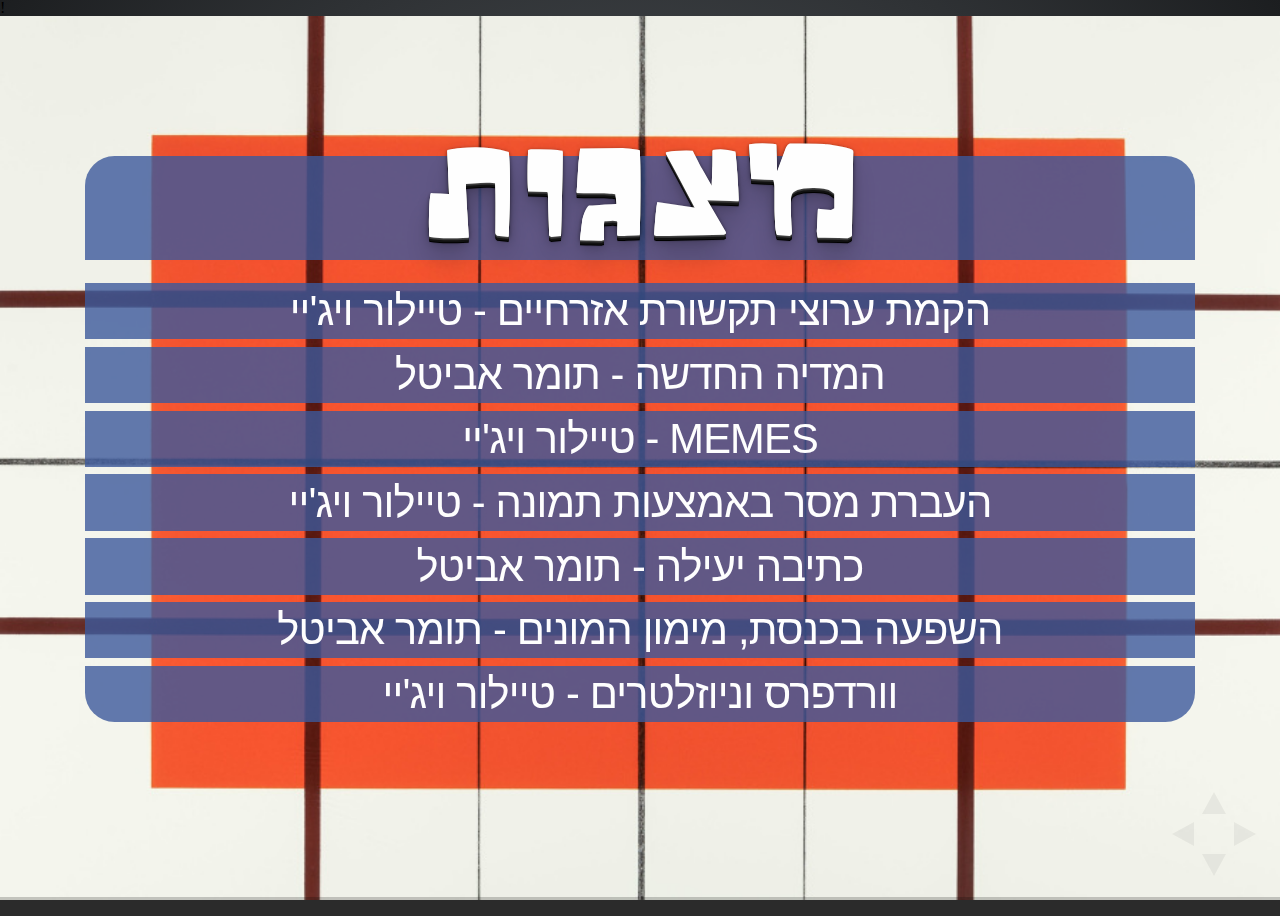
<file: index.html>
!<doctype html>
<html lang="en">

	<head>
		<meta charset="utf-8">

		<title>Tailor Vijay Presentations מצגות של טיילור ויג'יי</title>

		<meta name="description" content="At the moment mainly reveal.js presentations">
		<meta name="author" content="Tailor Vijay">

		<meta name="apple-mobile-web-app-capable" content="yes" />
		<meta name="apple-mobile-web-app-status-bar-style" content="black-translucent" />

		<meta name="viewport" content="width=device-width, initial-scale=1.0, maximum-scale=1.0, user-scalable=no, minimal-ui">

		<link rel="stylesheet" href="css/reveal.css">
		<link rel="stylesheet" href="css/theme/tailorvj.css" id="theme">

		<!-- Code syntax highlighting -->
		<link rel="stylesheet" href="lib/css/zenburn.css">

		<!-- Printing and PDF exports -->
		<script>
			var link = document.createElement( 'link' );
			link.rel = 'stylesheet';
			link.type = 'text/css';
			link.href = window.location.search.match( /print-pdf/gi ) ? 'css/print/pdf.css' : 'css/print/paper.css';
			document.getElementsByTagName( 'head' )[0].appendChild( link );
		</script>

		<!--[if lt IE 9]>
		<script src="lib/js/html5shiv.js"></script>
		<![endif]-->
	</head>

	<body>

		<div class="reveal">

			<!-- Any section element inside of this container is displayed as a slide -->
			<div class="slides">
				<section  data-background-size="cover" data-background-image="images/present.jpg">
					<h1>מצגות</h1>
					<p>
					  <a href="media-for-starters.html">הקמת ערוצי תקשורת אזרחיים - טיילור ויג'יי</a>
					</p>
					<p>
					  <a href="tomer-01.html">המדיה החדשה - תומר אביטל</a>
					</p>
					<p>
					  <a href="memes.html">MEMES - טיילור ויג'יי</a>
					</p>
					<p>
					  <a href="photo-video-101.html">העברת מסר באמצעות תמונה - טיילור ויג'יי</a>
					</p>
					<p>
					  <a href="tomer-02.html">כתיבה יעילה - תומר אביטל</a>
					</p>
					<p>
					  <a href="tomer-03.html">השפעה בכנסת, מימון המונים - תומר אביטל</a>
					</p>
					<p>
					  <a href="wordpress-newsletter.html">וורדפרס וניוזלטרים - טיילור ויג'יי</a>
					</p>
				</section>

			</div>

		</div>

		<script src="lib/js/head.min.js"></script>
		<script src="js/reveal.js"></script>

		<script>

			// Full list of configuration options available at:
			// https://github.com/hakimel/reveal.js#configuration
			Reveal.initialize({
				controls: true,
				progress: true,
				history: true,
				center: true,
				// Change the presentation direction to be RTL
				rtl: true,

				transition: 'slide', // none/fade/slide/convex/concave/zoom

				// Optional reveal.js plugins
				dependencies: [
					{ src: 'lib/js/classList.js', condition: function() { return !document.body.classList; } },
					{ src: 'plugin/markdown/marked.js', condition: function() { return !!document.querySelector( '[data-markdown]' ); } },
					{ src: 'plugin/markdown/markdown.js', condition: function() { return !!document.querySelector( '[data-markdown]' ); } },
					{ src: 'plugin/highlight/highlight.js', async: true, condition: function() { return !!document.querySelector( 'pre code' ); }, callback: function() { hljs.initHighlightingOnLoad(); } },
					{ src: 'plugin/zoom-js/zoom.js', async: true },
					{ src: 'plugin/notes/notes.js', async: true }
				]
			});

		</script>

	</body>
</html>
</file>
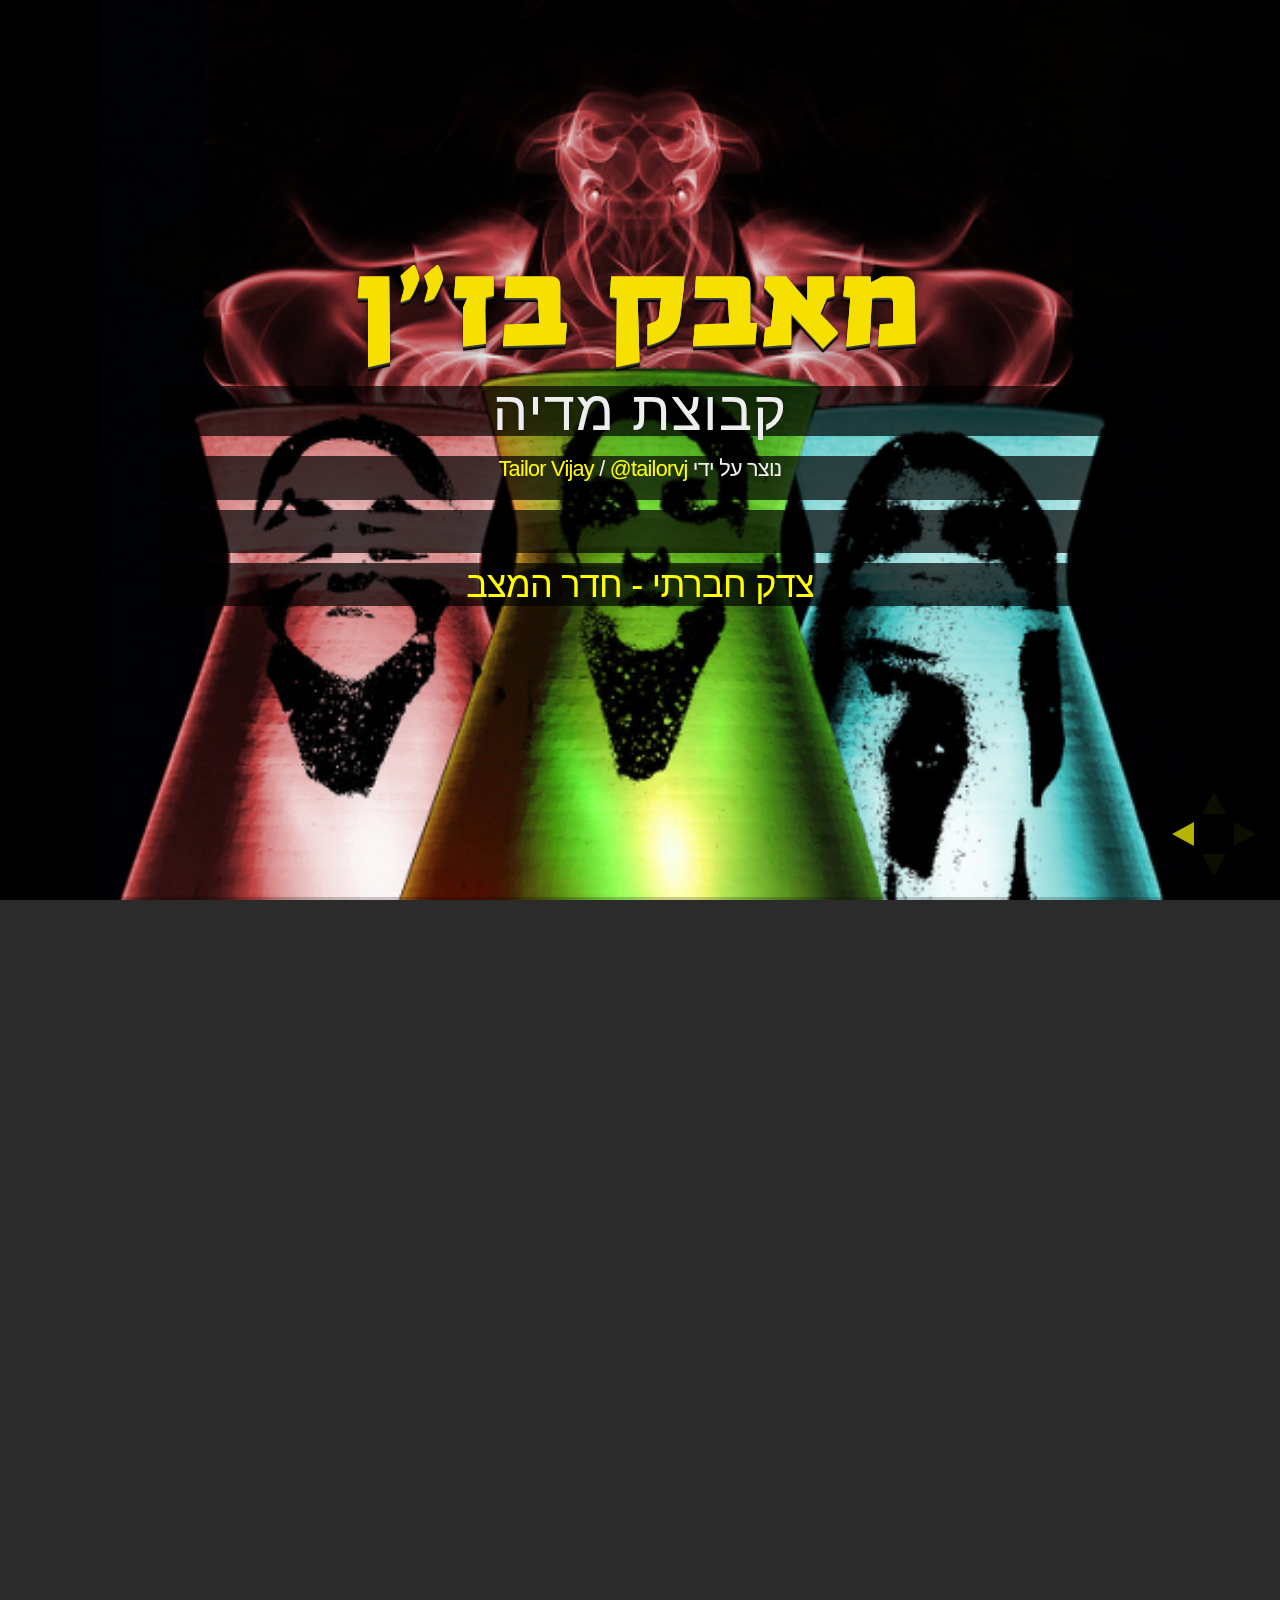
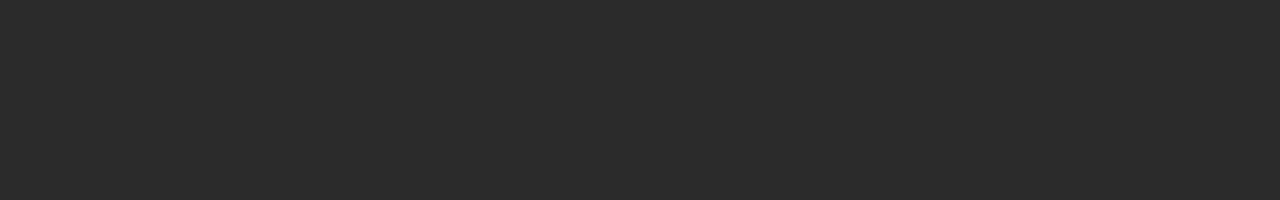
<file: media-for-activists-bazan-2015.html>
<!DOCTYPE html>
<html lang="en">

	<head>
		<meta charset="utf-8">

		<title>פגישת מדיה מאבק בז"ן</title>

		<meta name="description" content="צדק חברתי - חדר המצב הוא ערוץ התקשורת המרכזי של המחאה החברתית ועוסק בתיעוד והפצה יומיומית של נושאים המקדמים חברה צודקת יותר בישראל">
		<meta name="author" content="Tailor Vijay">

		<meta name="apple-mobile-web-app-capable" content="yes" />
		<meta name="apple-mobile-web-app-status-bar-style" content="black-translucent" />

		<meta name="viewport" content="width=device-width, initial-scale=1.0, maximum-scale=1.0, user-scalable=no">

		<link rel="stylesheet" href="css/reveal.min.css">
		<link rel="stylesheet" href="css/theme/bazan.css" id="theme">

		<!-- For syntax highlighting -->
		<link rel="stylesheet" href="lib/css/zenburn.css">
		<base target="_blank">

		<!-- If the query includes 'print-pdf', include the PDF print sheet -->
		<script>
			if( window.location.search.match( /print-pdf/gi ) ) {
				var link = document.createElement( 'link' );
				link.rel = 'stylesheet';
				link.type = 'text/css';
				link.href = 'css/print/pdf.css';
				document.getElementsByTagName( 'head' )[0].appendChild( link );
			}
		</script>

		<!--[if lt IE 9]>
		<script src="lib/js/html5shiv.js"></script>
		<![endif]-->
	</head>

	<body>

		<div class="reveal">

			<!-- Any section element inside of this container is displayed as a slide -->
			<div class="slides">
				<section  data-background-size="cover" data-background-image="images/bazan/bazan-evil.jpg">
					<h1>מאבק בז"ן</h1>
					<h3>קבוצת מדיה</h3>
					<p>
						<small>נוצר על ידי <a href="http://facebook.com/tailorvj">Tailor Vijay</a> / <a href="http://twitter.com/tailorvj">@tailorvj</a></small>
					</p>
					<p>&nbsp;</p>
					<p>
					<a href="http://facebook.com/j14live">צדק חברתי - חדר המצב</a>
					</p>					
				</section>
				<section  data-background-size="cover" data-background-image="images/bazan/02.jpg">
					<h1>אג'נדה</h1>
					
					  <p class="fragment">
					    אסטרטגיה בקטנה
					  </p>
					  <p class="fragment">
					    מדידות
					  </p>
					  <p class="fragment">
					    אינטראקציה
					  </p>
					  <p class="fragment">
					    שיטות וערוצי הפצה
					  </p>
				</section>
				<section  data-background-size="cover" data-background-image="images/bazan/10.jpg">
					<h1>עבודה קבוצתית</h1>
					
					  <p class="fragment">
					    קבוצת וואטסאפ
					  </p>
					  <p class="fragment">
					    קבוצת פייסבוק
					  </p>
					  <p class="fragment">
					    מיילים
					  </p>
					  <p class="fragment">
					    סמסים
					  </p>
					  <p class="fragment">
					    טלפונים
					  </p>
				</section>
				
				<section>
				  <section  data-background-size="cover" data-background-image="images/bazan/05.jpg">
					  <h1>עמודי פייסבוק</h1>
					  
					    <p>	
					      <a href="https://www.facebook.com/StopBazan" target="_blank">
					      עוצרים את הרחבת בז"ן
					      </a>
					    </p>
					    <p>	
					      <a href="https://www.facebook.com/pages/%D7%9E%D7%A0%D7%A7%D7%99%D7%9D-%D7%90%D7%AA-%D7%9E%D7%A4%D7%A8%D7%A5-%D7%97%D7%99%D7%A4%D7%94/343870035760744" target="_blank">
					      מנקים את מפרץ חיפה
					      </a>
					    </p>
					    <p>	
					      <a href="https://www.facebook.com/j14live" target="_blank">
					      צדק חברתי - חדר המצב
					      </a>
					    </p>
					    <p>	
					      <a href="https://www.facebook.com/MegamaYeruka" target="_blank">
					      מגמה ירוקה
					      </a>
					    </p>
					    <p>	
					      <a href="https://www.facebook.com/adamtevavdin" target="_blank">
					      אדם טבע ודין
					      </a>
					    </p>
					    <p>	
					      רעיונות נוספים?
					    </p>
				  </section>
				  <section  data-background-size="cover" data-background-image="images/bazan/07.jpg">
					  <h2>תקשורת עם ערוצים</h2>
					  
					    <p class="fragment">
					      היכרות אישית עם המנהלים\עורכים
					    </p>
					    <p class="fragment">
					      תיוג מנהלי עמודים והעמודים עצמם
					    </p>
					    <p class="fragment">
					      הודעות בתיבת הדואר של מנהלי העמוד ושל העמוד עצמו
					    </p>
					    <p class="fragment">
					      הודעות לעיתונות - ניוזלטרים
					    </p>
					    <p class="fragment">
					      ציוצים ותיוגים בטוויטר ורשתות אחרות
					    </p>
				  </section>
				  <section  data-background-size="cover" data-background-image="images/bazan/11.jpg">
					  <h2>קבוצות</h2>					  
					    <p>
					    <a href="https://www.facebook.com/groups/273036656215504/?fref=nf" target="_blank">
					    מנקים את מפרץ חיפה
					    </a>
					    </p>
					    <p>
					    <a href="https://www.facebook.com/groups/682246298491069/" target="_blank">
					    אמהות ואבות מצילים את חיפה והקריות
					    </a>
					    </p>
					    <p>
					    <a href="https://www.facebook.com/groups/878483768839755/" target="_blank">
					    חיפה בוחרת במי שיעצור את התעשייה המזהמת! קבוצת הפצה
					    </a>
					    </p>
					    <p>
רעיונות נוספים?
					    </p>
				  </section>
				  <section  data-background-size="cover" data-background-image="images/bazan/12.jpg">
				  <h2>חשבונות טוויטר</h2>
				  <p>פוליטיקאים, כלי תקשורת, עיתונאים, עיתונות אזרחית, פעילים חברתיים</p>
				  <p dir="ltr" style="font-size: 20pt">
<a href="https://twitter.com/tamarzandberg">@tamarzandberg</a> 
<a href="https://twitter.com/regev_miri">@regev_miri</a> 
<a href="https://twitter.com/Syechimovich">@Syechimovich</a> 
<a href="https://twitter.com/naftalibennett">@naftalibennett</a> 
<a href="https://twitter.com/StavShaffir">@StavShaffir</a> 
<a href="https://twitter.com/NitzanHorowitz">@NitzanHorowitz</a> 
<a href="https://twitter.com/Tzipi_Livni">@Tzipi_Livni</a> 
<a href="https://twitter.com/netanyahu">@netanyahu</a> 
<a href="https://twitter.com/IsraeliPM">@IsraeliPM</a> 
<a href="https://twitter.com/Israel_MOF">@Israel_MOF</a> 
<a href="https://twitter.com/knesset99">@knesset99</a> 
<a href="https://twitter.com/KnessetIL">@KnessetIL</a> 
<a href="https://twitter.com/Jerusalem_Post">@Jerusalem_Post</a> 
<a href="https://twitter.com/haaretzcom">@haaretzcom</a> 
<a href="https://twitter.com/TimesofIsrael">@TimesofIsrael</a> 
<a href="https://twitter.com/TheMarker">@TheMarker</a> 
<a href="https://twitter.com/calcalist">@calcalist</a> 
<a href="https://twitter.com/globesnews">@globesnews</a> 
<a href="https://twitter.com/hazinor">@hazinor</a> 
<a href="https://twitter.com/news24hisr">@news24hisr</a> 
<a href="https://twitter.com/Reshettv">@Reshettv</a> 
<a href="https://twitter.com/GLZRadio">@GLZRadio</a> 
<a href="https://twitter.com/channel10">@channel10</a> 
<a href="https://twitter.com/Channel2News">@Channel2News</a> 
<a href="https://twitter.com/haaretz">@haaretz</a> 
<a href="https://twitter.com/nana10">@nana10</a> 
<a href="https://twitter.com/einatfishbain">@einatfishbain</a> 
<a href="https://twitter.com/davidhorovitz">@davidhorovitz</a> 
<a href="https://twitter.com/NadavEyalDesk">@NadavEyalDesk</a> 
<a href="https://twitter.com/NadavPerry">@NadavPerry</a> 
<a href="https://twitter.com/amit_segal">@amit_segal</a> 
<a href="https://twitter.com/alonbd">@alonbd</a> 
<a href="https://twitter.com/AyalaHasson">@AyalaHasson</a> 
<a href="https://twitter.com/EytanAvriel">@EytanAvriel</a> 
<a href="https://twitter.com/AsherSchechter">@AsherSchechter</a> 
<a href="https://twitter.com/peretzsami">@peretzsami</a> 
<a href="https://twitter.com/grolnik">@grolnik</a> 
<a href="https://twitter.com/drorfo">@drorfo</a> 
<a href="https://twitter.com/amsterdamski2">@amsterdamski2</a> 
<a href="https://twitter.com/alexpo">@alexpo</a> 
<a href="https://twitter.com/guyzo">@guyzo</a> 
<a href="https://twitter.com/talschneider">@talschneider</a> 
<a href="https://twitter.com/hkim14050017">@hkim14050017</a> 
<a href="https://twitter.com/ha_makom">@ha_makom</a> 
<a href="https://twitter.com/mekomit">@mekomit</a> 
<a href="https://twitter.com/ygurvitz">@ygurvitz</a> 
<a href="https://twitter.com/tsooff">@tsooff</a> 
<a href="https://twitter.com/Ha_Matar">@Ha_Matar</a> 
<a href="https://twitter.com/haimhz">@haimhz</a> 
<a href="https://twitter.com/hamishmar">@hamishmar</a> 
<a href="https://twitter.com/the7i">@the7i</a> 
<a href="https://twitter.com/HolesNet">@HolesNet</a> 
<a href="https://twitter.com/EldadYaniv">@EldadYaniv</a> 
<a href="https://twitter.com/SylvieKeshet">@SylvieKeshet</a> 
<a href="https://twitter.com/chickos99">@chickos99</a> 
<a href="https://twitter.com/activestills">@activestills</a> 
<a href="https://twitter.com/DaphniNLeef">@DaphniNLeef</a> 
<a href="https://twitter.com/RikiKohan">@RikiKohan</a> 
<a href="https://twitter.com/OrLyBarlev">@OrLyBarlev</a> 
<a href="https://twitter.com/Yomgashum">@Yomgashum</a> 
<a href="https://twitter.com/kalkelan">@kalkelan</a> 
<a href="https://twitter.com/Eyalo365">@Eyalo365</a> 
<a href="https://twitter.com/aradaki">@aradaki</a> 
<a href="https://twitter.com/tailorvj">@tailorvj</a> 				  
				  </p>
				  </section>
				  <section  data-background-size="cover" data-background-image="images/bazan/03.jpg">
					  <h2>מדידות</h2>
					  
					    <p class="fragment">
	  קישורים מקוצרים - 
					      <a href="http://bit.ly" target="_blank">
					      Bit.ly
					      </a>
					    </p>
					    <p class="fragment">
					      Facebook Insights
					    </p>
					    <p class="fragment">
					      Google Analytics
					    </p>
				  </section>
				</section>
				<section>
				  <section  data-background-size="cover" data-background-image="images/bazan/14.jpg">
					  <h1>
					  טיפים וטריקים לפייסבוק
					  </h1>
				  </section>
				  <section  data-background-size="cover" data-background-image="images/bazan/04.jpg">
					  <img src="images/bazan/livyatan-13.png">
					  <h2>
					  פוסט לשעה בשעות הפעילות
					  </h2>
				  </section>
				  <section  data-background-size="cover" data-background-image="images/bazan/06.jpg">
					  <img src="images/bazan/post-type.png">
					  <h2>
					  סוגי פוסטים
					  </h2>
				  </section>
				  <section  data-background-size="cover" data-background-image="images/bazan/09.jpg">
					  <h2>חשיפה לפוסטים - EdgeRank</h2>
					  
					    <p class="fragment">
					      הקשר שפייסבוק מזהה בין המפרסם לבין הצופה
					    </p>
					    <p class="fragment">
					      משקל האינטראקציה - שיתוף, תגובה, לייק וכו'
					    </p>
					    <p class="fragment">
					      ציר הזמן - ככל שעובר הזמן הפוסט פחות רלוונטי. 
					    </p>
				  </section>
				</section>
				<section  data-background-size="cover" data-background-image="images/bazan/08.jpg">
					<img src="images/bazan/j14live-logo.jpg">
					<h1>
					חדר המצב
					</h1>
				</section>
				<section  data-background-size="cover" data-background-image="images/bazan/facebook-event.jpg">
					<h1>הזמינו אנשים לאיוונט</h1>
					  <p class="fragment">
					    עודדו חברים להזמין את החברים שלהם לאיוונט
					  </p>
					  <p class="fragment">
					    הזמינו משתתפים על בסיס יומי
					  </p>
					  <p class="fragment">
					    פרסמו קישורים לאיוונט בכל מקום והניעו לפעולה
					  </p>
					  <p class="fragment">
					    הצטרפו לאיוונט: 
					    <a href="http://on.fb.me/1M4Cf0S" target="_blank">
					    http://on.fb.me/1M4Cf0S
					    </a>
					  </p>
				</section>

				<section>
				  <section  data-background-size="cover" data-background-image="images/bazan/13.jpg">
				  <h1>תודה רבה</h1>
				  <p><a href="https://facebook.com/tailorvj">Tailor Vijay</a> | <a href="mailto:tailor.vj@gmail.com">tailor.vj@gmail.com</a> | <a href="https://twitter.com/tailorvj">@tailorvj</a></p>
				  <img src="images/tailorvj.jpg">
				  </section>
				  <section  data-background-size="cover" data-background-image="images/bazan/15.jpg">
					  <h2>Image Credites</h2>
					    <p>
					    <a href="https://www.flickr.com/search/?l=deriv&q=inspiration" target="_blank">
					      Various artists - Flickr CC Search for Inspiration
					    </a>
					    </p>
					    <p>
					    <a href="https://www.flickr.com/photos/gregskibinski/1389090304/in/[base64]" target="_blank">
					      Greg Skibinski on Flickr
					    </a>
					    </p>
				  </section>
				</section>
				
			</div>

		</div>

		<script src="lib/js/head.min.js"></script>
		<script src="js/reveal.min.js"></script>

		<script>

			// Full list of configuration options available here:
			// https://github.com/hakimel/reveal.js#configuration
			Reveal.initialize({
				controls: true,
				progress: true,
				history: true,
				center: true,
				// Change the presentation direction to be RTL
				rtl: true,
				// Transition speed
				transitionSpeed: 'fast', // default/fast/slow
				theme: Reveal.getQueryHash().theme, // available themes are in /css/theme
				transition: Reveal.getQueryHash().transition || 'linear', // default/cube/page/concave/zoom/linear/fade/none
				backgroundTransition: 'slide', // default/none/slide/concave/convex/zoom
				// Parallax scrolling
				//parallaxBackgroundImage: 'images/j14live-slide-blackbg-logo-righttop-1600x1200.jpg',
// 				parallaxBackgroundSize: '1600px 1200px',

				// Optional libraries used to extend on reveal.js
				dependencies: [
					{ src: 'lib/js/classList.js', condition: function() { return !document.body.classList; } },
					{ src: 'plugin/markdown/marked.js', condition: function() { return !!document.querySelector( '[data-markdown]' ); } },
					{ src: 'plugin/markdown/markdown.js', condition: function() { return !!document.querySelector( '[data-markdown]' ); } },
					{ src: 'plugin/highlight/highlight.js', async: true, callback: function() { hljs.initHighlightingOnLoad(); } },
					{ src: 'plugin/zoom-js/zoom.js', async: true, condition: function() { return !!document.body.classList; } },
					{ src: 'plugin/notes/notes.js', async: true, condition: function() { return !!document.body.classList; } }
				]
			});

		</script>

	</body>
</html>
</file>
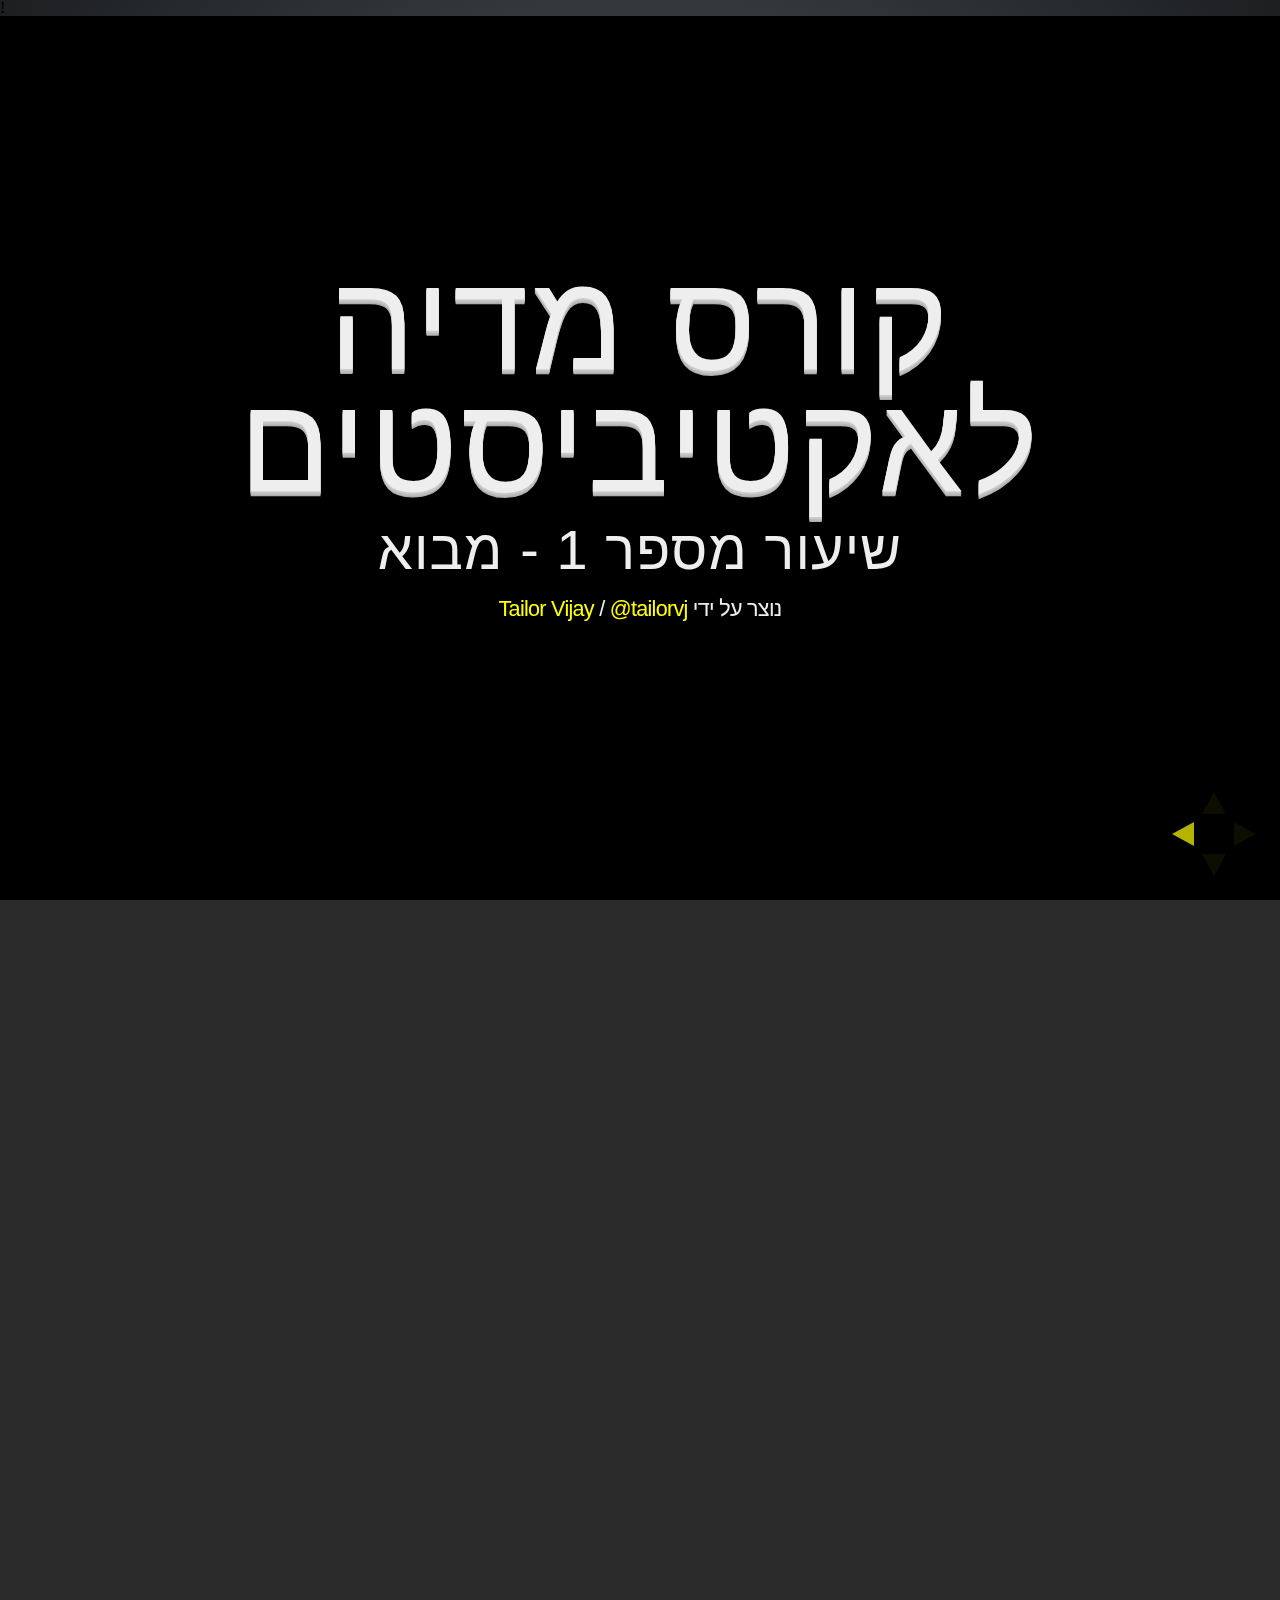
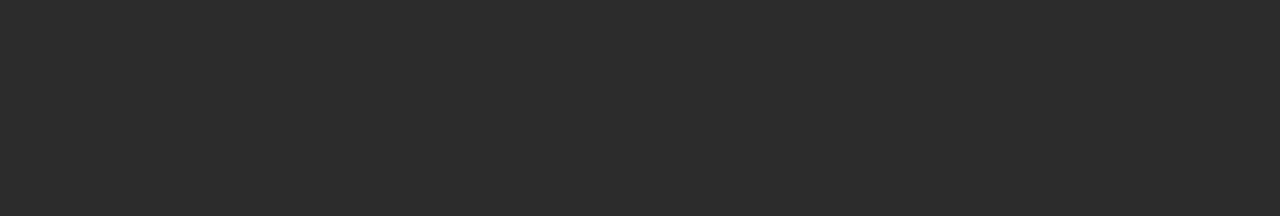
<file: media-for-activists-lesson-01.html>
!<doctype html>
<html lang="en">

	<head>
		<meta charset="utf-8">

		<title>צדק חברתי חדר המצב - קורס מדיה לאקטיביסטים</title>

		<meta name="description" content="צדק חברתי - חדר המצב הוא ערוץ התקשורת המרכזי של המחאה החברתית ועוסק בתיעוד והפצה יומיומית של נושאים המקדמים חברה צודקת יותר בישראל">
		<meta name="author" content="Tailor Vijay">

		<meta name="apple-mobile-web-app-capable" content="yes" />
		<meta name="apple-mobile-web-app-status-bar-style" content="black-translucent" />

		<meta name="viewport" content="width=device-width, initial-scale=1.0, maximum-scale=1.0, user-scalable=no">

		<link rel="stylesheet" href="css/reveal.min.css">
		<link rel="stylesheet" href="css/theme/j14live.css" id="theme">

		<!-- For syntax highlighting -->
		<link rel="stylesheet" href="lib/css/zenburn.css">

		<!-- If the query includes 'print-pdf', include the PDF print sheet -->
		<script>
			if( window.location.search.match( /print-pdf/gi ) ) {
				var link = document.createElement( 'link' );
				link.rel = 'stylesheet';
				link.type = 'text/css';
				link.href = 'css/print/pdf.css';
				document.getElementsByTagName( 'head' )[0].appendChild( link );
			}
		</script>

		<!--[if lt IE 9]>
		<script src="lib/js/html5shiv.js"></script>
		<![endif]-->
	</head>

	<body>

		<div class="reveal">

			<!-- Any section element inside of this container is displayed as a slide -->
			<div class="slides">
				<section>
					<h1>קורס מדיה לאקטיביסטים</h1>
					<h3>שיעור מספר 1 - מבוא</h3>
					<p>
						<small>נוצר על ידי <a href="http://facebook.com/tailorvj">Tailor Vijay</a> / <a href="http://twitter.com/tailorvj">@tailorvj</a></small>
					</p>
				</section>
				<section>
				  <section data-background="images/j14live-logo-fullscreen-center-500.jpg">
					  <aside class="notes">
						  צדק חברתי - חדר המצב
						      איך זה קרה?
      איפה נמצא חדר המצב?!
      מה האג'נדה שלנו?
	  דיור
	  יוקר המחייה
	  שחיתות שלטונית ותאגידית
	  העצמת קמפיינים
	  קשר עם אקטיביסטים, ארגונים חברתיים, עיתונאים, מחזיקי משרות ציבוריות ומובילי דעה
	  חשיפת קשרי הון-שלטון-עיתון
					  </aside>
				  </section>
				  <section>
					  <img src="images/j14live-members-02.png">
					  <h2>חברי חדר המצב</h2>
					  <aside class="notes">
    מי אנחנו?
    איך אנחנו עובדים?
        קבוצה בפייסבוק
        קבוצה בוואטסאפ
        מפגשים תקופתיים
    מי מממן אותנו?

					  </aside>
				  </section>
				  <section>
					  <img src="images/tailorvj.jpg">
					  <h2>Tailor Vijay</h2>
					  <p>http://facebook.com/tailorvj | @tailorvj | tailor.vj@gmail.com | 052-5369583</p>
					  <aside class="notes">
עוסק בתחום התוכן באינטרנט משנת 1997. סגן עורך אחלה, מתכנת WebTV, מפתח מערכות תוכן, VJ, מנהל מחלקת מדיה בדה מרקר, ממקימי אתר J14 ואחראי על ערוצי ההפצה שלו, ממקימי עיתונות אזרחית 99% עם איליאן מרשק - שידורים חיים של המחאה, חבר בחדר המצב

					  </aside>
				  </section>				  
				</section>
				<section>
				  <section>
				    <h1>מה אנחנו הולכים ללמוד בקורס</h1>
				  </section>
				  <section>
				    <h2>נושאים כלליים</h2>
				    <ul>
				    <li>
				    מה קרה לעיתונות ולמה תקשורת אזרחית?
				    </li>
				    <li>
				    דיווח עיתונאי
				    </li>
				    <li>
				    יסודות הצילום בקטנה
				    </li>				    				    
				    <li>
				    מעקב אחרי אג'נדות ברשת
				    </li>				    				    
				    <li>
				    ניתוח ביצועים של קמפיינים (אם נספיק)
				    </li>				    				    
				  </section>
				  <section>
					  <img src="images/social-networks.png">
					  <h2>רשתות חברתיות</h2>
					  <aside class="notes">
וורדפרס,
שימוש בטוויטר,
אינסטגרם,
פייסבוק,
יוסטרים,
יוטיוב,
ניוזלטרים
					  </aside>
				  </section>				  
				</section>				
				<section>
				  <section>
					  <h1>עכשיו אתם</h1>
					  <h3>ספרו לנו על עצמכם</h3>
					    <aside class="notes">
  כל אחד מציג את עצמו ואת המאבקים בהם הוא מעורב.
  תחומי התמחות במדיה. כתיבה, צילום, עריכה, רשתות חברתיות.
  כולם מצורפים לקבוצת פייסבוק ולקבוצת וואטסאפ.
					    </aside>

				  </section>
				  <section>
					  <p>הקבוצה שלנו בפייסבוק 
					  <a href="on.fb.me/1t258ie">
					  on.fb.me/1t258ie
					  </a>
					  </p>
					  <p>
					  הקבוצה שלנו בוואטסאפ
					  </p>
					    <aside class="notes">
  כולם מצטרפים לקבוצה בפייסבוק למטרות דיונים על תוכן ולקבוצה בוואטסאפ למטרת עדכונים ותקשורת מיידית בתוך הקבוצה
					    </aside>

				  </section>
				</section>

				<section>
				  <section>
					  <h1>
					  המשבר בתחום העיתונות
					  </h1>
					  <img src="images/press-newspapers.jpg">
					  <aside class="notes">
  המשבר בעיתונות הכתובה קיים. הסיבות לו רבות ולא באמת משנות בשלב זה. יש משבר של מספר שנים בתחום העיתונות הכתובה בכל העולם ובישראל גם. העיתונים המודפסים אינם מקור רווח. הרווחים העיקריים מגיעים מאתרי אינטרנט עם פירסום וערוצי הפצה. לדוגמא, Walla ו ynet. 
					  </aside>

				  </section>
				  <section>
				    <h2>
				    עיקר העבודה של העיתונים ואתרי החדשות
				    </h2>
				    <ul>
				      <li>
									    קבלת קומוניקטים, 
				      </li>
				      <li>
									    אוצרות, 
				      </li>
				      <li>עריכה, 
				      </li>
				      <li>תרגום, 
				      </li>
				      <li>אריזה מחדש,
				      </li>
				      <li>הפצה 
				      </li>
				      <li>ושיח עם המנויים. 
				      </li>
				    </ul>
					  <aside class="notes">
  בעבר יכלו להרשות לעצמם העיתונים להשקיע יותר בפיתוח תוכן מקורי, אך כיום, בשל שולי הרווח המתכווצים, עיקר העבודה של העיתונים סובבת סביב 
					  </aside>
				  </section>
				  <section>
				    <img src="images/hon-iton-shay-davidovich.jpg" height="450">
				    <h2>קשרי בעלי הון בעיתונות</h2>
				    <p>פורסם בבלוג של אישתון</p>
					  <aside class="notes">
  בנוסף, מתקיימים קשרי הון-שלטון-עיתון בכלי תקשורת מובילים ולעיתים מונופוליסטים בישראל, הגורמים לטיוח פרשות והסתרת עובדות באופן מפורש על ידי חוסר התייחסות או מרומז, כמו למשל העלמה של ידיעה על ידי פרסומה בעמוד אמצעי של עיתון או שידור בשעה בעלת רייטינג נמוך. 
מידע רב עובר מתחת לרדאר מכיוון שאינו מדווח לכלי התקשורת על ידי רשויות שונות כמו משטרה, עירייה, חברות תשתית, חברות ממשלתיות ועוד. 
					  </aside>				    
				  </section>
				  <section>
				    <h2>דיווחים מוטים</h2>
				    <ul>
				      <li>
					דיווח סובייקטיבי
				      </li>
				      <li>
					העלמת ידיעות לעמודים פנימיים
				      </li>
				      <li>
					אי דיווח
				      </li>				      
				     </ul>
				     <p style="color:yellow; margin-top:10px;">
				     עוזי בנזימן (העין השביעית): "רבים מדיווחי התקשורת מוטים" (כולם ובעיקר ישראל היום)
				     </p>
				  </section>
				</section>
				<section>
				  <section>
				    <h1>היתרונות של תקשורת המיינסטרים</h1>
				  </section>				
				  <section>
				    <ul>
				      <li>
					ותק של המותג
				      </li>
				      <li>
מימון				      
				      </li>
				      <li>
				  ערוצי הפצה מאסיביים    
				      </li>
				    </ul>
					  <aside class="notes">
  עם זאת, לתקשורת המיינסטרים יתרון ברור אחד - ערוצי הפצה מאסיביים המגיעים לכלל הציבור. 
לפיכך, קיימת תלות מסויימת בתקשורת המיינסטרים ברמת הפצת המסרים לציבור הרחב, ובאותו זמן מתקיימים ניגודי עניינים חוזרים ונשנים בין האינטרסים של גוף התקשורת והאינטרסים של הציבור הרחב. 
					  </aside>				    				    
				  </section>
				</section>
				<section>
				  <section data-background-image="images/civilpress.jpg">
				    <h1>עיתונות אזרחית</h1>
					  <aside class="notes">
  במקרים רבים נצליח להכניס ידיעה לכל כלי התקשורת פשוט על ידי עבודה מסודרת ונכונה של דיווח. במקרים אחרים יהיה עלינו ליצור לחץ ציבורי לפרסום התוכן.
					  </aside>				    				     				    
				  </section>
				  <section>
				    <h2>יתרונות העיתונות האזרחית</h2>
				    <ul>
				      <li>
היכרות מעמיקה עם השטח
				      </li>
				      <li>
פריסה רחבה				      
				      </li>
				      <li>
				  עלויות תפעול מינימליות
				      </li>
				      <li>
חופש מתלות בהון-שלטון				  
				      </li>
				      <li>
				  אמינות גבוהה בעיניי הציבור
				      </li>				      
				    </ul>				    
				  </section>
				  <section>
				    <h1>פריצת חומת התקשורת של משפחת עופר</h1>				  
				  </section>
				  <section data-background-image="images/where-is-the-press.jpg">
					  <aside class="notes">
  ב 2 ביוני 2014 התרעמנו בחדר המצב על כך שהשריפות החוזרות ונישנות במפרץ חיפה ובמתחם בזן בפרט אינן מדווחות בתקשורת, הפרסום הראשון שלנו הגיע לכ 40 אלף איש
					  </aside>				    				     				    				    
				  </section>
				  <section data-background-image="images/where-is-the-press-03.jpg">
					  <aside class="notes">
  המשכנו לטפטף והפרסום הבא ב 18 ליוני כבר הגיע ל 200 אלף איש, כל כלי התקשורת בארץ דיברו על המחדלים במפרץ חיפה ובבזן בפרט, חוץ מערוץ 2 כמובן
					  </aside>				    				     				    				    
				  </section>
				  <section>
				    <h1>עוברים את מחסום המאסה הקריטית</h1>				  
					  <aside class="notes">
  שוק התקשורת בישראל עובר טלטלה רצינית, ערוץ 10 ייסגר בקרוב, רשות השידור נבנית מחדש, ערוץ 2 הופך למונופול, חוק ישראל היום מייצר מתיחות בין כוחות ההון-שלטון ואנחנו בתוך כל זה רוצים לעשות שינוי
					  </aside>				    				     				    				    				</section>
				  </section>
				<section>
				  <section>
					  <h1>יסודות הדיווח העיתונאי</h1>
				  </section>
				  <section>
					  <h2>חמשת הממים של הדיווח העיתונאי</h2>
					  <ul>
						  <li style="color:red;">מי?</li>
						  <li style="color:green;">מה?</li>
						  <li style="color:blue;">מתי?</li>
						  <li style="color:yellow;">מדוע?</li>
						  <li style="color:magenta;">מקום</li>
					  </ul>
				  </section>
				  <section>
					  <h3>
					  "בשל גל החום הכבד המליצה אתמול ועדת החינוך של הכנסת לקצר בשעה את יום הלימודים בחטיבות הביניים"
					  </h3>
					  <p>הבה נבחן זאת:</p>
					  <p class="fragment"  style="color:red;">מי? ועדת החינוך של הכנסת.</p>
					  <p class="fragment" style="color:green;">מה? המליצה לקצר את יום הלימודים בחטיבות הביניים.</p>
					  <p class="fragment" style="color:blue;">מתי? אתמול.</p>
					  <p class="fragment" style="color:yellow;">מדוע? בגלל החום הכבד.</p>
					  <p class="fragment" style="color:magenta;">באיזה מקום? במשכן הכנסת, בירושלים.</p>
				  </section>
				</section>

				<section>
					<h2>תרגיל 1 - ניתוח ידיעות חדשותיות</h2>
					<a href="http://themarker.com">The Marker - </a>
					<a href="http://ynet.co.il">ynet - </a>
					<a href="http://nrg.co.il">nrg - </a>
					<a href="http://www.israelhayom.co.il/">ישראל היום </a>
					  <aside class="notes">
  זיהוי חוסר בפרטים. 
זיהוי אלמנטים שונים בתוך הדיווח העיתונאי. 
זיהוי כותרת, תקציר, כותב, תאריך\שעה ואורך האייטם. 
					  </aside>				    				     				    				    				</section>
					
				</section>
				<section>
					<h2>תרגיל 2 - כתיבת דיווח עיתונאי</h2>
					<p>אלמנטים
					  <ul>
						  <li>כותרת</li>					  
						  <li>תקציר</li>					  
						  <li>תמונה</li>	
						  <li>
						  <span style="color:red;">מי? </span>
						  <span style="color:green;">מה? </span>
						  <span style="color:blue;">מתי? </span>
						  <span style="color:yellow;">מדוע? </span>
						  <span style="color:magenta;">מקום</span>
						  </li>
						  <li>טקסט עד 150 מילה</li>					  
						  <li>תמונות וסרטונים לתמיכה בתוכן</li>					  
						  <li>הפניות\קרדיטים</li>					  
					  </ul>										
				</section>
				<section>
				  <section>
				    <h1>WordPress וורדפרס</h1>
					    <aside class="notes">
    מערכת ניהול התוכן הפופולרית בעולם. 20% מהאתרים בעולם פועלים עליה. מאפשרת ניהול כל תחומי האתר.
					    </aside>
				  </section>				  
				  <section>
				    <h2>מה זה נותן לנו?</h2>
					  <ul>
						  <li>
						  <a href="http://www.talschneider.com/2014/11/17/politiwatchnov16/" target="_blank">
						  בלוג - פוסטים - סינגלים
						  </a>
						  </li>					  
						  <li><a href="http://www.talschneider.com/about2014/" target="_blank">
						  עמודים - דף בית, עמודי מידע
						  </a></li>
						  <li><a href="https://tailortest.wordpress.com/wp-admin/nav-menus.php?action=edit&menu=0" target="_blank">
						  ניהול תפריטים
						  </a></li>	
						  <li><a href="https://tailortest.wordpress.com/wp-admin/widgets.php" target="_blank">
						  סרגל צד - וידג'טים
						  </a></li>
						  <li><a href="https://tailortest.wordpress.com/wp-admin/themes.php" target="_blank">
						  עיצוב
						  </a></li> 
						  <li><a href="http://tailortest.wordpress.com/2012/05/30/hello-world/" target="_blank">
						  SEO - קידום במנועי חיפוש
						  </a></li>	
						  <li><a href="http://www.talschneider.com/feed/" target="_blank">
						  RSS - הפצה אוטומטית לצרכני חדשות
						  </a></li>
						  <li><a href="http://tailortest.wordpress.com/2012/05/30/hello-world/" target="_blank">
						  דיון
						  </a></li>  
					  </ul>	
					    <aside class="notes">
וורדפרס מכילה המון פונקציות. בואו נעבור עליהן. עיצוב - בחירת תבנית, קסטומיזציה, מגבלות, פרימיום, דומיין, את הקידום במנועי חיפוש אפשר להראות בעזרת הקוד של האתר
					    </aside>					  
				  </section>
				  <section>
				    <h1>WordPress.com לעומת אתר פרטי</h1>
					    <aside class="notes">
וורדפרס דוט קום היא מערכת שכבר מותקנת בענן ומאפשרת לבחור מתוך מה שמנהלי המערכת מאפשרים, ניתן גם להתקין את אותה מערכת על שרת פרטי ברשת ולעשות איתה ככל העולה על רוחכם, אפילו לשנות אותה לגמרי, כי היא בקוד פתוח, מה שאומר שמתכנת יכול לשנות בה כל דבר בהתקנה פרטית, אתר j14 היה מבוסס על התקנת וורדפרס פרטית עם המון פיתוחים עצמאיים
					    </aside>					  
				  </section>
				  <section>
				    <h1>בואו נפתח בלוג חדש</h1>
				  </section>
				 </section>
				 <section>
				  <h2>לשיעור הבא</h2>
				  <p>חברות בקבוצות</p>
				  <ul>
				  <li>Facebook</li>
				  <li>WhatsApp</li>
				  </ul>
				  <p>התקנות ורישום</p>
				  <ul>
				  <li>Twitter</li>
				  <li>Instagram</li>
				  <li>WordPress</li>
				  </ul>
				 </section>
				 <section>
				  <h1>תודה רבה</h1>
				  <p>Tailor Vijay <a href="mailto:tailor.vj@gmail.com">tailor.vj@gmail.com</a> @tailorvj</p>
				 </section>

			</div>

		</div>

		<script src="lib/js/head.min.js"></script>
		<script src="js/reveal.min.js"></script>

		<script>

			// Full list of configuration options available here:
			// https://github.com/hakimel/reveal.js#configuration
			Reveal.initialize({
				controls: true,
				progress: true,
				history: true,
				center: true,
				// Change the presentation direction to be RTL
				rtl: true,
				// Transition speed
				transitionSpeed: 'fast', // default/fast/slow
				theme: Reveal.getQueryHash().theme, // available themes are in /css/theme
				transition: Reveal.getQueryHash().transition || 'linear', // default/cube/page/concave/zoom/linear/fade/none
				backgroundTransition: 'slide', // default/none/slide/concave/convex/zoom
				// Parallax scrolling
				parallaxBackgroundImage: 'images/j14live-slide-blackbg-logo-righttop.jpg',
				parallaxBackgroundSize: '1600px 1200px',

				// Optional libraries used to extend on reveal.js
				dependencies: [
					{ src: 'lib/js/classList.js', condition: function() { return !document.body.classList; } },
					{ src: 'plugin/markdown/marked.js', condition: function() { return !!document.querySelector( '[data-markdown]' ); } },
					{ src: 'plugin/markdown/markdown.js', condition: function() { return !!document.querySelector( '[data-markdown]' ); } },
					{ src: 'plugin/highlight/highlight.js', async: true, callback: function() { hljs.initHighlightingOnLoad(); } },
					{ src: 'plugin/zoom-js/zoom.js', async: true, condition: function() { return !!document.body.classList; } },
					{ src: 'plugin/notes/notes.js', async: true, condition: function() { return !!document.body.classList; } }
				]
			});

		</script>

	</body>
</html>
</file>
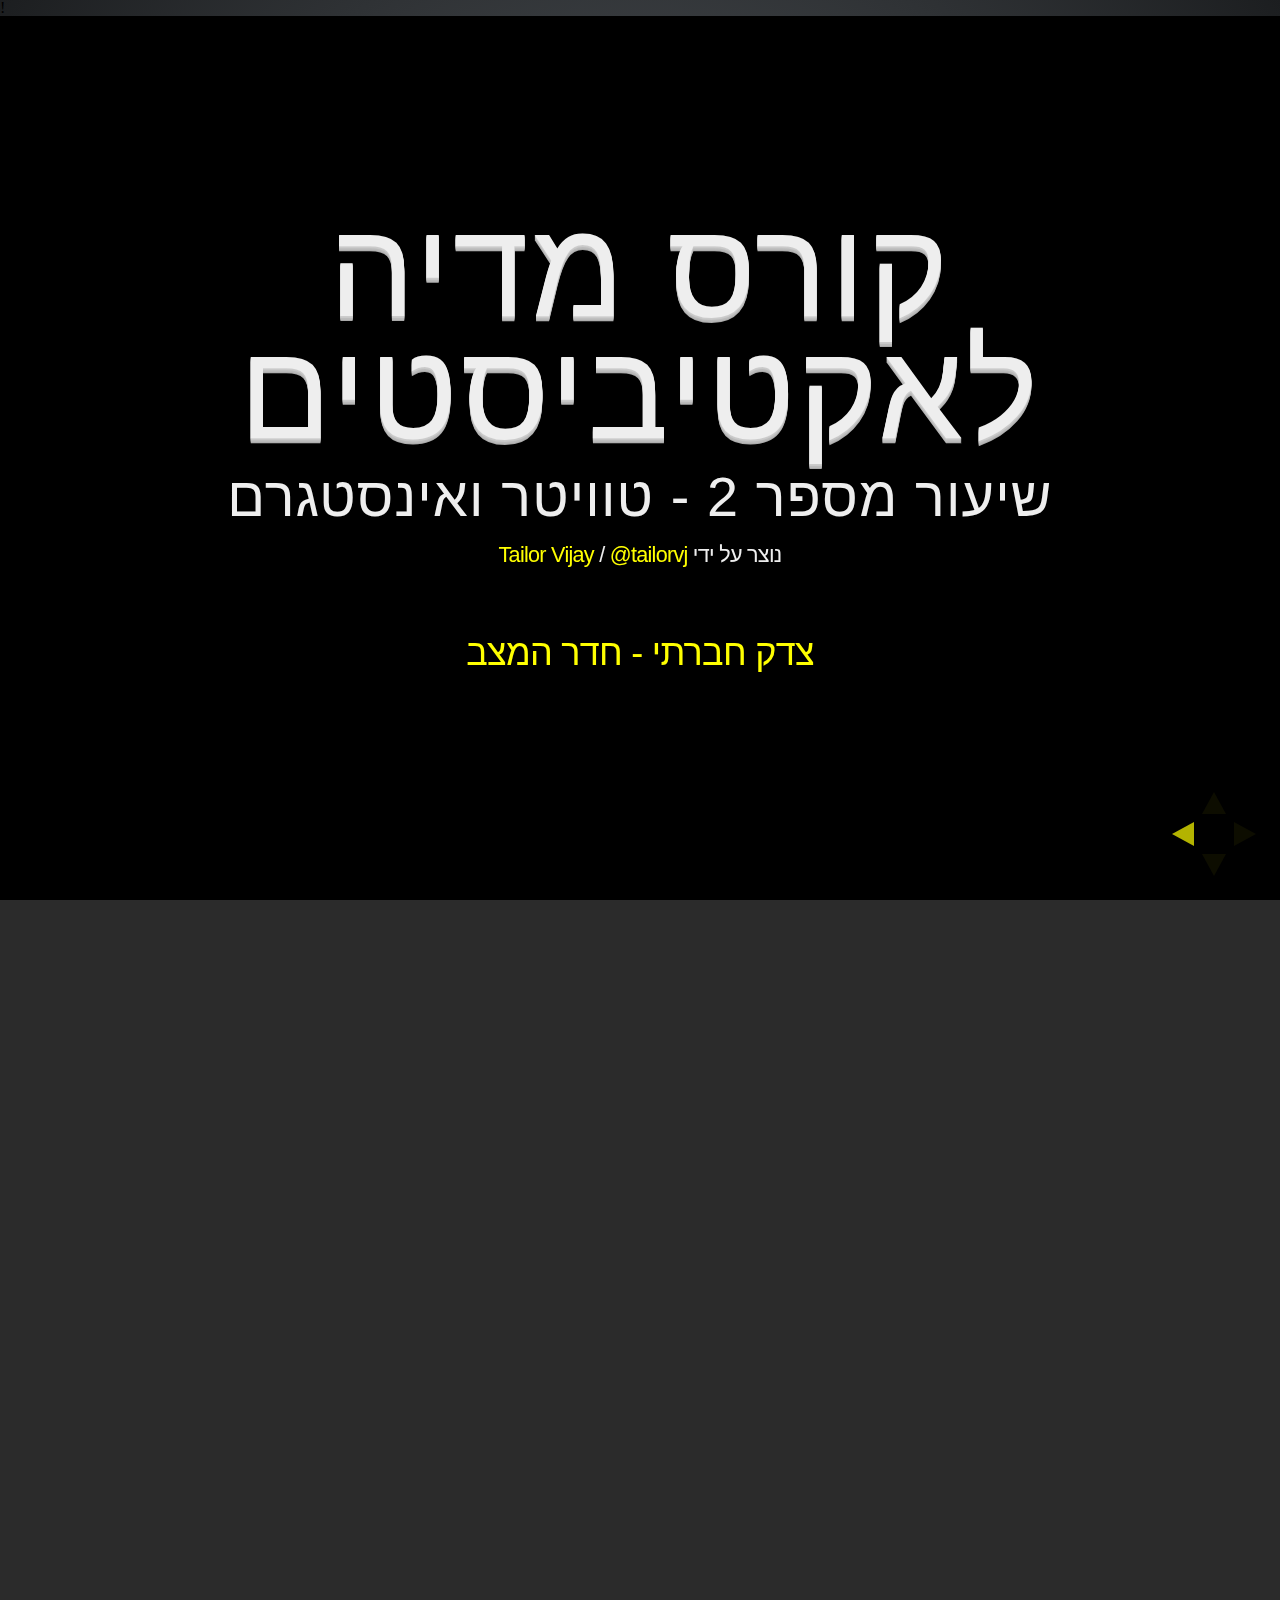
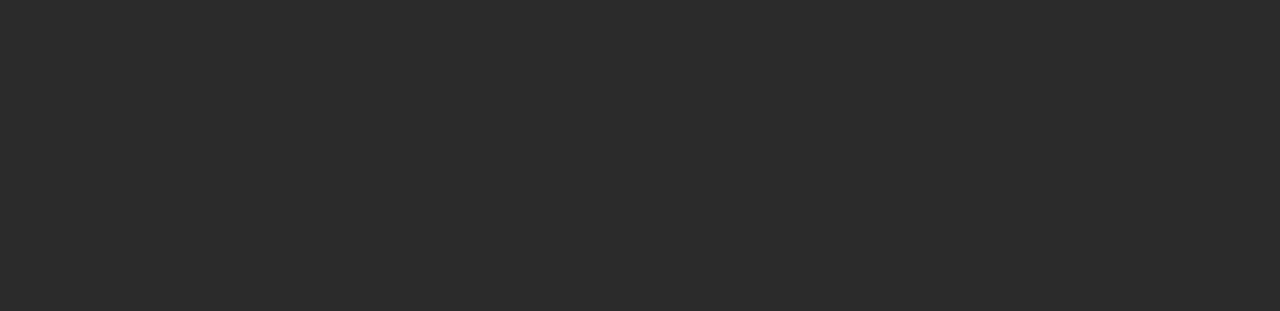
<file: media-for-activists-lesson-02.html>
!<doctype html>
<html lang="en">

	<head>
		<meta charset="utf-8">

		<title>קורס מדיה לאקטיביסטים שיעור 2 טוויטר ואינסטגרם</title>

		<meta name="description" content="צדק חברתי - חדר המצב הוא ערוץ התקשורת המרכזי של המחאה החברתית ועוסק בתיעוד והפצה יומיומית של נושאים המקדמים חברה צודקת יותר בישראל">
		<meta name="author" content="Tailor Vijay">

		<meta name="apple-mobile-web-app-capable" content="yes" />
		<meta name="apple-mobile-web-app-status-bar-style" content="black-translucent" />

		<meta name="viewport" content="width=device-width, initial-scale=1.0, maximum-scale=1.0, user-scalable=no">

		<link rel="stylesheet" href="css/reveal.min.css">
		<link rel="stylesheet" href="css/theme/j14live.css" id="theme">

		<!-- For syntax highlighting -->
		<link rel="stylesheet" href="lib/css/zenburn.css">
		<base target="_blank">

		<!-- If the query includes 'print-pdf', include the PDF print sheet -->
		<script>
			if( window.location.search.match( /print-pdf/gi ) ) {
				var link = document.createElement( 'link' );
				link.rel = 'stylesheet';
				link.type = 'text/css';
				link.href = 'css/print/pdf.css';
				document.getElementsByTagName( 'head' )[0].appendChild( link );
			}
		</script>

		<!--[if lt IE 9]>
		<script src="lib/js/html5shiv.js"></script>
		<![endif]-->
	</head>

	<body>

		<div class="reveal">

			<!-- Any section element inside of this container is displayed as a slide -->
			<div class="slides">
				<section>
					<h1>קורס מדיה לאקטיביסטים</h1>
					<h3>שיעור מספר 2 - טוויטר ואינסטגרם</h3>
					<p>
						<small>נוצר על ידי <a href="http://facebook.com/tailorvj">Tailor Vijay</a> / <a href="http://twitter.com/tailorvj">@tailorvj</a></small>
					</p>
					<p>&nbsp;</p>
					<p>
					<a href="http://facebook.com/j14live">צדק חברתי - חדר המצב</a>
					</p>					
				</section>
				<section>
				  <section>
					  <img src="images/lesson02/logo-twitter.png">
					  <h1><a href="http://twitter.com">
					  טוויטר
					  </a></h1>
					  <aside class="notes">
רשת חברתית ציבורית למיקרו בלוגינג. משמשת לשיתוף קישורים למדיה, תקשורת בין משתמשים והפצת מדיה בערוצי אד הוק.					  
					  </aside>
				  </section>
				  <section>
					  <h2>היסודות של טוויטר</h2>
					  
					    <p class="fragment">
					      סטטוסים עד 140 תווים
					    </p>
					    <p class="fragment">
					      תיוגים @username
					    </p>
					    <p class="fragment">
					      הפצה לערוצים #channel
					    </p>
					    <p class="fragment">
					      שיתוף סטטוסים Retweet
					    </p>
					    <p class="fragment">
					      דיון Reply
					    </p>
					    <p class="fragment">
					      רשימות Lists
					    </p>
					    <p class="fragment">
					      אוספים Collections
					    </p>
					    <p class="fragment">
					     מעקב Follow
					    </p>
  					    <p class="fragment">
					      הודעות פרטיות DM
					    </p>

				  </section>
				  <section>
				    <h2>קישורים מקוצרים</h2>
				    <p class="fragment">
				    לדוגמא:
				    <a href="http://bit.ly/1rs9j7l">http://bit.ly/1rs9j7l</a>
				    </p>
				    <p class="fragment">
				    דוחות:
				    <a href="http://bit.ly/1rs9j7l+" dir="ltr">http://bit.ly/1rs9j7l+</a>
				    </p>
				    </p>
				    <p class="fragment">
				    גם אתם יכולים:
				    <a href="http://bitly.com">http://bitly.com</a>
				    </p>
				  </section>
				  <section>
					  <h1><a href="https://twitter.com/search-home">חיפוש</a></h1>
					  <p>מובילים / הכל</p>
					  <p>סוגי מדיה שונים</p>
					  <p>תצוגת חברים בלבד</p>
					  <aside class="notes">
כאשר מחפשים באתר טוויטר, התוצאות המוצגות הן תוצאות מובילות בעלות חשיפה גבוהה בלבד. בכדי לראות את כל התוצאות צריך לבחור בהכל. ננתח קצת סטטוסים ונזהה בתוכם את היסודות.
					  </aside>
				  </section>				  
				</section>
				<section>
				  <section>
				    <h1>טוויטר ככלי לשיתוף חדשות</h1>
				  </section>
				  <section>
				    <h1><a href="https://tweetdeck.com">TweetDeck</a></h1>
				    <p>טוויטר לצרכני חדשות</p>
					  <aside class="notes">
תוכנה שנבנתה על ידי מפתח עצמאי ונרכשה על ידי טוויטר בגלל שליטתה בתחום שיתוף החדשות בטוויטר. 
					  </aside>
				  </section>
				</section>				
				<section>
				  <section>
					  <h1>טיפים לטוויטר</h1>
					  
					    <p class="fragment">
					      זהו דמויות מובילות בתחום שאתם עוסקים בו
					    </p>
					    <p class="fragment">
					      תייגו @דמויות מובילות בסטטוסים שלכם
					    </p>
					    <p class="fragment">
					      זהו #ערוצים שיש לכם מה לתרום בהם ופרסמו סטטוסים עם #האשטג מתאים
					    </p>
					    <p class="fragment">
					      שימו לב לקצב הפרסומים
					    </p>
					    <p class="fragment">
					      מצבו את @עצמכם כמומחים #בתחום שאתם מפרסמים בו
					    </p>
					    <p class="fragment">
					      עצבו את הפרופיל שלכם
					    </p>
					    <p class="fragment">
					      עיקבו חזרה אחרי אנשים שעוקבים אחריכם
					    </p>
					    <p class="fragment">
					     סטטוס בלי קישור לאנשהו זה לא סטטוס
					    </p>
  					    <p class="fragment">
					      שימו לב לקצב הפרסומים שלכם
					    </p>				  
				  </section>
				  <section>
				  <h2>כמה חשבונות לדוגמא</h2>
				  <p>פוליטיקאים, כלי תקשורת, עיתונאים, עיתונות אזרחית, פעילים חברתיים</p>
				  <p dir="ltr" style="font-size: 20pt">
<a href="https://twitter.com/tamarzandberg">@tamarzandberg</a> 
<a href="https://twitter.com/regev_miri">@regev_miri</a> 
<a href="https://twitter.com/Syechimovich">@Syechimovich</a> 
<a href="https://twitter.com/naftalibennett">@naftalibennett</a> 
<a href="https://twitter.com/StavShaffir">@StavShaffir</a> 
<a href="https://twitter.com/NitzanHorowitz">@NitzanHorowitz</a> 
<a href="https://twitter.com/Tzipi_Livni">@Tzipi_Livni</a> 
<a href="https://twitter.com/netanyahu">@netanyahu</a> 
<a href="https://twitter.com/IsraeliPM">@IsraeliPM</a> 
<a href="https://twitter.com/Israel_MOF">@Israel_MOF</a> 
<a href="https://twitter.com/knesset99">@knesset99</a> 
<a href="https://twitter.com/KnessetIL">@KnessetIL</a> 
<a href="https://twitter.com/Jerusalem_Post">@Jerusalem_Post</a> 
<a href="https://twitter.com/haaretzcom">@haaretzcom</a> 
<a href="https://twitter.com/TimesofIsrael">@TimesofIsrael</a> 
<a href="https://twitter.com/TheMarker">@TheMarker</a> 
<a href="https://twitter.com/calcalist">@calcalist</a> 
<a href="https://twitter.com/globesnews">@globesnews</a> 
<a href="https://twitter.com/hazinor">@hazinor</a> 
<a href="https://twitter.com/news24hisr">@news24hisr</a> 
<a href="https://twitter.com/Reshettv">@Reshettv</a> 
<a href="https://twitter.com/GLZRadio">@GLZRadio</a> 
<a href="https://twitter.com/channel10">@channel10</a> 
<a href="https://twitter.com/Channel2News">@Channel2News</a> 
<a href="https://twitter.com/haaretz">@haaretz</a> 
<a href="https://twitter.com/nana10">@nana10</a> 
<a href="https://twitter.com/einatfishbain">@einatfishbain</a> 
<a href="https://twitter.com/davidhorovitz">@davidhorovitz</a> 
<a href="https://twitter.com/NadavEyalDesk">@NadavEyalDesk</a> 
<a href="https://twitter.com/NadavPerry">@NadavPerry</a> 
<a href="https://twitter.com/amit_segal">@amit_segal</a> 
<a href="https://twitter.com/alonbd">@alonbd</a> 
<a href="https://twitter.com/AyalaHasson">@AyalaHasson</a> 
<a href="https://twitter.com/EytanAvriel">@EytanAvriel</a> 
<a href="https://twitter.com/AsherSchechter">@AsherSchechter</a> 
<a href="https://twitter.com/peretzsami">@peretzsami</a> 
<a href="https://twitter.com/grolnik">@grolnik</a> 
<a href="https://twitter.com/drorfo">@drorfo</a> 
<a href="https://twitter.com/amsterdamski2">@amsterdamski2</a> 
<a href="https://twitter.com/alexpo">@alexpo</a> 
<a href="https://twitter.com/guyzo">@guyzo</a> 
<a href="https://twitter.com/talschneider">@talschneider</a> 
<a href="https://twitter.com/hkim14050017">@hkim14050017</a> 
<a href="https://twitter.com/ha_makom">@ha_makom</a> 
<a href="https://twitter.com/mekomit">@mekomit</a> 
<a href="https://twitter.com/ygurvitz">@ygurvitz</a> 
<a href="https://twitter.com/tsooff">@tsooff</a> 
<a href="https://twitter.com/Ha_Matar">@Ha_Matar</a> 
<a href="https://twitter.com/haimhz">@haimhz</a> 
<a href="https://twitter.com/hamishmar">@hamishmar</a> 
<a href="https://twitter.com/the7i">@the7i</a> 
<a href="https://twitter.com/HolesNet">@HolesNet</a> 
<a href="https://twitter.com/EldadYaniv">@EldadYaniv</a> 
<a href="https://twitter.com/SylvieKeshet">@SylvieKeshet</a> 
<a href="https://twitter.com/chickos99">@chickos99</a> 
<a href="https://twitter.com/activestills">@activestills</a> 
<a href="https://twitter.com/DaphniNLeef">@DaphniNLeef</a> 
<a href="https://twitter.com/RikiKohan">@RikiKohan</a> 
<a href="https://twitter.com/OrLyBarlev">@OrLyBarlev</a> 
<a href="https://twitter.com/Yomgashum">@Yomgashum</a> 
<a href="https://twitter.com/kalkelan">@kalkelan</a> 
<a href="https://twitter.com/Eyalo365">@Eyalo365</a> 
<a href="https://twitter.com/aradaki">@aradaki</a> 
<a href="https://twitter.com/tailorvj">@tailorvj</a> 				  
				  </p>
				  </section>
				  <section>
					 <h1>מפייסבוק לטוויטר על אוטומט</h1>
					 <p><a href="https://www.facebook.com/twitter/">https://www.facebook.com/twitter</a>
				  </section>
				  <section>
					 <img src="images/lesson02/apps-to-twitter.png">
					 <h2>אפליקציות נוספות שמפרסמות לטוויטר</h2>
					 
					  <p>
					  Instagram
					  </p>
					  <p>
					  Tumblr
					  </p>
					  <p>
					  WordPress
					  </p>
					  <p>
					  UStream
					  </p>
					  <p>
					  YouTube
					  </p>
					  <p>
					  ועוד...
					  </p>
					 
				  </section>
				</section>

				<section>
				  <section>
				  <h1>
					    אינסטגרם
					    </h1>
					    <img src="images/lesson02/instagram-logo.png">
					    <aside class="notes">
    רשת חברתית לפרסום ציוצים מבוססי תמונה ריבועית ותקשורת בסגנון טוויטר. תיוגים והאשטגים עובדים באופן זהה לטוויטר. משתפת סטטוסים לטוויטר אך הקישור לתמונה מוביל אליה. מאפשרת פרסום אוטומטי גם לפייסבוק. נרכשה על ידי פייסבוק ב 2013.
					    </aside>

				  </section>
				  <section>
				    <h2>תמונות ריבועיות</h2>
				    <iframe src="http://instagram.com/p/bt2BTqOLj3/embed/" width="500" height="598" frameborder="0" scrolling="no" allowtransparency="true"></iframe>
				  </section>
				  <section>
				    <h2>פילטרים</h2>
				    <img src="images/lesson02/instagram-filters.jpg">
				  </section>				  
				  <section>
				    <h2>סרטונים קצרים</h2>
				    <iframe src="http://instagram.com/p/v9B1L5kWgp/embed/" width="500" height="598" frameborder="0" scrolling="no" allowtransparency="true"></iframe>
				  </section>
				  <section>
				    <h2>תכונות דומות לטוויטר</h2>
				    <p>#האשטגים</p>
				    <p>@משתמשים</p>
				    <p>טקסט</p>
				  </section>				  
				  <section>
				    <h2>מיקום</h2>
				    <img src="images/lesson02/instagram-map.png">
				  </section>				  
				  <section>
				    <h2>שיתוף לרשתות חברתיות</h2>
				    <img src="images/lesson02/instagram-networks.png">
				    <p>פייסבוק</p>
				    <p>טוויטר</p>
				    <p>טאמבלר</p>
				    <p>פליקר</p>
				  </section>				  
				  <section>
				    <h2>ולסיכום</h2>
				    <img style="height:400px" src="images/lesson02/instagram-screen.png">
				  </section>				  
				  <section>
				    <img src="images/lesson02/j14live-ruby-tailor.jpg">
				  </section>				  
				</section>
				<section>
				  <section>
				    <h1>יסודות בצילום</h1>
				    <img src="images/lesson02/photography-basics.jpg">
					  <aside class="notes">
הסמארטפון הוא לא המצלמה המושלמת, אבל הוא קטן, זמין והרבה פעמים פחות מאיים ממצלמה גדולה ומקצועית. מעבר לזה, הוא תמיד מחובר לרשת וניתן לשתף ממנו תוכן בקלות. בואו נלמד כמה יסודות פשוטים לצילום טוב בעזרת הסמארטפון. 
					  </aside>				    				     				    
				  </section>
				  <section>
				    <h2>תאורה</h2>
				    <img src="images/lesson02/photography-lighting.jpg">
					  <aside class="notes">
בשעות היום רצוי לצלם עם הגב לשמש. בלילה רצוי שיהיה מקור אור שמאיר על האובייקט. הצילום בסמארטפון מוגבל לצילום מקרוב. ארגנו לעצמכם מקור אור כלשהו לצילום בלילה.
					  </aside>				    				     				    
				  </section>				  
				  <section>
				    <h2>פלאש</h2>
				    <img src="images/lesson02/photography-flash.jpg">
					  <aside class="notes">
רצוי להימנע ככל האפשר משימוש בפלאש של הטלפון ובוודאי שלא לשים אותו על אוטומט. 
					  </aside>				    				     				    
				  </section>				  
				  <section>
				    <h2>זום דיגיטלי</h2>
				    <img src="images/lesson02/photography-digitalzoom.jpg">
					  <aside class="notes">
אל תעשו את זה. התקרבו לאובייקט או צלמו כרגיל ולאחר מכן חיתכו את החלק הרצוי בתמונה. 
					  </aside>				    				     				    
				  </section>				  
				  <section>
				    <h2>פוקוס</h2>
				    <img src="images/lesson02/photography-focus.jpg">
					  <aside class="notes">
בכדי לבחור את האובייקט שעליו יהיה הפוקוס בתמונה ליחצו על המיקום במסך שעליו יהיה הפוקוס. 
					  </aside>				    				     				    
				  </section>				  
				  <section>
				    <h2>White Balance</h2>
				    <img src="images/lesson02/photography-whitebalance.jpg">
					  <aside class="notes">
תנו לסמארפון כמה שניות להתרגל לתאורה. אם מצלמים מיד עם פתיחת המצלמה בדרך כלל יוצאת תמונה כתומה.
					  </aside>				    				     				    
				  </section>				  
				  <section>
				    <h2>חלוקת הפריים - שלישים</h2>
				    <img src="images/lesson02/photography-thirds.gif">
					  <aside class="notes">
אחד הדברים שגילו עם השנים זה שהמוח האנושי מגיב מאוד טוב לסימטריה וחלוקות שוות בתחומים שונים. כך גם בצילום. חלוקת הפריים לשלוש מקובלת מאוד.
					  </aside>				    				     				    
				  </section>				  
				  <section>
				    <h2>חלוקת הפריים - שלישים</h2>
				    <img src="images/lesson02/photography-thirds-01.jpg">
					  <aside class="notes">
בתמונה המצורפת ניתן לראות שהחלוקה לא מדוייקת במיוחד, אבל עדיין די ברור בעין שהצלם התכוון לחלוקה אנכית לשלוש.
					  </aside>				    				     				    
				  </section>				  
				  <section>
				    <h2>חלוקת הפריים - נקודות מפגש</h2>
				    <img src="images/lesson02/photography-thirds-02.jpg">
					  <aside class="notes">
נקודות המפגש של החלוקה לשלוש לאורך ולרוחב הן מיקום מומלץ לשים עליו את הפוקוס.
					  </aside>				    				     				    
				  </section>				  
				  <section>
				    <h2>חלוקת הפריים - סדרת פיבונאצ'י</h2>
				    <img src="images/lesson02/photography-fibonacci-01.jpg">
					  <aside class="notes">
סדרת פיבונאצ'י היא חלוקה גאומטרית הקיימת בטבע ומזוהה גם היא כמרכיב בסיסי בכל תחום האמנות החזותית.
					  </aside>				    				     				    
				  </section>				  
				  <section>
				    <h2>חלוקת הפריים - סדרת פיבונאצ'י</h2>
				    <img src="images/lesson02/photography-fibonacci-02a.png">
					  <aside class="notes">
מעגל ההולך וגדל עד אינסוף על ידי חיבור של שטחים.
					  </aside>				    				     				    
				  </section>				  
				  <section>
				    <h2>חלוקת הפריים - סדרת פיבונאצ'י</h2>
				    <img src="images/lesson02/photography-fibonacci-03.jpg">
					  <aside class="notes">
סידרת פיבונאצ'י יכולה להגדיר חלוקה לפריים כולו או לחלק ממנו.
					  </aside>				    				     				    
				  </section>	
				 </section>
				 <section>
				  <section>
				    <h1>מדווחים מהשטח</h1>
				    <ul>
					    <li style="color:red;">מי?</li>
					    <li style="color:green;">מה?</li>
					    <li style="color:blue;">מתי?</li>
					    <li style="color:yellow;">מדוע?</li>
					    <li style="color:magenta;">מקום</li>
				    </ul>
				  </section>				  
				  <section>
				    
				    <img src="images/lesson02/instagram-pic-info-02.jpg">
				  </section>				  
				  <section>
				    
				    <img src="images/lesson02/instagram-pic-info-08.jpg">

				  </section>				  
				  <section>
				    <img src="images/lesson02/instagram-pic-info-10.jpg">
				  </section>				  
				  <section>
				    <img src="images/lesson02/instagram-pic-info.jpg">
				  </section>				  
				  <section>
				    <img src="images/lesson02/instagram-hashtag.jpg">
				  </section>				  
				</section>
				<section>
				  <section>
				    <h1>ממים memes</h1>
				    <img src="images/lesson02/meme-smiley.png">
					  <aside class="notes">
ממים הם חיוויים ויזואלים המתחברים לרגש וכתוצאה מכך לזיכרון. הסמיילי נחשב למם הראשון בתקשורת הדיגיטלית והתפתח בעולם של צ'טים וסמסים.
					  </aside>				    				     				    				    
				  </section>
				  <section>
				    <img src="images/lesson02/meme-01-550x550.jpg">
				  </section>				  
				  <section>
				    <img src="images/lesson02/meme-food-is-free-550x550.png">
				  </section>				  
				  <section>
				    <img src="images/lesson02/meme-police-550x550.jpg">
				  </section>				  
				  <section>
				    <img src="images/lesson02/meme-homecenter-550x550.jpg">
				  </section>				  
				  <section>
				    <img src="images/lesson02/meme-08-550x550.jpg">
				  </section>				  
				  <section>
				    <img src="images/lesson02/meme-malshinon-550x454.jpg">
				  </section>				  
				  <section>
				    <img src="images/lesson02/adbusting-leumi-550x410.jpg">
				  </section>				  
				  <section>
				    <img src="images/lesson02/adbusting-coke-550x367.jpg">
				  </section>				  
				</section>
				 <section>
				  <h1>תודה רבה</h1>
				  <p><a href="https://facebook.com/tailorvj">Tailor Vijay</a> | <a href="mailto:tailor.vj@gmail.com">tailor.vj@gmail.com</a> | <a href="https://twitter.com/tailorvj">@tailorvj</a></p>
				  <img src="images/tailorvj.jpg">
				 </section>
				
			</div>

		</div>

		<script src="lib/js/head.min.js"></script>
		<script src="js/reveal.min.js"></script>

		<script>

			// Full list of configuration options available here:
			// https://github.com/hakimel/reveal.js#configuration
			Reveal.initialize({
				controls: true,
				progress: true,
				history: true,
				center: true,
				// Change the presentation direction to be RTL
				rtl: true,
				// Transition speed
				transitionSpeed: 'fast', // default/fast/slow
				theme: Reveal.getQueryHash().theme, // available themes are in /css/theme
				transition: Reveal.getQueryHash().transition || 'linear', // default/cube/page/concave/zoom/linear/fade/none
				backgroundTransition: 'slide', // default/none/slide/concave/convex/zoom
				// Parallax scrolling
				parallaxBackgroundImage: 'images/j14live-slide-blackbg-logo-righttop-1600x1200.jpg',
// 				parallaxBackgroundSize: '1600px 1200px',

				// Optional libraries used to extend on reveal.js
				dependencies: [
					{ src: 'lib/js/classList.js', condition: function() { return !document.body.classList; } },
					{ src: 'plugin/markdown/marked.js', condition: function() { return !!document.querySelector( '[data-markdown]' ); } },
					{ src: 'plugin/markdown/markdown.js', condition: function() { return !!document.querySelector( '[data-markdown]' ); } },
					{ src: 'plugin/highlight/highlight.js', async: true, callback: function() { hljs.initHighlightingOnLoad(); } },
					{ src: 'plugin/zoom-js/zoom.js', async: true, condition: function() { return !!document.body.classList; } },
					{ src: 'plugin/notes/notes.js', async: true, condition: function() { return !!document.body.classList; } }
				]
			});

		</script>

	</body>
</html>
</file>
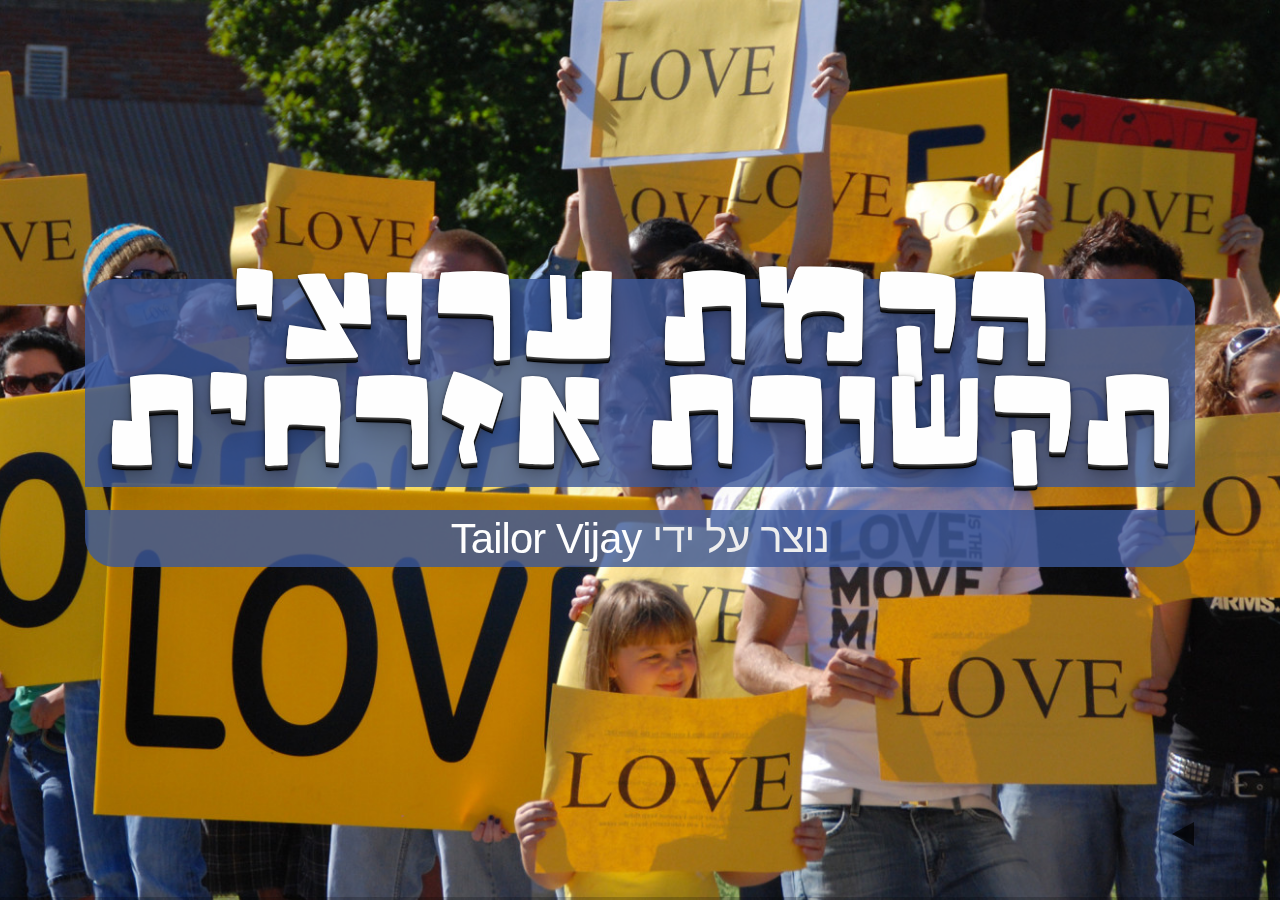
<file: media-for-starters.html>
<!doctype html>
<html lang="en">

	<head>
		<meta charset="utf-8">

		<title>הקמת ערוצי תקשורת אזרחית</title>

		<meta name="description" content="הרצאת מבוא, השתלמות למורים לתקשורת בבתי ספר תיכוניים, קיץ 2016">
		<meta name="author" content="Tailor Vijay">

		<meta name="apple-mobile-web-app-capable" content="yes" />
		<meta name="apple-mobile-web-app-status-bar-style" content="black-translucent" />

		<meta name="viewport" content="width=device-width, initial-scale=1.0, maximum-scale=1.0, user-scalable=no, minimal-ui">

		<link rel="stylesheet" href="css/reveal.css">
		<link rel="stylesheet" href="css/theme/tailorvj.css" id="theme">

		<!-- Code syntax highlighting -->
		<link rel="stylesheet" href="lib/css/zenburn.css">

		<!-- Printing and PDF exports -->
		<script>
			var link = document.createElement( 'link' );
			link.rel = 'stylesheet';
			link.type = 'text/css';
			link.href = window.location.search.match( /print-pdf/gi ) ? 'css/print/pdf.css' : 'css/print/paper.css';
			document.getElementsByTagName( 'head' )[0].appendChild( link );
		</script>

		<!--[if lt IE 9]>
		<script src="lib/js/html5shiv.js"></script>
		<![endif]-->
	</head>

	<body>

		<div class="reveal">

			<!-- Any section element inside of this container is displayed as a slide -->
			<div class="slides">
				<section  data-background-size="cover" data-background-image="images/media-for-starters/01.jpg">
					<h1>הקמת ערוצי תקשורת אזרחית</h1>
					<p>
						<small>נוצר על ידי <a href="http://facebook.com/tailorvj">Tailor Vijay</a></small>
					</p>
				</section>
				<section>
					<section  data-background-size="cover" data-background-image="images/media-for-starters/03.jpg">
					  <img src="images/media-for-starters/tailorvj.jpg">
					  <h1>Tailor Vijay</h1>
						<aside class="notes">
עוסק בתחום התוכן באינטרנט משנת 1997. סגן עורך אחלה, מתכנת WebTV, מפתח מערכות תוכן, VJ, מנהל מחלקת מדיה בדה מרקר, ממקימי אתר J14 ואחראי על ערוצי ההפצה שלו, ממקימי עיתונות אזרחית 99% עם איליאן מרשק - שידורים חיים של המחאה, חבר בחדר המצב
					  </aside>
					  <p>http://facebook.com/tailorvj | @tailorvj | tailor.vj@gmail.com | 052-5369583</p>
					</section>
				</section>
				<section data-background-size="cover" data-background-image="images/media-for-starters/04.jpg">
					<h1>אג'נדה</h1>
						<p class="fragment">
							מה קרה לעיתונות ולמה תקשורת אזרחית?
						</p>
					  <p class="fragment">
					    יסודות הדיווח העיתונאי
					  </p>
					  <p class="fragment">
					    הערוץ שלכם
					  </p>
					  <p class="fragment">
					    טיפים וטריקים לפייסבוק
					  </p>
					  <p class="fragment">
					    שיטות וערוצי הפצה
					  </p>
					  <p class="fragment">
					    הנעה לפעולה ומדידה
					  </p>
				</section>
				<section>
					<section data-background-size="cover" data-background-image="images/media-for-starters/06.jpg">
					  <h1 class="single">
					  המשבר בתחום העיתונות
					  </h1>
						<aside class="notes">
  המשבר בעיתונות הכתובה קיים. הסיבות לו רבות ולא באמת משנות בשלב זה. יש משבר של מספר שנים בתחום העיתונות הכתובה בכל העולם ובישראל גם. העיתונים המודפסים אינם מקור רווח. הרווחים העיקריים מגיעים מאתרי אינטרנט עם פירסום וערוצי הפצה. לדוגמא, Walla ו ynet.
					  </aside>

					  <img src="images/media-for-starters/press-newspapers.jpg">

				  </section>
					<section data-background-size="cover" data-background-image="images/media-for-starters/07.jpg">
				    <h1>
				    עיקר העבודה של העיתונים ואתרי החדשות
					</h1>
					<aside class="notes">
בעבר יכלו להרשות לעצמם העיתונים להשקיע יותר בפיתוח תוכן מקורי, אך כיום, בשל שולי הרווח המתכווצים, עיקר העבודה של העיתונים סובבת סביב
					</aside>
				      <p>
									    קבלת קומוניקטים,
				      </p>
				      <p>
									    אוצרות,
				      </p>
				      <p>עריכה,
				      </p>
				      <p>תרגום,
				      </p>
				      <p>אריזה מחדש,
				      </p>
				      <p>הפצה
				      </p>
				      <p>ושיח עם המנויים.
				      </p>
				  </section>
					<section data-background-size="cover" data-background-image="images/media-for-starters/08.jpg">
						<!--h1 class="single">קשרי בעלי הון בעיתונות</h1-->
						<aside class="notes">
  בנוסף, מתקיימים קשרי הון-שלטון-עיתון בכלי תקשורת מובילים ולעיתים מונופוליסטים בישראל, הגורמים לטיוח פרשות והסתרת עובדות באופן מפורש על ידי חוסר התייחסות או מרומז, כמו למשל העלמה של ידיעה על ידי פרסומה בעמוד אמצעי של עיתון או שידור בשעה בעלת רייטינג נמוך.
מידע רב עובר מתחת לרדאר מכיוון שאינו מדווח לכלי התקשורת על ידי רשויות שונות כמו משטרה, עירייה, חברות תשתית, חברות ממשלתיות ועוד.
					  </aside>
				    <img src="images/media-for-starters/hon-iton-shay-davidovich.jpg" height="550">
				    <p>פורסם בבלוג של אישתון, תחקיר שי דוידוביץ'</p>
				  </section>
					<section data-background-size="cover" data-background-image="images/media-for-starters/09.jpg">
				    <h1>דיווחים מוטים</h1>
				      <p>
					דיווח סובייקטיבי
				      </p>
				      <p>
					העלמת ידיעות לעמודים פנימיים
				      </p>
				      <p>
					אי דיווח
				      </p>
				     <p style="color:yellow; margin-top:10px;">
				     עוזי בנזימן (העין השביעית): "רבים מדיווחי התקשורת מוטים" (כולם ובעיקר ישראל היום)
				     </p>
				  </section>
				</section>
				<section data-background-size="cover" data-background-image="images/media-for-starters/10.jpg">
					<h1>היתרונות של תקשורת המיינסטרים</h1>
					<aside class="notes">
	עם זאת, לתקשורת המיינסטרים יתרון ברור אחד - ערוצי הפצה מאסיביים המגיעים לכלל הציבור.
	לפיכך, קיימת תלות מסויימת בתקשורת המיינסטרים ברמת הפצת המסרים לציבור הרחב, ובאותו זמן מתקיימים ניגודי עניינים חוזרים ונשנים בין האינטרסים של גוף התקשורת והאינטרסים של הציבור הרחב.
					</aside>
						<p>
				ותק של המותג
						</p>
						<p>
	מימון
						</p>
						<p>
				ערוצי הפצה מאסיביים
						</p>
				</section>
				<section data-background-size="cover" data-background-image="images/media-for-starters/03.jpg">
					<h1>יתרונות העיתונות האזרחית</h1>
					<aside class="notes">
במקרים רבים נצליח להכניס ידיעה לכל כלי התקשורת פשוט על ידי עבודה מסודרת ונכונה של דיווח. במקרים אחרים יהיה עלינו ליצור לחץ ציבורי לפרסום התוכן.
					</aside>
						<p>
	היכרות מעמיקה עם השטח
						</p>
						<p>
	פריסה רחבה
						</p>
						<p>
				עלויות תפעול מינימליות
						</p>
						<p>
				אמינות גבוהה בעיניי הציבור
						</p>
				</section>
				<section>
					<section data-background-size="cover" data-background-image="images/media-for-starters/11.jpg">
						<h1 class="single">יצירת עניין ציבורי בסיפור מקומי</h1>
					</section>
					<section data-background-image="images/media-for-starters/where-is-the-press.jpg">
						<aside class="notes">
		ב 2 ביוני 2014 התרעמנו בחדר המצב על כך שהשריפות החוזרות ונישנות במפרץ חיפה ובמתחם בזן בפרט אינן מדווחות בתקשורת, הפרסום הראשון שלנו הגיע לכ 40 אלף איש
						</aside>
					</section>
					<section data-background-image="images/media-for-starters/where-is-the-press-03.jpg">
						<aside class="notes">
		המשכנו לטפטף והפרסום הבא ב 18 ליוני כבר הגיע ל 200 אלף איש, כל כלי התקשורת בארץ דיברו על המחדלים במפרץ חיפה ובבזן בפרט, חוץ מערוץ 2 כמובן
						</aside>
					</section>
					<section data-background-size="cover" data-background-image="images/media-for-starters/12.jpg">
						<h1 class="single">מאסה קריטית</h1>
						<aside class="notes">
						</aside>				    				     				    				    				</section>
					</section>
				<section>
				  <section  data-background-size="cover" data-background-image="images/rosa-photo-video/bg_02.jpg">
				    <h1>מדווחים מהשטח</h1>
					    <p class="fragment">מי?</p>
					    <p class="fragment">מה?</p>
					    <p class="fragment">מתי?</p>
					    <p class="fragment">מדוע?</p>
					    <p class="fragment">מקום</p>
				  </section>
				  <section  data-background-size="cover" data-background-image="images/rosa-photo-video/bg_04.jpg">
					  <h1>לדוגמא</h1>
					  <p>
					  "בשל גל החום הכבד המליצה אתמול ועדת החינוך של הכנסת לקצר בשעה את יום הלימודים בחטיבות הביניים"
					  </p>
				  </section>
				  <section  data-background-size="cover" data-background-image="images/rosa-photo-video/bg_04.jpg">
					  <h1>מי?</h1>
					  <h1 class="fragment">ועדת החינוך של הכנסת</h1>
					  <p>
					  "בשל גל החום הכבד המליצה אתמול ועדת החינוך של הכנסת לקצר בשעה את יום הלימודים בחטיבות הביניים"
					  </p>
				  </section>
				  <section  data-background-size="cover" data-background-image="images/rosa-photo-video/bg_04.jpg">
					  <h1>מה?</h1>
					  <h1 class="fragment">המליצה לקצר את יום הלימודים בחטיבות הביניים</h1>
					  <p>
					  "בשל גל החום הכבד המליצה אתמול ועדת החינוך של הכנסת לקצר בשעה את יום הלימודים בחטיבות הביניים"
					  </p>
				  </section>
				  <section  data-background-size="cover" data-background-image="images/rosa-photo-video/bg_04.jpg">
					  <h1>מתי?</h1>
					  <h1 class="fragment">אתמול</h1>
					  <p>
					  "בשל גל החום הכבד המליצה אתמול ועדת החינוך של הכנסת לקצר בשעה את יום הלימודים בחטיבות הביניים"
					  </p>
				  </section>
				  <section  data-background-size="cover" data-background-image="images/rosa-photo-video/bg_04.jpg">
					  <h1>מדוע?</h1>
					  <h1 class="fragment">בגלל החום הכבד</h1>
					  <p>
					  "בשל גל החום הכבד המליצה אתמול ועדת החינוך של הכנסת לקצר בשעה את יום הלימודים בחטיבות הביניים"
					  </p>
				  </section>
				  <section  data-background-size="cover" data-background-image="images/rosa-photo-video/bg_04.jpg">
					  <h1>מיקום</h1>
					  <h1 class="fragment">משכן הכנסת בירושלים</h1>
					  <p>
					  "בשל גל החום הכבד המליצה אתמול ועדת החינוך של הכנסת לקצר בשעה את יום הלימודים בחטיבות הביניים"
					  </p>
				  </section>                    
                </section>
                <section>
						<section  data-background-size="cover" data-background-image="images/media-for-starters/14.jpg">
                            <p style="background-color:transparent !important;">&nbsp;</p>
                            <p style="background-color:transparent !important;">&nbsp;</p>
                            <p style="background-color:transparent !important;">&nbsp;</p>
                            <p style="background-color:transparent !important;">&nbsp;</p>
							<h1 class="single">רב ערוציות</h1>
							<img src="images/media-for-starters/social-networks.png">
						  <aside class="notes">
	וורדפרס,
	שימוש בטוויטר,
	אינסטגרם,
	פייסבוק,
	יוסטרים,
	יוטיוב,
	ניוזלטרים
						  </aside>
						</section>

						<section  data-background-size="cover" data-background-image="images/youth/snapchat-AdamPrzezdziek.jpg">
							<h1 class="single">החבר החדש שלכם</h1>
							<img src="images/youth/tailorvj-snapchat.jpg">
						</section>
					<section  data-background-size="cover" data-background-image="images/teamwork/crystal-ball.jpg">
						<h1>מעקב אחרי התרחשויות</h1>
						<p>
						אנשי קשר
						</p>
						<p>
						התראות
						</p>
						<p>
						אפליקציות
						</p>
					</section>
                </section>
				<section>
					<section  data-background-size="cover" data-background-image="images/teamwork/team-building-hands.jpg">
						<h1 class="single">טכניקות לעבודת צוות</h1>
					</section>
					
					<section  data-background-size="cover" data-background-image="images/teamwork/rough-sea.jpg">
						<h1>עבודת שטח משותפת</h1>
						<p>
							הפקת אירועים
						</p>
						<p>
							הרצת קמפיינים
						</p>
						<p>
							מפגשים עם שותפים לעשייה
						</p>
						<p>
							דיונים קבוצתיים
						</p>
					</section>
					
					<section  data-background-size="cover" data-background-image="images/teamwork/facebook-group-04.jpg">
						<h1>קבוצת פייסבוק</h1>
						<p>
							דיוני תוכן
						</p>
						<p>
							איסוף ושיתוף מידע
						</p>
						<p>
							הרחבת הדעת והעמקת השיח
						</p>
						<p>
							ארכיון
						</p>
					</section>
					
					<section  data-background-size="cover" data-background-image="images/teamwork/whatsapp02.jpg">
						<h1>קבוצת וואטסאפ</h1>
						<p>
							מרחב שיח אפורמלי
						</p>
						<p>
							יידוע מהיר
						</p>
						<p>
							דיונים
						</p>
						<p>
							שיתוף אנשי קשר, הקלטות, תמונות וסרטונים
						</p>
					</section>
					<section  data-background-size="cover" data-background-image="images/teamwork/facebook-wall-write-something.jpg">
						<h1 class="single">תהליכי קבלת החלטות יעילים</h1>
					</section>
					<section  data-background-size="cover" data-background-image="images/teamwork/time-frame-02.jpg">
						<h1 class="single">מסגרת זמן</h1>
					</section>
					<section  data-background-size="cover" data-background-image="images/teamwork/expertise.jpg">
						<h1 class="single">מובילי נושאים, תחומים</h1>
					</section>
					<section  data-background-size="cover" data-background-image="images/teamwork/targets-map.jpg">
						<h1 class="single">הגדרת פעולות ויעדים וחתירה אליהם</h1>
					</section>
					<section  data-background-size="cover" data-background-image="images/teamwork/schedule.jpg">
						<h1 class="single">לוחות זמנים לפרסום תוכן</h1>
					</section>
					<section  data-background-size="cover" data-background-image="images/teamwork/superpowers.jpg">
						<h1 class="single">זיהוי כוחות על</h1>
					</section>
					<section  data-background-size="cover" data-background-image="images/teamwork/boundaries-01.jpg">
						<h1 class="single">בניית גבולות שיח</h1>
					</section>
					<section  data-background-size="cover" data-background-image="images/teamwork/breaking-boundaries-02.jpg">
						<h1 class="single">פריצת גבולות השיח</h1>
					</section>
					<section  data-background-size="cover" data-background-image="images/teamwork/trust-02.jpg">
						<h1 class="single">אמון</h1>
					</section>
					<section  data-background-size="cover" data-background-image="images/teamwork/transparency-01.jpg">
						<h1 class="single">שקיפות</h1>
					</section>
					<section  data-background-size="cover" data-background-image="images/teamwork/experience-02.jpg">
						<h1 class="single">ותק, תפקיד</h1>
					</section>
					<section  data-background-size="cover" data-background-image="images/teamwork/mini-groups.jpg">
						<h1 class="single">עבודה במיני-צוותים בתוך הצוות</h1>
					</section>
				</section>
				<section>
				  <section  data-background-size="cover" data-background-image="images/media-for-starters/14b.jpg">
					  <h1>
					  טיפים וטריקים לפייסבוק
					  </h1>
				  </section>
				  <section  data-background-size="cover" data-background-image="images/media-for-starters/04b.jpg">
					  <img src="images/media-for-starters/livyatan-13.png">
					  <h2>
					  פוסט לשעה בשעות הפעילות
					  </h2>
				  </section>
				  <section  data-background-size="cover" data-background-image="images/media-for-starters/06b.jpg">
					  <img src="images/media-for-starters/post-type.png">
					  <h2>
					  סוגי פוסטים
					  </h2>
				  </section>
				  <section  data-background-size="cover" data-background-image="images/media-for-starters/09b.jpg">
					  <h1>חשיפה לפוסטים - EdgeRank</h1>
					  
					    <p class="fragment">
					      הקשר שפייסבוק מזהה בין המפרסם לבין הצופה
					    </p>
					    <p class="fragment">
					      משקל האינטראקציה - שיתוף, תגובה, לייק וכו'
					    </p>
					    <p class="fragment">
					      ציר הזמן - ככל שעובר הזמן הפוסט פחות רלוונטי. 
					    </p>
				  </section>
				</section>
                      <section>
						<section  data-background-size="cover" data-background-image="images/media-for-starters/21.jpg">
						  <h1>תקשורת עם ערוצים</h1>
						    <p class="fragment">
						      היכרות אישית עם המנהלים\עורכים
						    </p>
						    <p class="fragment">
						      תיוג מנהלי עמודים בפייסבוק ותיוג העמודים עצמם
						    </p>
						    <p class="fragment">
						      הודעות בתיבת הדואר
						    </p>
								<p class="fragment">
						      הפצה לקבוצות רלבנטיות ותיוגים
						    </p>
						    <p class="fragment">
						      הודעות לעיתונות - ניוזלטרים
						    </p>
						    <p class="fragment">
						      ציוצים ותיוגים בטוויטר ורשתות אחרות
						    </p>
							</section>
							<section  data-background-size="cover" data-background-image="images/media-for-starters/19.jpg">
						  <h1>חשבונות טוויטר</h1>
						  <p>פוליטיקאים, כלי תקשורת, עיתונאים, עיתונות אזרחית, פעילים חברתיים</p>
						  <p dir="ltr" style="font-size: 20pt">
		<a href="https://twitter.com/tamarzandberg">@tamarzandberg</a>
		<a href="https://twitter.com/regev_miri">@regev_miri</a>
		<a href="https://twitter.com/Syechimovich">@Syechimovich</a>
		<a href="https://twitter.com/naftalibennett">@naftalibennett</a>
		<a href="https://twitter.com/StavShaffir">@StavShaffir</a>
		<a href="https://twitter.com/NitzanHorowitz">@NitzanHorowitz</a>
		<a href="https://twitter.com/Tzipi_Livni">@Tzipi_Livni</a>
		<a href="https://twitter.com/netanyahu">@netanyahu</a>
		<a href="https://twitter.com/IsraeliPM">@IsraeliPM</a>
		<a href="https://twitter.com/Israel_MOF">@Israel_MOF</a>
		<a href="https://twitter.com/knesset99">@knesset99</a>
		<a href="https://twitter.com/KnessetIL">@KnessetIL</a>
		<a href="https://twitter.com/Jerusalem_Post">@Jerusalem_Post</a>
		<a href="https://twitter.com/haaretzcom">@haaretzcom</a>
		<a href="https://twitter.com/TimesofIsrael">@TimesofIsrael</a>
		<a href="https://twitter.com/TheMarker">@TheMarker</a>
		<a href="https://twitter.com/calcalist">@calcalist</a>
		<a href="https://twitter.com/globesnews">@globesnews</a>
		<a href="https://twitter.com/hazinor">@hazinor</a>
		<a href="https://twitter.com/news24hisr">@news24hisr</a>
		<a href="https://twitter.com/Reshettv">@Reshettv</a>
		<a href="https://twitter.com/GLZRadio">@GLZRadio</a>
		<a href="https://twitter.com/channel10">@channel10</a>
		<a href="https://twitter.com/Channel2News">@Channel2News</a>
		<a href="https://twitter.com/haaretz">@haaretz</a>
		<a href="https://twitter.com/nana10">@nana10</a>
		<a href="https://twitter.com/einatfishbain">@einatfishbain</a>
		<a href="https://twitter.com/davidhorovitz">@davidhorovitz</a>
		<a href="https://twitter.com/NadavEyalDesk">@NadavEyalDesk</a>
		<a href="https://twitter.com/NadavPerry">@NadavPerry</a>
		<a href="https://twitter.com/amit_segal">@amit_segal</a>
		<a href="https://twitter.com/alonbd">@alonbd</a>
		<a href="https://twitter.com/AyalaHasson">@AyalaHasson</a>
		<a href="https://twitter.com/EytanAvriel">@EytanAvriel</a>
		<a href="https://twitter.com/AsherSchechter">@AsherSchechter</a>
		<a href="https://twitter.com/peretzsami">@peretzsami</a>
		<a href="https://twitter.com/grolnik">@grolnik</a>
		<a href="https://twitter.com/drorfo">@drorfo</a>
		<a href="https://twitter.com/amsterdamski2">@amsterdamski2</a>
		<a href="https://twitter.com/alexpo">@alexpo</a>
		<a href="https://twitter.com/guyzo">@guyzo</a>
		<a href="https://twitter.com/talschneider">@talschneider</a>
		<a href="https://twitter.com/hkim14050017">@hkim14050017</a>
		<a href="https://twitter.com/ha_makom">@ha_makom</a>
		<a href="https://twitter.com/mekomit">@mekomit</a>
		<a href="https://twitter.com/ygurvitz">@ygurvitz</a>
		<a href="https://twitter.com/tsooff">@tsooff</a>
		<a href="https://twitter.com/Ha_Matar">@Ha_Matar</a>
		<a href="https://twitter.com/haimhz">@haimhz</a>
		<a href="https://twitter.com/hamishmar">@hamishmar</a>
		<a href="https://twitter.com/the7i">@the7i</a>
		<a href="https://twitter.com/HolesNet">@HolesNet</a>
		<a href="https://twitter.com/EldadYaniv">@EldadYaniv</a>
		<a href="https://twitter.com/SylvieKeshet">@SylvieKeshet</a>
		<a href="https://twitter.com/chickos99">@chickos99</a>
		<a href="https://twitter.com/activestills">@activestills</a>
		<a href="https://twitter.com/DaphniNLeef">@DaphniNLeef</a>
		<a href="https://twitter.com/RikiKohan">@RikiKohan</a>
		<a href="https://twitter.com/OrLyBarlev">@OrLyBarlev</a>
		<a href="https://twitter.com/Yomgashum">@Yomgashum</a>
		<a href="https://twitter.com/kalkelan">@kalkelan</a>
		<a href="https://twitter.com/Eyalo365">@Eyalo365</a>
		<a href="https://twitter.com/aradaki">@aradaki</a>
		<a href="https://twitter.com/tailorvj">@tailorvj</a>
		<a href="https://twitter.com/hadmatz">@hadmatz</a>
						  </p>
                          </section>
					  </section>
					  <section>
							<section  data-background-size="cover" data-background-image="images/media-for-starters/18.jpg">
								<h1>הנעה לפעולה</h1>
								<p>
									הצטרפו לאיוונט
								</p>
								<p>
									שתפו
								</p>
								<p>
									קריאת חובה!
								</p>
								<p>
									תירמו לקמפיין
								</p>
								<p>
									צאו להפגין
								</p>
							</section>
							<section  data-background-size="cover" data-background-image="images/media-for-starters/20.jpg">
							  <h1>מדידות</h1>

							    <p class="fragment">
			  קישורים מקוצרים -
							      <a href="http://bit.ly" target="_blank">
							      Bit.ly
							      </a>
							    </p>
							    <p class="fragment">
							      Facebook Insights
							    </p>
							    <p class="fragment">
							      Google Analytics
							    </p>
						  </section>
					  </section>
				<section>
				  <section  data-background-size="cover" data-background-image="images/media-for-starters/22.jpg">
				  <h1>תראו להם מה זה!</h1>
				  <p><a href="https://facebook.com/tailorvj">Tailor Vijay</a> | <a href="mailto:tailor.vj@gmail.com">tailor.vj@gmail.com</a> | <a href="https://twitter.com/tailorvj">@tailorvj</a></p>
				  <img src="images/media-for-starters/tailorvj.jpg">
				  </section>
				  <section  data-background-size="cover" data-background-image="images/media-for-starters/23.jpg">
					  <h1>Image Credits</h1>
					    <p>
						    <a href="https://www.flickr.com/photos/speedoflife/8273922515/sizes/l" target="_blank">
						      network - by speedoflife on flickr cc-by-2.0,
						    </a>
								<a href="https://www.flickr.com/photos/notbrucelee/3871188843/sizes/o/" target="_blank">
									networks - by justgrimes on flickr cc-by-sa-2.0,
								</a>
								<a href="https://www.flickr.com/photos/mikecogh/8741302628/sizes/l" target="_blank">
									breakdown - by mikecogh on flickr cc-by-sa-2.0,
								</a>
								<a href="https://www.flickr.com/photos/splityarn/371087425/sizes/l" target="_blank">
									newsroom - by splityarn on flickr cc-by-nc-sa-2.0,
								</a>
								<a href="https://www.flickr.com/photos/chazoid/2630539049/sizes/l" target="_blank">
									capital - by c_ambler on flickr cc-by-2.0,
								</a>
								<a href="https://www.flickr.com/photos/57768426@N00/45017300/sizes/l" target="_blank">
									tower - by VideoVik on flickr cc-by-nc-2.0,
								</a>
								<a href="https://www.flickr.com/photos/lolololori/2343992441/sizes/l" target="_blank">
									branding - by lolololori on flickr cc-by-sa-2.0,
								</a>
								<a href="https://www.flickr.com/photos/kaiban/6999626991/sizes/l" target="_blank">
									wall - by Jack Zalium on flickr cc-by-nc-2.0,
								</a>
								<a href="https://www.flickr.com/photos/mtsofan/5843093599/sizes/l" target="_blank">
									teamwork - by MTSOfan on flickr cc-by-nc-sa-2.0,
								</a>
								<a href="https://www.flickr.com/photos/sambrook/100538533/sizes/l" target="_blank">
									citizen journalism - by rsambrook on flickr cc-by-nc-sa-2.0,
								</a>
								<a href="https://www.flickr.com/photos/simax/3390895249/sizes/l" target="_blank">
									5 - by michael ruiz on flickr cc-by-2.0,
								</a>
								<a href="https://www.flickr.com/photos/dietpoison/133957015/sizes/l" target="_blank">
									5 w’s 2 - by _ambrown on flickr cc-by-nc-2.0
								</a>
								<a href="https://www.flickr.com/photos/travosaurus/537788283/sizes/l" target="_blank">
									phone call - travis nicolson on flickr cc-by-nc-2.0
								</a>
					    </p>
				  </section>
				</section>
			</div>

			</div>

		</div>

		<script src="lib/js/head.min.js"></script>
		<script src="js/reveal.js"></script>

		<script>

			// Full list of configuration options available at:
			// https://github.com/hakimel/reveal.js#configuration
			Reveal.initialize({
				controls: true,
				progress: true,
				history: true,
				center: true,
				// Change the presentation direction to be RTL
				rtl: true,

				transition: 'slide', // none/fade/slide/convex/concave/zoom

				// Optional reveal.js plugins
				dependencies: [
					{ src: 'lib/js/classList.js', condition: function() { return !document.body.classList; } },
					{ src: 'plugin/markdown/marked.js', condition: function() { return !!document.querySelector( '[data-markdown]' ); } },
					{ src: 'plugin/markdown/markdown.js', condition: function() { return !!document.querySelector( '[data-markdown]' ); } },
					{ src: 'plugin/highlight/highlight.js', async: true, condition: function() { return !!document.querySelector( 'pre code' ); }, callback: function() { hljs.initHighlightingOnLoad(); } },
					{ src: 'plugin/zoom-js/zoom.js', async: true },
					{ src: 'plugin/notes/notes.js', async: true }
				]
			});

		</script>

	</body>
</html>
</file>
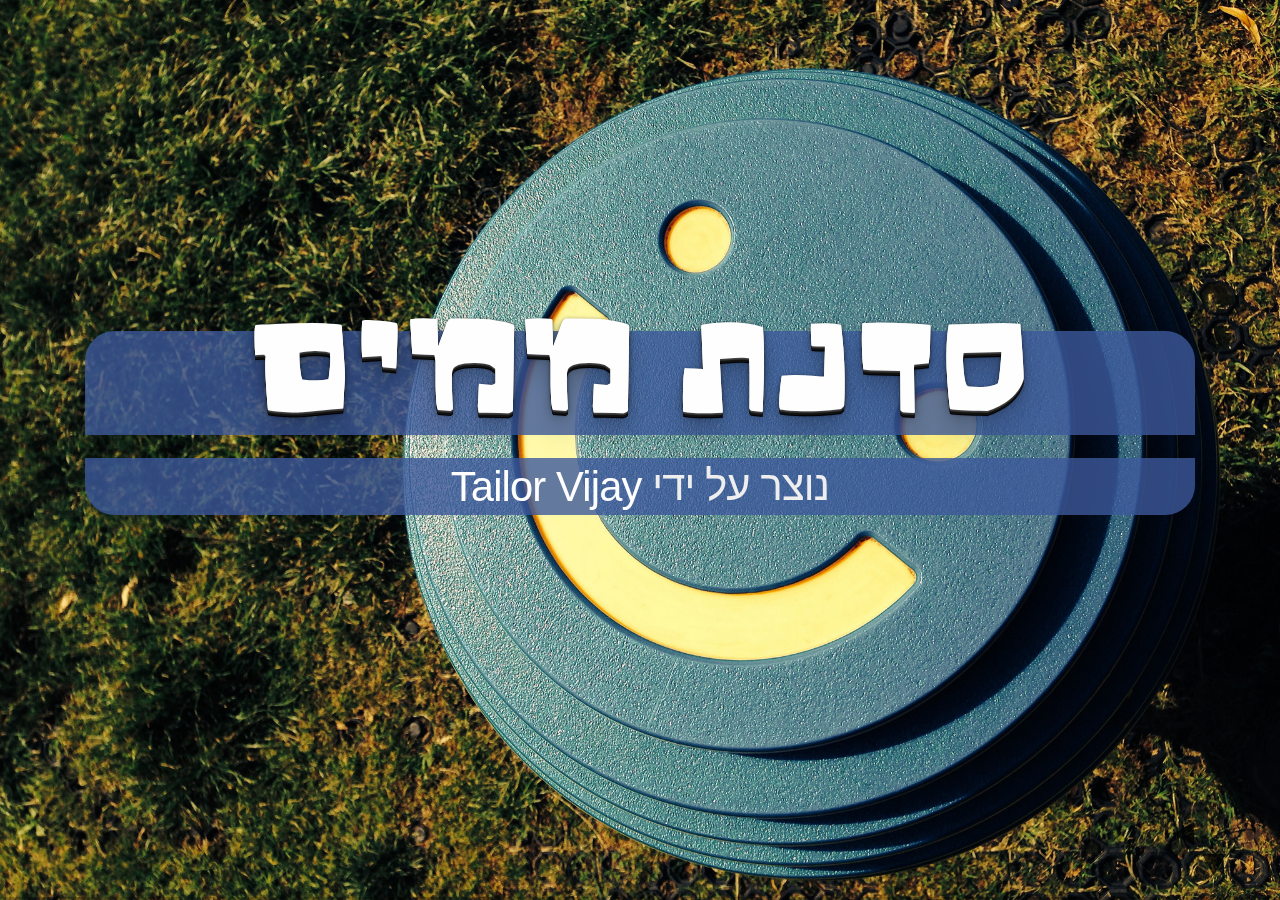
<file: memes.html>
<!doctype html>
<html lang="en">

	<head>
		<meta charset="utf-8">

		<title>סדנת ממים</title>

		<meta name="description" content="האוניברסיטה העממית, מיזם משותף של תומר אביטל וטיילור ויג'יי">
		<meta name="author" content="Tailor Vijay">

		<meta name="apple-mobile-web-app-capable" content="yes" />
		<meta name="apple-mobile-web-app-status-bar-style" content="black-translucent" />

		<meta name="viewport" content="width=device-width, initial-scale=1.0, maximum-scale=1.0, user-scalable=no, minimal-ui">

		<link rel="stylesheet" href="css/reveal.css">
		<link rel="stylesheet" href="css/theme/tailorvj.css" id="theme">

		<!-- Code syntax highlighting -->
		<link rel="stylesheet" href="lib/css/zenburn.css">

		<!-- Printing and PDF exports -->
		<script>
			var link = document.createElement( 'link' );
			link.rel = 'stylesheet';
			link.type = 'text/css';
			link.href = window.location.search.match( /print-pdf/gi ) ? 'css/print/pdf.css' : 'css/print/paper.css';
			document.getElementsByTagName( 'head' )[0].appendChild( link );
		</script>

		<!--[if lt IE 9]>
		<script src="lib/js/html5shiv.js"></script>
		<![endif]-->
	</head>

	<body>

		<div class="reveal">

			<!-- Any section element inside of this container is displayed as a slide -->
			<div class="slides">
				
                <section> 
                    <section  data-background-size="cover" data-background-image="images/memes/01-smiley-bg.jpg">
                        <h1>סדנת ממים</h1>
                        <p>
                            <small>נוצר על ידי <a href="http://facebook.com/tailorvj">Tailor Vijay</a></small>
                        </p>
                    </section>
                    <section  data-background-size="cover" data-background-image="images/memes/01-smiley-bg.jpg">
                    </section>
                    <section  data-background-size="cover" data-background-image="images/memes/01-smiley-bg.jpg">
                        <h1>מאפייני המם הזה</h1>
                        <p class="fragment">
                            פשטות
                        </p>
                        <p class="fragment">
                            רגש
                        </p>
                        <p class="fragment">
                            אוניברסליות
                        </p>
                        <p class="fragment">
                            קל לפירוש
                        </p>
                        <p class="fragment">
                            ויזואליות
                        </p>
                        <p class="fragment">
                            שימוש בשפת המקלדת
                        </p>
                    </section>
                    <section  data-background-size="cover" data-background-image="images/teamwork/mini-groups.jpg">
                        <h1>&nbsp;</h1>
                        <p>קונספט, רעיון, משפט, סימן, ביטוי כלשהו הפורץ לתרבות הפופולרית ומתפרש בעזרת האינטרנט באופן ויראלי על ידי אינטרפרטציה מחודשת של אנשים שונים</p>
                    </section>
                    
                    <section  data-background-size="cover" data-background-image="images/teamwork/bg-blue.jpg">
					   <h1 class="single">ממים רבים מבוססים על פרסומות</h1>
                        <img src="images/memes/memes/im-on-a-horse.jpg">
                    </section>
                    <section  data-background-size="cover" data-background-image="images/teamwork/bg-green.jpg">
					   <h1 class="single">סרטים</h1>
                        <img src="images/memes/memes/john-travolta-confused.gif">
                    </section>
                    <section  data-background-size="cover" data-background-image="images/teamwork/bg-blue.jpg">
					   <h1 class="single">צילומי ידוענים</h1>
                        <img src="images/memes/memes/mr-reagan-and-friends.jpg">
                    </section>
                    <section  data-background-size="cover" data-background-image="images/teamwork/bg-green.jpg">
					   <h1 class="single">תקריות חדשותיות</h1>
                        <img src="images/memes/memes/www.touristofdeath.com.jpg">
                    </section>
                    <section  data-background-size="cover" data-background-image="images/teamwork/bg-blue.jpg">
					   <h1 class="single">ואפילו שלטי רחוב</h1>
                        <img src="images/memes/memes/uncle-sam-bern.jpg">
                    </section>
                    <section  data-background-size="cover" data-background-image="images/teamwork/bg-green.jpg">
					   <h1 class="single">אבל לא רק...</h1>
                        <img src="images/memes/memes/victorious-baby-nervous.png">
                    </section>
                    <section  data-background-size="cover" data-background-image="images/teamwork/bg-blue.jpg">
					   <h1 class="single">יש מילון</h1>
                        <a href="http://knowyourmeme.com/" target="_blank">
                        <img src="images/memes/knowyourmeme.jpg">
                        </a>
                    </section>

                </section>
                <section>
                    <section  data-background-size="cover" data-background-image="images/memes/04.jpg">

                        <h1>אז בואו נראה עוד כמה דוגמאות</h1>
                        <p>
                            בשביל ההשראה
                        </p>
                        <p>
                            ונתחיל אחרי זה לעשות ממים משלנו
                        </p>
                    </section>
                    <section  data-background-size="cover" data-background-image="images/memes/02.jpg">
                        <img src="images/memes/memes/conspirala-ynet.jpg">
                    </section>
                    <section  data-background-size="cover" data-background-image="images/memes/03.jpg">
                        <img src="images/memes/memes/fight-club-sunset.jpg">
                    </section>
                    <section  data-background-size="cover" data-background-image="images/memes/02.jpg">
                        <img src="images/memes/memes/g.hazfalafel.com-bibi-bird.jpg">
                    </section>
                    <section  data-background-size="cover" data-background-image="images/memes/03.jpg">
                        <img src="images/memes/memes/g.hazfalafel.com-haim-yavin-mahapach.jpg">
                    </section>
                    <section  data-background-size="cover" data-background-image="images/memes/02.jpg">
                        <img src="images/memes/memes/g.hazfalafel.com-say-one-more-time-merkaz.jpg">
                    </section>
                    <section  data-background-size="cover" data-background-image="images/memes/03.jpg">
                        <img src="images/memes/memes/g.hazfalafel.com-tell-me-more-only-democracy.jpg">
                    </section>
                    <section  data-background-size="cover" data-background-image="images/memes/02.jpg">
                        <img src="images/memes/memes/gay-equal-rights.jpg">
                    </section>
                    <section  data-background-size="cover" data-background-image="images/memes/03.jpg">
                        <img src="images/memes/memes/google-autocorrect.jpg">
                    </section>
                    <section  data-background-size="cover" data-background-image="images/memes/02.jpg">
                        <img src="images/memes/memes/magav-democracy.jpg" style="height:500px;">
                    </section>
                    <section  data-background-size="cover" data-background-image="images/memes/03.jpg">
                        <img src="images/memes/memes/meh-like.png">
                    </section>
                    <section  data-background-size="cover" data-background-image="images/memes/02.jpg">
                        <img src="images/memes/memes/mr-reagan-and-friends.jpg">
                    </section>
                    <section  data-background-size="cover" data-background-image="images/memes/03.jpg">
                        <img src="images/memes/memes/OMG.jpg">
                    </section>
                    <section  data-background-size="cover" data-background-image="images/memes/02.jpg">
                        <img src="images/memes/memes/peshkville-jerusalem.jpg">
                    </section>
                    <section  data-background-size="cover" data-background-image="images/memes/03.jpg">
                        <img src="images/memes/memes/shiby-israelhayom.jpg">
                    </section>
                    <section  data-background-size="cover" data-background-image="images/memes/02.jpg">
                        <img src="images/memes/memes/shishi-tshuva-gas.jpg">
                    </section>
                    <section  data-background-size="cover" data-background-image="images/memes/03.jpg">
                        <img src="images/memes/memes/this-is-bill-tailor-like-profile-fb.png ">
                    </section>
                    <section  data-background-size="cover" data-background-image="images/memes/02.jpg">
                        <img src="images/memes/memes/this-is-josef-batmat-robin.jpg">
                    </section>
                    <section  data-background-size="cover" data-background-image="images/memes/03.jpg">
                        <img src="images/memes/memes/yael-frenkel-government.png">
                    </section>
                </section>
                <section>
                    <section data-background-size="cover" data-background-image="images/memes/fame-costs.jpg">
                        <h1>לעבודה</h1>
                        <p><a href="http://g.hazfalafel.com/" target="_blank">http://g.hazfalafel.com</a></p>
                    </section>
                    <section data-background-size="cover" data-background-image="images/memes/07.jpg">
                        <h1>כלים מומלצים נוספים</h1>
                        <p>
                            <a href="http://picmonkey.com" target="_blank">http://picmonkey.com</a>
                        </p>
                        <p>
                            <a href="http://giphy.com/" target="_blank">http://giphy.com</a>
                        </p>
                    </section>
                    <section data-background-size="cover" data-background-image="images/memes/05.jpg">
                        <h1>למובייל</h1>
                        <p>Meme Generator</p>
                        <a href="https://www.facebook.com/ZomboDroidMemeGenerator/" target="_blank">
                            <img src="images/memes/memegenerator.jpg">
                        </a>
                    </section>
                </section>

				<section  data-background-size="cover" data-background-image="images/media-for-starters/01.jpg">
				  <img src="images/media-for-starters/tailorvj.jpg">
				  <h1>Tailor Vijay</h1>
					<aside class="notes">
עוסק בתחום התוכן באינטרנט משנת 1997. סגן עורך אחלה, מתכנת WebTV, מפתח מערכות תוכן, VJ, מנהל מחלקת מדיה בדה מרקר, ממקימי אתר J14 ואחראי על ערוצי ההפצה שלו, ממקימי עיתונות אזרחית 99% עם איליאן מרשק - שידורים חיים של המחאה, חבר בחדר המצב
				  </aside>
				  <p>http://facebook.com/tailorvj | @tailorvj | tailor.vj@gmail.com | 052-5369583</p>
				</section>



				<section  data-background-size="cover" data-background-image="images/media-for-starters/23.jpg">
					  <h1>Credits</h1>
					    <p>
						    <a href="https://docs.google.com/document/d/1B47NAveUwvvlFR0ezsIiajSLcrEXxv29f356BwsylQ8/edit?usp=sharing" target="_blank">
						      Backgrounds from flickr under Creative Commons - click for list
						    </a>
					    </p>
				  </section>
				</section>
			</div>

			</div>

		</div>

		<script src="lib/js/head.min.js"></script>
		<script src="js/reveal.js"></script>

		<script>

			// Full list of configuration options available at:
			// https://github.com/hakimel/reveal.js#configuration
			Reveal.initialize({
				controls: true,
				progress: true,
				history: true,
				center: true,
				// Change the presentation direction to be RTL
				rtl: true,

				transition: 'slide', // none/fade/slide/convex/concave/zoom

				// Optional reveal.js plugins
				dependencies: [
					{ src: 'lib/js/classList.js', condition: function() { return !document.body.classList; } },
					{ src: 'plugin/markdown/marked.js', condition: function() { return !!document.querySelector( '[data-markdown]' ); } },
					{ src: 'plugin/markdown/markdown.js', condition: function() { return !!document.querySelector( '[data-markdown]' ); } },
					{ src: 'plugin/highlight/highlight.js', async: true, condition: function() { return !!document.querySelector( 'pre code' ); }, callback: function() { hljs.initHighlightingOnLoad(); } },
					{ src: 'plugin/zoom-js/zoom.js', async: true },
					{ src: 'plugin/notes/notes.js', async: true }
				]
			});

		</script>

	</body>
</html>
</file>
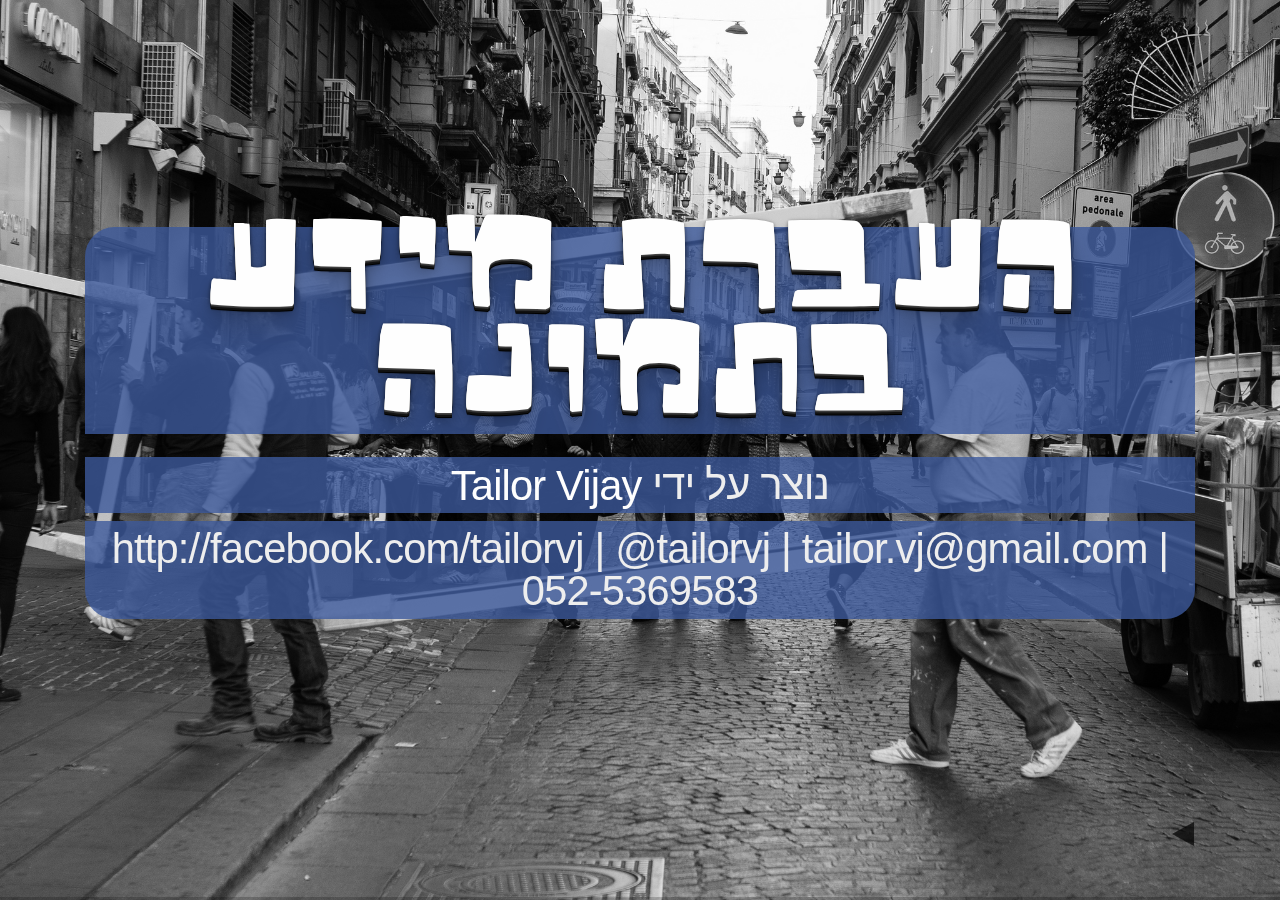
<file: photo-video-101.html>
<!doctype html>
<html lang="en">

	<head>
		<meta charset="utf-8">

		<title>כלים פרקטיים להעברת המידע - צילום וידאו וסטילס</title>

		<meta name="description" content="האוניברסיטה העמממית מבית היוצר של טיילור ויג'יי ותומר אביטל">
		<meta name="author" content="Tailor Vijay">

		<meta name="apple-mobile-web-app-capable" content="yes" />
		<meta name="apple-mobile-web-app-status-bar-style" content="black-translucent" />

		<meta name="viewport" content="width=device-width, initial-scale=1.0, maximum-scale=1.0, user-scalable=no, minimal-ui">

		<link rel="stylesheet" href="css/reveal.css">
		<link rel="stylesheet" href="css/theme/tailorvj.css" id="theme">

		<!-- Code syntax highlighting -->
		<link rel="stylesheet" href="lib/css/zenburn.css">

		<!-- Printing and PDF exports -->
		<script>
			var link = document.createElement( 'link' );
			link.rel = 'stylesheet';
			link.type = 'text/css';
			link.href = window.location.search.match( /print-pdf/gi ) ? 'css/print/pdf.css' : 'css/print/paper.css';
			document.getElementsByTagName( 'head' )[0].appendChild( link );
		</script>

		<!--[if lt IE 9]>
		<script src="lib/js/html5shiv.js"></script>
		<![endif]-->
	</head>

	<body>

		<div class="reveal">

			<!-- Any section element inside of this container is displayed as a slide -->
			<div class="slides">
				</section>
                <section  data-background-size="cover" data-background-image="images/photo-video-101/bg_01a.jpg">
                    <h1>העברת מידע בתמונה</h1>
                    <p>
                        <small>נוצר על ידי <a href="http://facebook.com/tailorvj">Tailor Vijay</a></small>
                    </p>
                    <p>
                        <small>
                            http://facebook.com/tailorvj | @tailorvj | tailor.vj@gmail.com | 052-5369583
                        </small>
                    </p>
                </section>
                
				<section>
				  <section  data-background-size="cover" data-background-image="images/photo-video-101/bg_02.jpg">
				    <h1>מדווחים מהשטח</h1>
					    <p>מי?</p>
					    <p>מה?</p>
					    <p>מתי?</p>
					    <p>מדוע?</p>
					    <p>מקום</p>
				  </section>
                    
				  <section  data-background-size="cover" data-background-image="images/teamwork/bg-blue.jpg">
 				    <h1>מי</h1>
                    <img src="images/photo-video-101/img/5w_01.png">
				  </section>				  
				  <section  data-background-size="cover" data-background-image="images/teamwork/bg-blue.jpg">
 				    <h1>מי</h1>
                      <img src="images/photo-video-101/img/5w_02.png">
				  </section>				  
				  <section  data-background-size="cover" data-background-image="images/teamwork/bg-blue.jpg">
 				    <h1>מי</h1>
                      <img src="images/photo-video-101/img/5w_03.png">
				  </section>				  
				  <section  data-background-size="cover" data-background-image="images/teamwork/bg-blue.jpg">
 				    <h1>מי, מה, מתי, מקום</h1>
                      <img src="images/photo-video-101/img/5w_04.png">
				  </section>				  
				  <section  data-background-size="cover" data-background-image="images/teamwork/bg-blue.jpg">
 				    <h1>מי, מקום</h1>
                      <img src="images/photo-video-101/img/5w_05.png">
				  </section>				  
				  <section  data-background-size="cover" data-background-image="images/teamwork/bg-blue.jpg">
  				    <h1>כמה</h1>
                     <img src="images/photo-video-101/img/5w_08.png">
				  </section>				  
				  <section  data-background-size="cover" data-background-image="images/teamwork/bg-blue.jpg">
 				    <h1>מי, מה</h1>
                      <img src="images/photo-video-101/img/5w_06.png">
				  </section>				  
				  <section  data-background-size="cover" data-background-image="images/teamwork/bg-blue.jpg">
 				    <h1>מי, מה</h1>
                      <img src="images/photo-video-101/img/5w_07.png">
				  </section>				  
				  <section  data-background-size="cover" data-background-image="images/teamwork/bg-blue.jpg">
 				    <h1>מי, מה, כמה, מקום</h1>
                      <img src="images/photo-video-101/img/5w_09.png">
				  </section>				  
				  <section  data-background-size="cover" data-background-image="images/teamwork/bg-blue.jpg">
 				    <h1>מי, מה, מקום</h1>
                      <img src="images/photo-video-101/img/5w_10.png">
				  </section>				  
				  <section  data-background-size="cover" data-background-image="images/teamwork/bg-blue.jpg">
 				    <h1>מי, מה, מקום</h1>
                      <img src="images/photo-video-101/img/5w_11.png">
				  </section>				  
				  <section  data-background-size="cover" data-background-image="images/teamwork/bg-blue.jpg">
 				    <h1>מי, מה, מקום</h1>
                      <img src="images/photo-video-101/img/5w_12.png">
				  </section>				  
				  <section  data-background-size="cover" data-background-image="images/teamwork/bg-blue.jpg">
 				    <h1>מי, מה, מקום</h1>
                      <img src="images/photo-video-101/img/5w_13.png">
				  </section>				                  
                </section>
				<section>
				  <section  data-background-size="cover" data-background-image="images/memes/02.jpg">
				    <h1>יסודות בצילום</h1>
				    <img src="images/photo-video-101/photography-basics.jpg">
					  <aside class="notes">
הסמארטפון הוא לא המצלמה המושלמת, אבל הוא קטן, זמין והרבה פעמים פחות מאיים ממצלמה גדולה ומקצועית. מעבר לזה, הוא תמיד מחובר לרשת וניתן לשתף ממנו תוכן בקלות. בואו נלמד כמה יסודות פשוטים לצילום טוב בעזרת הסמארטפון. 
					  </aside>				    				     				    
				  </section>
				  <section  data-background-size="cover" data-background-image="images/memes/03.jpg">
				    <h1>תאורה</h1>
				    <img src="images/photo-video-101/photography-lighting.jpg">
					  <aside class="notes">
בשעות היום רצוי לצלם עם הגב לשמש. בלילה רצוי שיהיה מקור אור שמאיר על האובייקט. הצילום בסמארטפון מוגבל לצילום מקרוב. ארגנו לעצמכם מקור אור כלשהו לצילום בלילה.
					  </aside>				    				     				    
				  </section>				  
				  <section  data-background-size="cover" data-background-image="images/memes/03.jpg">
				    <h1>תאורה</h1>
                      <img src="images/photo-video-101/img/light-01.png">
					  <aside class="notes">
בשעות היום רצוי לצלם עם הגב לשמש. בלילה רצוי שיהיה מקור אור שמאיר על האובייקט. הצילום בסמארטפון מוגבל לצילום מקרוב. ארגנו לעצמכם מקור אור כלשהו לצילום בלילה.
					  </aside>				    				     				    
				  </section>				  
				  <section  data-background-size="cover" data-background-image="images/memes/02.jpg">
				    <h1>פלאש</h1>
				    <img src="images/photo-video-101/photography-flash.jpg">
					  <aside class="notes">
רצוי להימנע ככל האפשר משימוש בפלאש של הטלפון ובוודאי שלא לשים אותו על אוטומט. 
					  </aside>				    				     				    
				  </section>				  
				  <section  data-background-size="cover" data-background-image="images/memes/03.jpg">
				    <h1>זום דיגיטלי</h1>
				    <img src="images/photo-video-101/photography-digitalzoom.jpg">
					  <aside class="notes">
אל תעשו את זה. התקרבו לאובייקט או צלמו כרגיל ולאחר מכן חיתכו את החלק הרצוי בתמונה. 
					  </aside>				    				     				    
				  </section>				  
				  <section  data-background-size="cover" data-background-image="images/memes/02.jpg">
				    <h1>פוקוס</h1>
				    <img src="images/photo-video-101/photography-focus.jpg">
					  <aside class="notes">
בכדי לבחור את האובייקט שעליו יהיה הפוקוס בתמונה ליחצו על המיקום במסך שעליו יהיה הפוקוס. 
					  </aside>				    				     				    
				  </section>				  
				  <section  data-background-size="cover" data-background-image="images/memes/03.jpg">
				    <h1>White Balance</h1>
				    <img src="images/photo-video-101/photography-whitebalance.jpg">
					  <aside class="notes">
תנו לסמארפון כמה שניות להתרגל לתאורה. אם מצלמים מיד עם פתיחת המצלמה בדרך כלל יוצאת תמונה כתומה.
					  </aside>				    				     				    
				  </section>				  
				  <section  data-background-size="cover" data-background-image="images/memes/02.jpg">
				    <h1>חלוקת הפריים - שלישים</h1>
				    <img src="images/photo-video-101/photography-thirds.gif">
					  <aside class="notes">
אחד הדברים שגילו עם השנים זה שהמוח האנושי מגיב מאוד טוב לסימטריה וחלוקות שוות בתחומים שונים. כך גם בצילום. חלוקת הפריים לשלוש מקובלת מאוד.
					  </aside>				    				     				    
				  </section>				  
				  <section  data-background-size="cover" data-background-image="images/memes/03.jpg">
				    <h1>חלוקת הפריים - שלישים</h1>
				    <img src="images/photo-video-101/photography-thirds-01.jpg">
					  <aside class="notes">
בתמונה המצורפת ניתן לראות שהחלוקה לא מדוייקת במיוחד, אבל עדיין די ברור בעין שהצלם התכוון לחלוקה אנכית לשלוש.
					  </aside>				    				     				    
				  </section>				  
				  <section  data-background-size="cover" data-background-image="images/memes/02.jpg">
				    <h1>חלוקת הפריים - נקודות מפגש</h1>
				    <img src="images/photo-video-101/photography-thirds-02.jpg">
					  <aside class="notes">
נקודות המפגש של החלוקה לשלוש לאורך ולרוחב הן מיקום מומלץ לשים עליו את הפוקוס.
					  </aside>				    				     				    
				  </section>				  
				</section>
				<section>
                    <section  data-background-size="cover" data-background-image="images/photo-video-101/vid/stability.gif">
				    <h1 class="single">וידאו</h1>
				  </section>
                  <section  data-background-size="cover" data-background-image="images/photo-video-101/bg_05.png">
				    <h1 class="single">אחיזת המצלמה</h1>                    
                  </section>
                  <!--section data-background-video="images/photo-video-101/vid/yoramron-selfarrest.mp4" data-background-video-loop data-background-video-muted-->
				  <section  data-background-size="cover" data-background-image="images/photo-video-101/stabilisation.jpg">
                      <h1 class="single">ייצוב</h1>
                  </section>                
				  <section  data-background-size="cover" data-background-image="images/media-for-starters/bg_05.jpg">
                      <img src="images/photo-video-101/img/3axis-stabilizer.jpg">
				  </section>	
                    
                  <section  data-background-size="cover" data-background-image="images/photo-video-101/04-SL-SHOULDERPOD_Galaxy_tripod_holder.jpg"></section>
                  <section  data-background-size="cover" data-background-image="images/teamwork/bg-green.jpg">
                      <a href="http://www.shatil.org.il/sites/default/files/photography-manual2016.pdf" target="_blank">
                      <img src="images/photo-video-101/docurights-guide.png">
                      </a>
                  </section>
                </section>
            
				<section>
                    <section  data-background-size="cover" data-background-image="images/media-for-starters/05.png">
				    <h1 class="single">שידור חי</h1>
				  </section>
                  <section  data-background-size="cover" data-background-image="images/media-for-starters/05.png">
				    <h1>הנחיות כלליות</h1>
                    <p class="fragment">מה מטרת השידור?</p>
                    <p class="fragment">התראה מראש והפצה</p>
                      <p class="fragment">איכות החיבור לאינטרנט</p>
                      <p class="fragment">איזו חבילת גלישה יש לכם?</p>
				  </section>
                  <section  data-background-size="cover" data-background-image="images/photo-video-101/facebooklive.jpg"></section>
                  <section  data-background-size="cover" data-background-image="images/media-for-starters/05.png">
				    <h1>Facebook Live</h1>
                    <p class="fragment">שידורים מעל 10 דקות</p>
                    <p class="fragment">תהיו אישיים - שימו לב לתגובות</p>
                    <p class="fragment">עודדו אנשים להירשם בסוף השידור להתראות</p>
                    <p class="fragment">קחו בחשבון שכל הזמן מצטרפים ועוזבים צופים</p>
                  </section>
                  <section  data-background-size="cover" data-background-image="images/photo-video-101/periscope.jpg"></section>
                  <section  data-background-size="cover" data-background-image="images/media-for-starters/05.png">
				    <h1>Periscope</h1>
                        <p class="fragment">הרשת של טוויטר</p>
                        <p class="fragment">מגיבה לשינויים בתנוחת המצלמה</p>
                        <p class="fragment">ההקלטה נעלמת אחרי 24 שעות</p>
                        <p class="fragment">קחו בחשבון שכל הזמן מצטרפים ועוזבים צופים</p>
                        <p class="fragment">אפשר להגביל את קהל הצופים והמגיבים</p>
                        <p class="fragment">שתפו לחשבון הטוויטר</p>
                        <p class="fragment">עודדו צופים לשתף בטוויטר</p>
				  </section>
                </section>
        
				<section  data-background-size="cover" data-background-image="images/media-for-starters/01.jpg">
				  <img src="images/media-for-starters/tailorvj.jpg">
				  <h1>Thanks</h1>
					<aside class="notes">
עוסק בתחום התוכן באינטרנט משנת 1997. סגן עורך אחלה, מתכנת WebTV, מפתח מערכות תוכן, VJ, מנהל מחלקת מדיה בדה מרקר, ממקימי אתר J14 ואחראי על ערוצי ההפצה שלו, ממקימי עיתונות אזרחית 99% עם איליאן מרשק - שידורים חיים של המחאה, חבר בחדר המצב
				  </aside>
				  <p>http://facebook.com/tailorvj | @tailorvj | tailor.vj@gmail.com | 052-5369583</p>
				</section>



				<section  data-background-size="cover" data-background-image="images/media-for-starters/23.jpg">
					  <h1>Credits</h1>
					    <p>
						    <a href="https://docs.google.com/document/d/1G7S7nH39aMRhVT5CFDjtH1DHMjRHcVaAgeARHsKLTxI/edit?usp=sharing" target="_blank">
						      Backgrounds from flickr under Creative Commons - click for list
						    </a>
					    </p>
				  </section>
				</section>
			</div>

			</div>

		</div>

		<script src="lib/js/head.min.js"></script>
		<script src="js/reveal.js"></script>

		<script>

			// Full list of configuration options available at:
			// https://github.com/hakimel/reveal.js#configuration
			Reveal.initialize({
				controls: true,
				progress: true,
				history: true,
				center: true,
				// Change the presentation direction to be RTL
				rtl: true,

				transition: 'slide', // none/fade/slide/convex/concave/zoom

				// Optional reveal.js plugins
				dependencies: [
					{ src: 'lib/js/classList.js', condition: function() { return !document.body.classList; } },
					{ src: 'plugin/markdown/marked.js', condition: function() { return !!document.querySelector( '[data-markdown]' ); } },
					{ src: 'plugin/markdown/markdown.js', condition: function() { return !!document.querySelector( '[data-markdown]' ); } },
					{ src: 'plugin/highlight/highlight.js', async: true, condition: function() { return !!document.querySelector( 'pre code' ); }, callback: function() { hljs.initHighlightingOnLoad(); } },
					{ src: 'plugin/zoom-js/zoom.js', async: true },
					{ src: 'plugin/notes/notes.js', async: true }
				]
			});

		</script>

	</body>
</html>
</file>
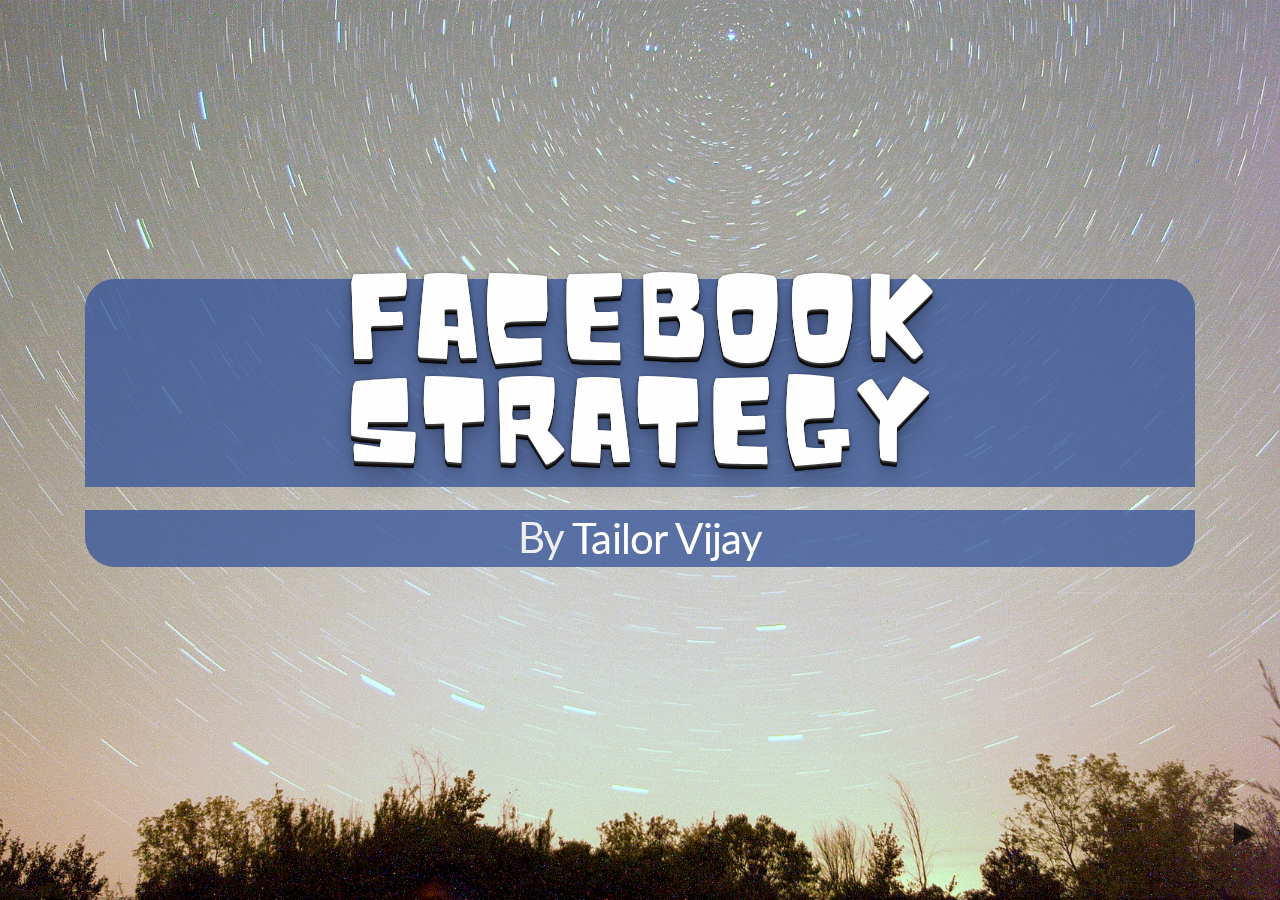
<file: strategy-en.html>
<!doctype html>
<html lang="en">

	<head>
		<meta charset="utf-8">

		<title>Twitter</title>

		<meta name="description" content="How to be part of the international news ecosystem on Twitter with TweetDeck">
		<meta name="author" content="Tailor Vijay">

		<meta name="apple-mobile-web-app-capable" content="yes" />
		<meta name="apple-mobile-web-app-status-bar-style" content="black-translucent" />

		<meta name="viewport" content="width=device-width, initial-scale=1.0, maximum-scale=1.0, user-scalable=no, minimal-ui">

		<link rel="stylesheet" href="css/reveal.css">
		<link rel="stylesheet" href="css/theme/tailorvj.css" id="theme">

		<!-- Code syntax highlighting -->
		<link rel="stylesheet" href="lib/css/zenburn.css">

		<!-- Printing and PDF exports -->
		<script>
			var link = document.createElement( 'link' );
			link.rel = 'stylesheet';
			link.type = 'text/css';
			link.href = window.location.search.match( /print-pdf/gi ) ? 'css/print/pdf.css' : 'css/print/paper.css';
			document.getElementsByTagName( 'head' )[0].appendChild( link );
		</script>

		<!--[if lt IE 9]>
		<script src="lib/js/html5shiv.js"></script>
		<![endif]-->
	</head>

	<body>

		<div class="reveal">

			<!-- Any section element inside of this container is displayed as a slide -->
			<div class="slides">
				<section  data-background-size="cover" data-background-image="images/strategy/01b-horizon.jpg">
					<h1>Facebook Strategy</h1>
					<p>
						<small>By <a href="http://facebook.com/tailorvj">Tailor Vijay</a></small>
					</p>
				</section>

				<section  data-background-size="cover" data-background-image="images/strategy/05.jpg">

					<h1>Strategic work plan</h1>
					<p>
						Where do you stand?
					</p>
					<p>
						Analyze your audience
					</p>
					<p>
						Define your target audience
					</p>
					<p>
						Build target audience
					</p>
					<p>
						Call to action
					</p>
					<p>
						Empower your audience
					</p>
					<p>
						Iterative workflow
					</p>
					<p>
						Performance analysis
					</p>
				</section>

                <section  data-background-size="cover" data-background-image="images/strategy/03.jpg">
					<h1 class="single">Why do we need strategy?</h1>
				</section>
                <section>
                    <section  data-background-size="cover" data-background-image="images/strategy/04a.jpg">
                        <h1 class="single">Where does your page stand?</h1>
                    </section>

                    <section  data-background-size="cover" data-background-image="images/strategy/03c.jpg">
                        <h1 class="single">Analyze your audience</h1>
                    </section>                
                </section>

                <section>
                    <section  data-background-size="cover" data-background-image="images/strategy/03a.png">
                        <h1 class="single">Define your target audience</h1>
                    </section>

                    <section  data-background-size="cover" data-background-image="images/strategy/07.jpg">
                        <h1 class="single">Build target audience</h1>
                    </section>                
                    <section  data-background-size="cover" data-background-image="images/strategy/09.jpg">
                        <h1 class="single">Call to action</h1>
                    </section>

                    <section  data-background-size="cover" data-background-image="images/strategy/facebook-group-04.jpg">
                        <h1 class="single">Empower your audience</h1>
                    </section>                
                </section>

                <section>

                    <section  data-background-size="cover" data-background-image="images/strategy/04.png">
                        <h1 class="single">Iterative workflow</h1>
                    </section>
                    <section  data-background-size="cover" data-background-image="images/strategy/04.png">
                    </section>
                    <section  data-background-size="cover" data-background-image="images/strategy/human.jpg">
                        <h1 class="single">Performance analysis</h1>
                    </section>                
                </section>

				<section>
				  <section  data-background-size="cover" data-background-image="images/media-for-starters/22.jpg">
				  <h1>Go get 'em!</h1>
				  <p><a href="https://facebook.com/tailorvj">Tailor Vijay</a> | <a href="mailto:tailor.vj@gmail.com">tailor.vj@gmail.com</a> | <a href="https://twitter.com/tailorvj">@tailorvj</a></p>
				  <img src="images/media-for-starters/tailorvj.jpg">
				  </section>
				  <section  data-background-size="cover" data-background-image="images/media-for-starters/23.jpg">
					  <h1>Image Credits</h1>
                      <p>All background images from flickr under creative commons license</p>
					  <p><a href=https://drive.google.com/open?id=1gkaZPU4TN_MxQonu7ra8_rR-Z2T9AO0nOli5HarF7Kg" target="_blank">Click here for source list</a></p>
				  </section>
			    </section>
			</div>

		</div>


		<script src="lib/js/head.min.js"></script>
		<script src="js/reveal.js"></script>

		<script>

			// Full list of configuration options available at:
			// https://github.com/hakimel/reveal.js#configuration
			Reveal.initialize({
				controls: true,
				progress: true,
				history: true,
				center: true,
				// Change the presentation direction to be RTL
				rtl: false,

				transition: 'slide', // none/fade/slide/convex/concave/zoom

				// Optional reveal.js plugins
				dependencies: [
					{ src: 'lib/js/classList.js', condition: function() { return !document.body.classList; } },
					{ src: 'plugin/markdown/marked.js', condition: function() { return !!document.querySelector( '[data-markdown]' ); } },
					{ src: 'plugin/markdown/markdown.js', condition: function() { return !!document.querySelector( '[data-markdown]' ); } },
					{ src: 'plugin/highlight/highlight.js', async: true, condition: function() { return !!document.querySelector( 'pre code' ); }, callback: function() { hljs.initHighlightingOnLoad(); } },
					{ src: 'plugin/zoom-js/zoom.js', async: true },
					{ src: 'plugin/notes/notes.js', async: true }
				]
			});

		</script>

	</body>
</html>
</file>
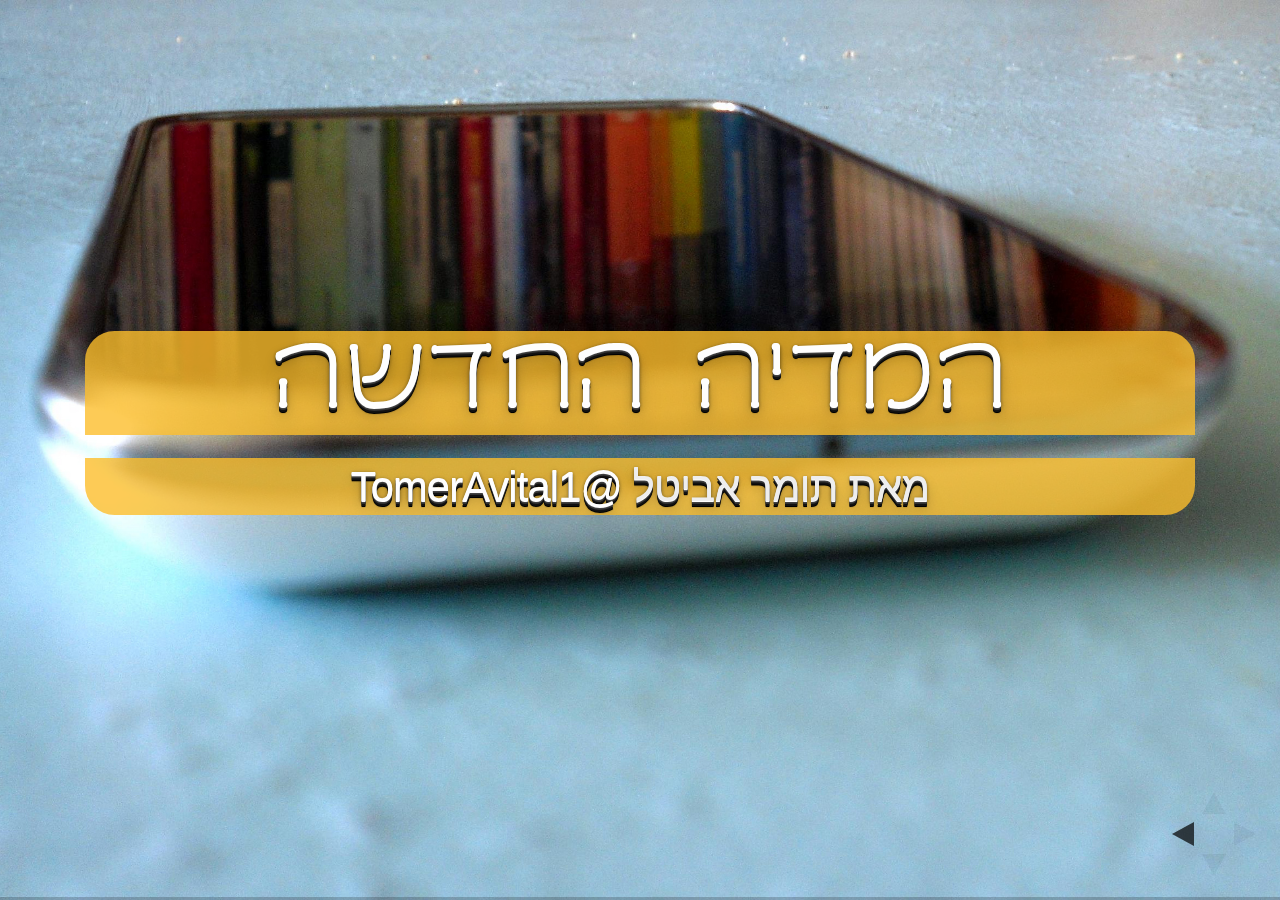
<file: tomer-01.html>
<!doctype html>
<html lang="en">

	<head>
		<meta charset="utf-8">

		<title>המדיה החדשה - תומר אביטל</title>

		<meta name="description" content="האוניברסיטה העממית מבית היוצר של טיילור ויג'יי ותומר אביטל">
		<meta name="author" content="Tailor Vijay">

		<meta name="apple-mobile-web-app-capable" content="yes" />
		<meta name="apple-mobile-web-app-status-bar-style" content="black-translucent" />

		<meta name="viewport" content="width=device-width, initial-scale=1.0, maximum-scale=1.0, user-scalable=no, minimal-ui">

		<link rel="stylesheet" href="css/reveal.css">
		<link rel="stylesheet" href="css/theme/tomeravital.css" id="theme">

		<!-- Code syntax highlighting -->
		<link rel="stylesheet" href="lib/css/zenburn.css">

		<!-- Printing and PDF exports -->
		<script>
			var link = document.createElement( 'link' );
			link.rel = 'stylesheet';
			link.type = 'text/css';
			link.href = window.location.search.match( /print-pdf/gi ) ? 'css/print/pdf.css' : 'css/print/paper.css';
			document.getElementsByTagName( 'head' )[0].appendChild( link );
		</script>

		<!--[if lt IE 9]>
		<script src="lib/js/html5shiv.js"></script>
		<![endif]-->
	</head>

	<body>

		<div class="reveal">

			<!-- Any section element inside of this container is displayed as a slide -->
			<div class="slides">
				<section  data-background-size="cover" data-background-image="images/tomer-01/01-bg.jpg">
					<h1>המדיה החדשה</h1>
					<p>
						מאת תומר אביטל 
                        <a href="https://twitter.com/TomerAvital1" target="_blank">
                        @TomerAvital1
                        </a>
					</p>
				</section>
				<section  data-background-size="cover" data-background-image="images/tomer-01/02-bg.png">
                    <img src="images/tomer-01/01.png">
				</section>
				<section  data-background-size="cover" data-background-image="images/tomer-01/03-bg.jpg">
                    <img src="images/tomer-01/bibi-icecream-600.png">
				</section>
				<section  data-background-size="cover" data-background-image="images/tomer-01/04-bg.png">
				</section>
				<section  data-background-size="cover" data-background-image="images/tomer-01/05-bg.jpg">
                    <img src="images/tomer-01/money-01.png">
				</section>
				<section  data-background-size="cover" data-background-image="images/tomer-01/05-bg.jpg">
                    <img src="images/tomer-01/money-02.png">
				</section>
				<section  data-background-size="cover" data-background-image="images/tomer-01/05-bg.jpg">
                    <img src="images/tomer-01/money-03.png">
				</section>
				<section  data-background-size="cover" data-background-image="images/tomer-01/06-bg.jpg">
                    <img src="images/tomer-01/info-request.png">
				</section>
				<section  data-background-size="cover" data-background-image="images/tomer-01/06-bg.jpg">
                    <img src="images/tomer-01/info-request-01.png">
				</section>
				<section  data-background-size="cover" data-background-image="images/tomer-01/06-bg.jpg">
                    <img src="images/tomer-01/info-request-02.png">
				</section>
				<section  data-background-size="cover" data-background-image="images/tomer-01/06-bg.jpg">
                    <img src="images/tomer-01/info-request-03.png">
				</section>
				<section  data-background-size="cover" data-background-image="images/tomer-01/07-bg.jpg">
					<h1>מחוץ לקופסא</h1>
					<p class="fragment">
						חופש המידע בחו״ל
					</p>
					<p class="fragment">
						ספירת טוויטים פר נושא/מילים מסוימות
					</p>
					<p class="fragment">
						ראיונות בהפתעה
					</p>
					<p class="fragment">
						מעקב בשטח
					</p>
					<p class="fragment">
						להקליט תמיד!
					</p>
				</section>
				<section  data-background-size="cover" data-background-image="images/tomer-01/07-bg.jpg">
                    <img src="images/tomer-01/out-of-the-box-01.png">
				</section>
				<section  data-background-size="cover" data-background-image="images/tomer-01/07-bg.jpg">
                    <img src="images/tomer-01/out-of-the-box-02.png">
				</section>
				<section  data-background-size="cover" data-background-image="images/tomer-01/08-bg.jpg">
					<h1>לספור נתונים גלויים\ראשים</h1>
                    <img src="images/tomer-01/head-count-numbers.png">
				</section>
				<section  data-background-size="cover" data-background-image="images/tomer-01/10-bg.jpg">
					<h1>התקציב השקוף\ניצול תקציב</h1>
                    <img src="images/tomer-01/budget-01.png">
				</section>                
				<section  data-background-size="cover" data-background-image="images/tomer-01/10-bg.jpg">
					<h1>התקציב השקוף\ניצול תקציב</h1>
                    <img src="images/tomer-01/budget-02.png">
				</section>                
				<section  data-background-size="cover" data-background-image="images/tomer-01/11-bg.jpg">
					<h1>לצלול למרכז העצבים של המדינה</h1>
                    <img src="images/tomer-01/nerve-system-01.png">
				</section>                
				<section  data-background-size="cover" data-background-image="images/tomer-01/11-bg.jpg">
					<h1>לצלול למרכז העצבים של המדינה</h1>
                    <img src="images/tomer-01/nerve-system-02.png">
				</section>                
				<section  data-background-size="cover" data-background-image="images/tomer-01/11-bg.jpg">
					<h1>לצלול למרכז העצבים של המדינה</h1>
                    <img src="images/tomer-01/nerve-system-03.png">
				</section>                
				<section  data-background-size="cover" data-background-image="images/tomer-01/12-bg.jpg">
					<h1>מרכז המחקר והמידע (ממ"מ)</h1>
                    <img src="images/tomer-01/mmm.png">
				</section>                
				<section  data-background-size="cover" data-background-image="images/tomer-01/13-bg.jpg">
					<h1>לבקש מהציבור נתונים</h1>
                    <img src="images/tomer-01/crowdsourcing-800.png">
				</section>                
				<section  data-background-size="cover" data-background-image="images/tomer-01/13-bg.jpg">
                    <img src="images/tomer-01/crowdsourcing-02.png">
				</section>                
				<section  data-background-size="cover" data-background-image="images/tomer-01/13-bg.jpg">
                    <img src="images/tomer-01/crowdsourcing-03.png">
				</section>                
				<section  data-background-size="cover" data-background-image="images/tomer-01/13-bg.jpg">
                    <img src="images/tomer-01/crowdsourcing-04.png">
				</section>                
				<section  data-background-size="cover" data-background-image="images/tomer-01/13-bg.jpg">
                    <img src="images/tomer-01/crowdsourcing-05.png">
				</section>                
				<section  data-background-size="cover" data-background-image="images/tomer-01/14-bg.jpg">
                    <img src="images/tomer-01/ilan-gilon.png">
				</section>                
				<section  data-background-size="cover" data-background-image="images/tomer-01/09-bg.jpg">
					<h1>מאגרי מידע באתר השקיפות</h1>
                    <a href="https://shkifut.info/%D7%9B%D7%9C%D7%99%D7%9D/" target="_blank">
                    <img src="images/tomer-01/info-shkifut.png">
                    </a>
				</section>                
				<section  data-background-size="cover" data-background-image="images/tomer-01/15-bg.jpg">
				  <img src="images/tomer-01/tomer-300.jpg">
				  <p>תומר אביטל</p>
				  <p>https://www.facebook.com/tomer.avital1 | @tomeravital1 | tomeravital@gmail.com</p>
				</section>


				<section  data-background-size="cover" data-background-image="images/media-for-starters/23.jpg">
					  <h1>Credits</h1>
					    <p>
						    <a href="https://docs.google.com/document/d/15fFKP2u1hdeQUp0s63iLA3rX0v_A6LMJ0EJB6_TXgvE/edit?usp=sharing" target="_blank">
						      Backgrounds from flickr under Creative Commons - click for list
						    </a>
					    </p>
							<p>
						      News screenshots under fair use as far as I know
						    </a>
					    </p>
				  </section>
				</section>
			</div>

			</div>

		</div>

		<script src="lib/js/head.min.js"></script>
		<script src="js/reveal.js"></script>

		<script>

			// Full list of configuration options available at:
			// https://github.com/hakimel/reveal.js#configuration
			Reveal.initialize({
				controls: true,
				progress: true,
				history: true,
				center: true,
				// Change the presentation direction to be RTL
				rtl: true,

				transition: 'slide', // none/fade/slide/convex/concave/zoom

				// Optional reveal.js plugins
				dependencies: [
					{ src: 'lib/js/classList.js', condition: function() { return !document.body.classList; } },
					{ src: 'plugin/markdown/marked.js', condition: function() { return !!document.querySelector( '[data-markdown]' ); } },
					{ src: 'plugin/markdown/markdown.js', condition: function() { return !!document.querySelector( '[data-markdown]' ); } },
					{ src: 'plugin/highlight/highlight.js', async: true, condition: function() { return !!document.querySelector( 'pre code' ); }, callback: function() { hljs.initHighlightingOnLoad(); } },
					{ src: 'plugin/zoom-js/zoom.js', async: true },
					{ src: 'plugin/notes/notes.js', async: true }
				]
			});

		</script>

	</body>
</html>
</file>
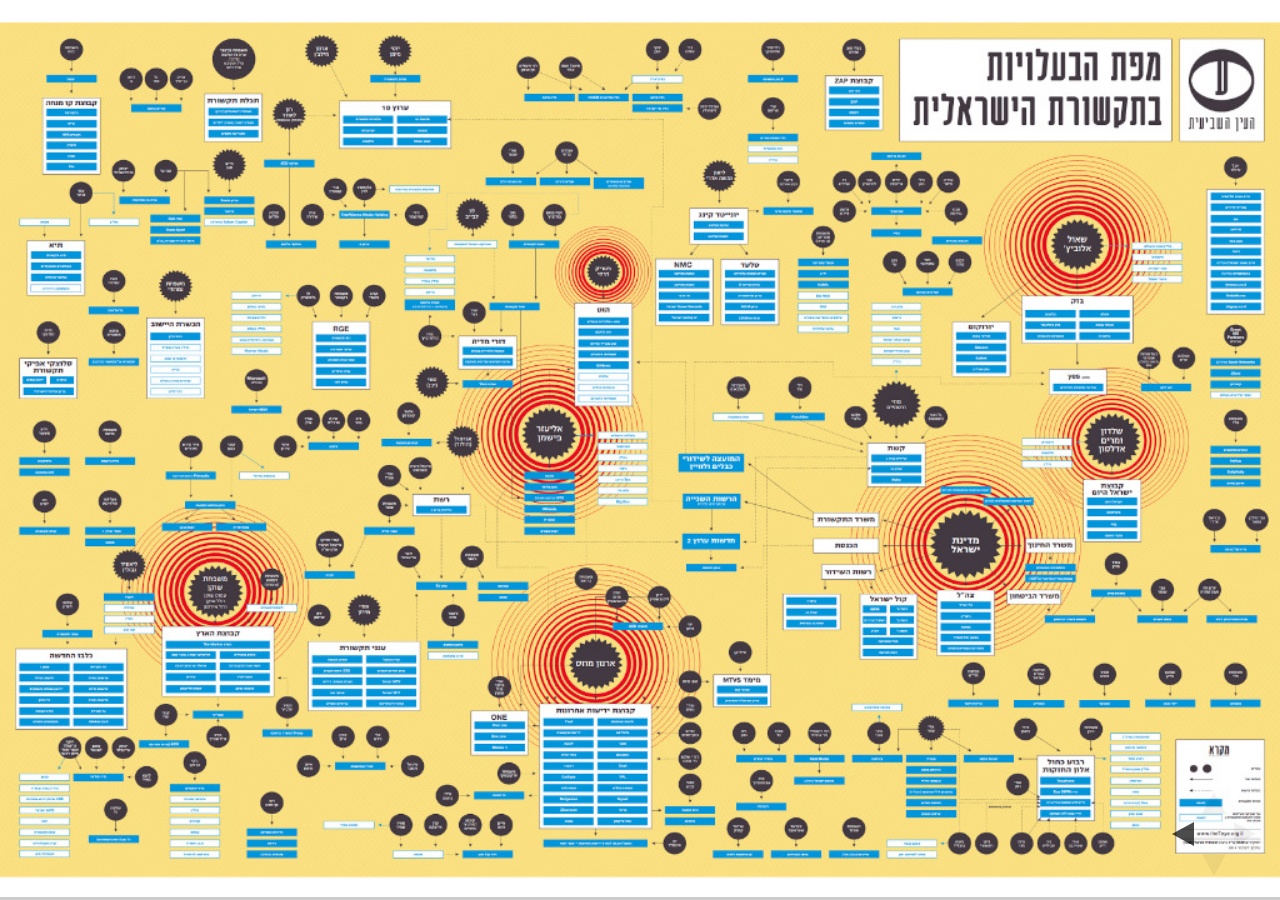
<file: tomer-02.html>
<!doctype html>
<html lang="en">

	<head>
		<meta charset="utf-8">

		<title>כתיבה יעילה - תומר אביטל</title>

		<meta name="description" content="האוניברסיטה העממית מבית היוצר של טיילור ויג'יי ותומר אביטל">
		<meta name="author" content="Tailor Vijay">

		<meta name="apple-mobile-web-app-capable" content="yes" />
		<meta name="apple-mobile-web-app-status-bar-style" content="black-translucent" />

		<meta name="viewport" content="width=device-width, initial-scale=1.0, maximum-scale=1.0, user-scalable=no, minimal-ui">

		<link rel="stylesheet" href="css/reveal.css">
		<link rel="stylesheet" href="css/theme/tomeravital.css" id="theme">

		<!-- Code syntax highlighting -->
		<link rel="stylesheet" href="lib/css/zenburn.css">

		<!-- Printing and PDF exports -->
		<script>
			var link = document.createElement( 'link' );
			link.rel = 'stylesheet';
			link.type = 'text/css';
			link.href = window.location.search.match( /print-pdf/gi ) ? 'css/print/pdf.css' : 'css/print/paper.css';
			document.getElementsByTagName( 'head' )[0].appendChild( link );
		</script>

		<!--[if lt IE 9]>
		<script src="lib/js/html5shiv.js"></script>
		<![endif]-->
	</head>

	<body>

		<div class="reveal">

			<!-- Any section element inside of this container is displayed as a slide -->
			<div class="slides">
				<section  data-background-size="cover" data-background-image="images/tomer-02/bg-06-720p.jpg">
				</section>

                
				<section  data-background-size="cover" data-background-image="images/tomer-02/bg-07.jpg">
					<h1>בעלויות לדוגמא</h1>
					<p class="fragment">
						שאול אלוביץ'  - וואלה ובזק
					</p>
					<p class="fragment">
						משפחת אדלסון – ישראל היום, מקור ראשון, אנארג'י. בתי מלון וקזינו
					</p>
					<p class="fragment">
						עידן עופר - (51%) בזכיינית ערוץ 2 'רשת'. כי"ל, צים.
					</p>
					<p class="fragment">
						יצחק תשובה – דלק, נדל"ן ו-20% ב'קשת'.
					</p>
				</section>
                
				<section  data-background-size="cover" data-background-image="images/tomer-02/bg-07.jpg">
                    <img src="images/tomer-02/honiton-01.png">
				</section>
				<section  data-background-size="cover" data-background-image="images/tomer-02/bg-07.jpg">
                    <img src="images/tomer-02/honiton-02.png">
				</section>
				<section  data-background-size="cover" data-background-image="images/tomer-02/bg-07.jpg">
                    <img src="images/tomer-02/honiton-03.png">
				</section>
				<section  data-background-size="cover" data-background-image="images/tomer-02/bg-07.jpg">
                    <a href="https://www.youtube.com/watch?v=ucfNZfRJFNI&feature=youtu.be&t=15m50s" target="_blank">
                    <img src="images/tomer-02/honiton-06.png">
                    </a>
				</section>

				<section  data-background-size="cover" data-background-image="images/tomer-02/bg-08.jpg">
					<h1>תוכן שיווקי</h1>
                    <img src="images/tomer-02/honiton-07.png">
					<p>
						בנק הפועלים ומשרדי הממשלה בידיעות אחרונות
					</p>
				</section>
				<section  data-background-size="cover" data-background-image="images/tomer-02/bg-08.jpg">
                    <img src="images/tomer-02/honiton-08.png">
				</section>
				<section  data-background-size="cover" data-background-image="images/tomer-02/bg-08.jpg">
                    <img src="images/tomer-02/honiton-09.png">
				</section>
				<section  data-background-size="cover" data-background-image="images/tomer-02/bg-08.jpg">
                    <img src="images/tomer-02/honiton-10.png">
				</section>
				<section  data-background-size="cover" data-background-image="images/tomer-02/bg-08.jpg">
                    <img src="images/tomer-02/honiton-11.png">
				</section>

				<section  data-background-size="cover" data-background-image="images/tomer-02/bg-01.jpg">
					<h1>כתיבה יעילה</h1>
					<p>
						מאת תומר אביטל 
                        <a href="https://twitter.com/TomerAvital1" target="_blank">
                        @TomerAvital1
                        </a>
					</p>
				</section>
                
                <section  data-background-size="cover" data-background-image="images/tomer-02/bg-02.jpg">
				    <h1>חדש, חשוב, מעניין</h1>
					    <p>מי מעורב במקרה?</p>
					    <p>מה קרה?</p>
					    <p>מתי זה קרה?</p>
					    <p>מקום - היכן זה קרה?</p>
					    <p>מדוע זה קרה?</p>
				</section>
				<section  data-background-size="cover" data-background-image="images/tomer-02/bg-03.jpg">
				    <h1>פירמידה הפוכה</h1>
					<p>המידע החיוני והחשוב למעלה ואז ככל שממשיכים מידע בעל חשיבות יורדת</p>
				</section>
				<section  data-background-size="cover" data-background-image="images/tomer-02/bg-03.jpg">
                    <img src="images/tomer-02/invertedpyramid-01.png">
				</section>
				<section  data-background-size="cover" data-background-image="images/tomer-02/bg-03.jpg">
                    <img src="images/tomer-02/invertedpyramid-02.png">
				</section>
				<section  data-background-size="cover" data-background-image="images/tomer-02/bg-04.jpg">
				    <h1>כתיבה</h1>
                    <p class="fragment">להמחיז סטטיסטיקה - משפט בלתי נשכח במקום עשר נקודות שאף אחד לא יזכור</p>
                    <p class="fragment">להמחיש עם תמונה חיה</p>
                    <p class="fragment">מילים שיוצרות באזז</p>
                    <p class="fragment">במקום פסקאות מופשטות רק דוגמאות פרקטיות</p>
                    <p class="fragment">משפטים באורכים משתנים</p>
				</section>
				<section  data-background-size="cover" data-background-image="images/tomer-02/bg-04.jpg">
				    <h1>טור דעה</h1>
                    <p class="fragment">גילוי נאות</p>
                    <p class="fragment">נקודה נגדך וביטולה</p>
                    <p class="fragment">מתי להכניס את עצמך</p>
                    <p class="fragment">לתת תמיד לעוד זוג עיניים להסתכל על הטקסט</p>
                    <p class="fragment">להעביר את הטקסט לפייסבוק ולראות אם הוא מספיק משולהב/אישי</p>
				</section>
				<section  data-background-size="cover" data-background-image="images/tomer-02/bg-04.jpg">
				    <h1>פתיחות</h1>
                    <p class="fragment">ניוז</p>
                    <p class="fragment">הפתעה, ניגוד</p>
                    <p class="fragment">עובדות</p>
                    <p class="fragment">גיבור</p>
                    <p class="fragment">ציטוט</p>
				</section>
				<section  data-background-size="cover" data-background-image="images/tomer-02/bg-04.jpg">
                    <img src="images/tomer-02/invertedpyramid-03.png">
				</section>
				<section  data-background-size="cover" data-background-image="images/tomer-02/bg-05.jpg">
				    <h1>איך להיכנס לתקשורת</h1>
                    <p class="fragment">לרכב על הגל</p>
                    <p class="fragment">פרסים ודירוגים</p>
                    <p class="fragment">שמות חמים</p>
                    <p class="fragment">מאחורי הקלעים</p>
                    <p class="fragment">פולואפ</p>
				</section>
				<section  data-background-size="cover" data-background-image="images/tomer-02/bg-05.jpg">
				    <h1>איך להיכנס לתקשורת</h1>
                    <p class="fragment">אפקט סי אן אן</p>
                    <p class="fragment">הפיכה לטרנד</p>
                    <p class="fragment">נתונים ומספרים</p>
                    <p class="fragment">גימיקים</p>
                    <p class="fragment">מקומונים\עיתוני נישה</p>
                    <p class="fragment">טיימינג</p>
				</section>
				<section  data-background-size="cover" data-background-image="images/tomer-02/bg-05.jpg">
                    <img src="images/tomer-02/pressbreak-01.png">
				</section>
				<section  data-background-size="cover" data-background-image="images/tomer-02/bg-05.jpg">
                    <img src="images/tomer-02/pressbreak-02.png">
				</section>
				<section  data-background-size="cover" data-background-image="images/tomer-02/bg-05.jpg">
                    <img src="images/tomer-02/pressbreak-03.png">
				</section>
				<section  data-background-size="cover" data-background-image="images/tomer-02/bg-05.jpg">
                    <img src="images/tomer-02/pressbreak-04.png">
				</section>
				<section  data-background-size="cover" data-background-image="images/tomer-02/bg-05.jpg">
                    <img src="images/tomer-02/pressbreak-05.png">
				</section>
				<section  data-background-size="cover" data-background-image="images/tomer-02/bg-05.jpg">
                    <img src="images/tomer-02/pressbreak-06.png">
				</section>
				<section  data-background-size="cover" data-background-image="images/tomer-02/bg-05.jpg">
                    <img src="images/tomer-02/pressbreak-07.png">
				</section>
				<section  data-background-size="cover" data-background-image="images/tomer-02/bg-05.jpg">
                    <img src="images/tomer-02/pressbreak-08.png">
				</section>
				<section  data-background-size="cover" data-background-image="images/tomer-02/bg-05.jpg">
                    <img src="images/tomer-02/pressbreak-09.png">
				</section>
				<section  data-background-size="cover" data-background-image="images/tomer-02/bg-05.jpg">
                    <img src="images/tomer-02/pressbreak-11.png">
				</section>
				<section  data-background-size="cover" data-background-image="images/tomer-02/bg-05.jpg">
				    <h1>בלעדיות - שליטה בטקסט, תמונה</h1>
                    <p class="fragment">דירוג - רעש מיידי</p>
                    <p class="fragment">קהל יעד - ברנז'ה</p>
                    <img src="images/tomer-02/pressbreak-10.png">
				</section>
                
				<section  data-background-size="cover" data-background-image="images/tomer-01/15-bg.jpg">
				  <img src="images/tomer-01/tomer-300.jpg">
				  <p>תומר אביטל</p>
				  <p>https://www.facebook.com/tomer.avital1 | @tomeravital1 | tomeravital@gmail.com</p>
				</section>


				<section  data-background-size="cover" data-background-image="images/media-for-starters/23.jpg">
					  <h1>Credits</h1>
					    <p>
						    <a href="https://docs.google.com/document/d/1t1fGxDGajh8ExYnF9eMA_vr6KOixTIe5Ci0Jf1gL2vU/edit?usp=sharing" target="_blank">
						      Backgrounds from flickr under Creative Commons - click for list
						    </a>
					    </p>
							<p>
						      Foreground images from Facebook under fair use as far as I know
						    </a>
					    </p>
				  </section>
				</section>
			</div>

			</div>

		</div>

		<script src="lib/js/head.min.js"></script>
		<script src="js/reveal.js"></script>

		<script>

			// Full list of configuration options available at:
			// https://github.com/hakimel/reveal.js#configuration
			Reveal.initialize({
				controls: true,
				progress: true,
				history: true,
				center: true,
				// Change the presentation direction to be RTL
				rtl: true,

				transition: 'slide', // none/fade/slide/convex/concave/zoom

				// Optional reveal.js plugins
				dependencies: [
					{ src: 'lib/js/classList.js', condition: function() { return !document.body.classList; } },
					{ src: 'plugin/markdown/marked.js', condition: function() { return !!document.querySelector( '[data-markdown]' ); } },
					{ src: 'plugin/markdown/markdown.js', condition: function() { return !!document.querySelector( '[data-markdown]' ); } },
					{ src: 'plugin/highlight/highlight.js', async: true, condition: function() { return !!document.querySelector( 'pre code' ); }, callback: function() { hljs.initHighlightingOnLoad(); } },
					{ src: 'plugin/zoom-js/zoom.js', async: true },
					{ src: 'plugin/notes/notes.js', async: true }
				]
			});

		</script>

	</body>
</html>
</file>
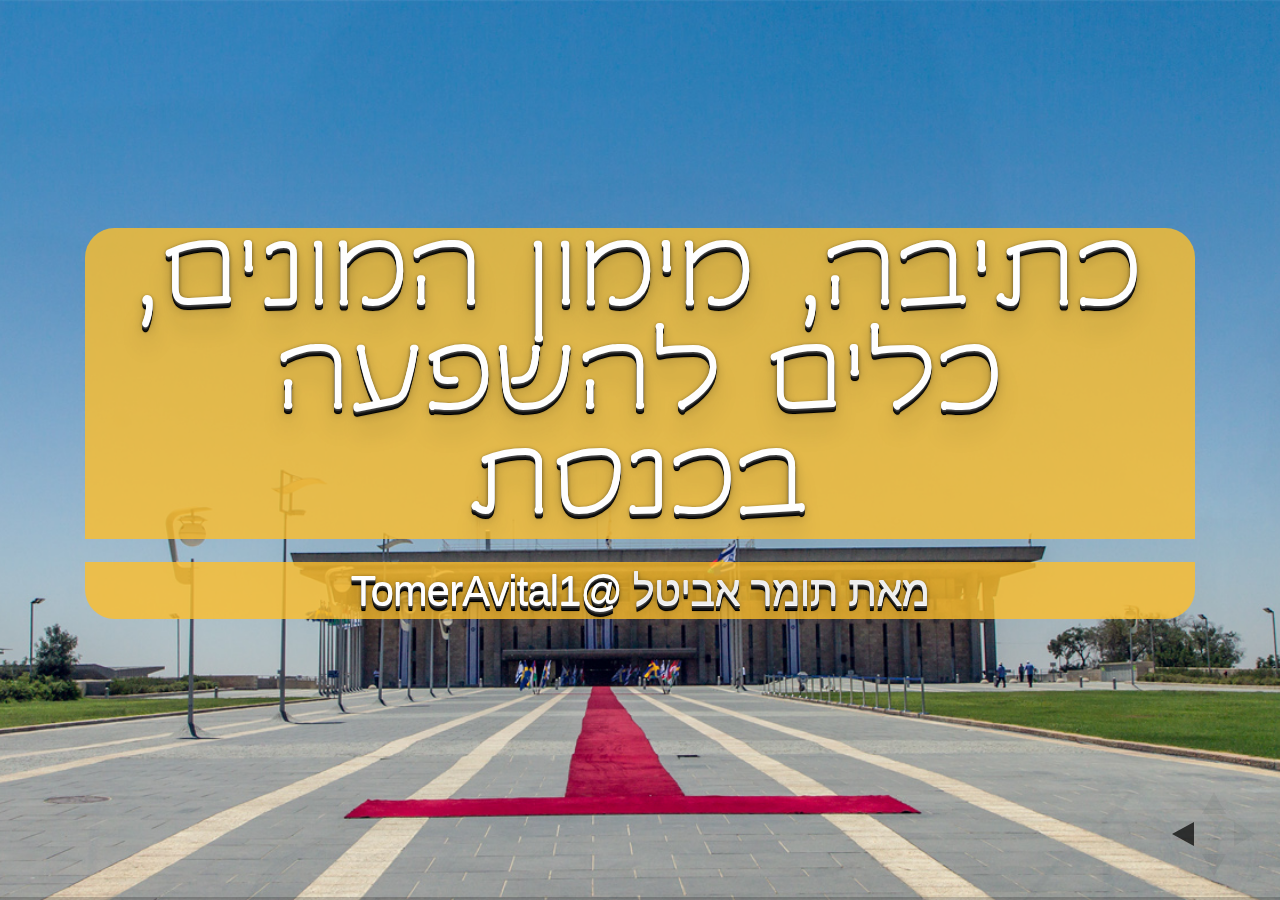
<file: tomer-03.html>
<!doctype html>
<html lang="en">

	<head>
		<meta charset="utf-8">

		<title>השפעה בכנסת - תומר אביטל</title>

		<meta name="description" content="האוניברסיטה העממית מבית היוצר של טיילור ויג'יי ותומר אביטל">
		<meta name="author" content="Tailor Vijay">

		<meta name="apple-mobile-web-app-capable" content="yes" />
		<meta name="apple-mobile-web-app-status-bar-style" content="black-translucent" />

		<meta name="viewport" content="width=device-width, initial-scale=1.0, maximum-scale=1.0, user-scalable=no, minimal-ui">

		<link rel="stylesheet" href="css/reveal.css">
		<link rel="stylesheet" href="css/theme/tomeravital.css" id="theme">

		<!-- Code syntax highlighting -->
		<link rel="stylesheet" href="lib/css/zenburn.css">

		<!-- Printing and PDF exports -->
		<script>
			var link = document.createElement( 'link' );
			link.rel = 'stylesheet';
			link.type = 'text/css';
			link.href = window.location.search.match( /print-pdf/gi ) ? 'css/print/pdf.css' : 'css/print/paper.css';
			document.getElementsByTagName( 'head' )[0].appendChild( link );
		</script>

		<!--[if lt IE 9]>
		<script src="lib/js/html5shiv.js"></script>
		<![endif]-->
	</head>

	<body>

		<div class="reveal">

			<!-- Any section element inside of this container is displayed as a slide -->
			<div class="slides">
				<section  data-background-size="cover" data-background-image="images/tomer-03/bg-01.jpg">
					<h1>כתיבה, מימון המונים, כלים להשפעה בכנסת</h1>
					<p>
						מאת תומר אביטל 
                        <a href="https://twitter.com/TomerAvital1" target="_blank">
                        @TomerAvital1
                        </a>
					</p>
				</section>
				<section  data-background-size="cover" data-background-image="images/tomer-01/02-bg.png">
                    <img src="images/tomer-01/01.png">
				</section>
				<section  data-background-size="cover" data-background-image="images/tomer-03/bg-02.jpg">
					<h1>כלים פרלמנטריים</h1>
					<p class="fragment">
						שאילתה
					</p>
					<p class="fragment">
						דיון מהיר בוועדה
					</p>
					<p class="fragment">
						הקמת שדולה
					</p>
					<p class="fragment">
						הצעת חוק – גם פופוליסטית
					</p>
					<p class="fragment">
						ממ"מ
					</p>
					<p class="fragment">
						נאום בן דקה במליאה
					</p>
					<p class="fragment">
						שכירת לוביסט מול עבודה ישירה ומיפוי ח"כים רלוונטיים. לטלפונים שלחו מייל
					</p>
				</section>
				<section  data-background-size="cover" data-background-image="images/tomer-03/bg-02.jpg">
					<h1>שכרו לוביסט</h1>
                    <img src="images/tomer-03/lobbyist.png">
				</section>
				<section  data-background-size="cover" data-background-image="images/tomer-03/bg-02.jpg">
					<h1>ממנו תחקיר</h1>
                    <img src="images/tomer-03/researchfund.png">
				</section>
				<section  data-background-size="cover" data-background-image="images/tomer-03/crowd-bg.jpg">
					<h1>מימון המונים</h1>
                    <img src="images/tomer-03/crowdfund05.png">
				</section>
				<section  data-background-size="cover" data-background-image="images/tomer-03/crowd-bg.jpg">
					<h1>מימון המונים</h1>
                    <img src="images/tomer-03/crowdfund06.png">
				</section>
				<section  data-background-size="cover" data-background-image="images/tomer-03/crowd-bg.jpg">
					<h1>מימון המונים</h1>
                    <img src="images/tomer-03/crowdfund07.png">
				</section>
				<section  data-background-size="cover" data-background-image="images/tomer-03/crowd-bg.jpg">
					<h1>מימון המונים</h1>
                    <img src="images/tomer-03/crowdfund08.png">
				</section>

                <section  data-background-size="cover" data-background-image="images/tomer-03/bg-03.jpg">
					<h1>פייסבוק</h1>
                    <p>פרופיל אישי לעומת עמוד ליוזמה חברתית</p>
                    <p>סטטיסטיקות</p>
                    <p>תזמונים</p>
                    <p>מותג בפני עצמו</p>
				</section>
				<section  data-background-size="cover" data-background-image="images/tomer-03/bg-03.jpg">
					<h1>טיפים נקודתיים לכתיבה בפייסבוק</h1>
                    <p>אישי</p>
                    <p>רגש שמחה\כעס\גאווה</p>
                    <p>סימני קריאה, אמוטיקונים (33%)</p>
                    <p>שאלות (רק אם אמיתיות), הצעות</p>
                    <p>קביעות: תלחצו על לייק אם אתם מסכימים איתי</p>
                    <p>קריאות הגיוניות לפעולה</p>
				</section>
				<section  data-background-size="cover" data-background-image="images/tomer-03/bg-03.jpg">
                    <img src="images/tomer-03/fb02b.png">
                    <p>ההיפך מחמשת הממים</p>
				</section>
				<section  data-background-size="cover" data-background-image="images/tomer-03/bg-03.jpg">
                    <img src="images/tomer-03/fb01a.png">
                    <p>פיסקה ותמונה (וקישור)</p>
                    <p>טאגים: פחות חזק מבטוויטר</p>
				</section>
				<section  data-background-size="cover" data-background-image="images/tomer-03/bg-03.jpg">
					<h1>ויראליות מגבוה לנמוך</h1>
                    <p>וידאו קצר - סופר מ 4 שניות</p>
                    <p>תמונה לצד טקסט 50-100 אותיות: מושלם</p>
                    <p>טקסט קצר</p>
                    <p>לינק (איך לצרף לינק בלי לפגוע) תמונה\טקסט</p>
				</section>
				<section  data-background-size="cover" data-background-image="images/tomer-03/bg-03.jpg">
					<h1>לעזור לויראליות</h1>
                    <p>תזמון: אחרי 17:00, סופ"ש</p>
                    <p>קבוצות וואטסאפ</p>
                    <p>תגובות בדפים אחרים</p>
                    <p>תיוגים</p>
                    <p>מידע חדש. פוסט שמתקשר לאירוע מתגלגל</p>
                    <p>לא משנה כמה סטטוסים ביום, אבל פרסום קבוע</p>
                    <p>שיתוף - רק עם טקסט</p>
				</section>
				<section  data-background-size="cover" data-background-image="images/tomer-03/bg-03.jpg">
                    <img src="images/tomer-03/fb03.png">
				</section>
				<section  data-background-size="cover" data-background-image="images/tomer-03/bg-03.jpg">
                    <img src="images/tomer-03/fb04.png">
				</section>
				<section  data-background-size="cover" data-background-image="images/tomer-03/bg-03.jpg">
                    <img src="images/tomer-03/fb05.png">
				</section>
				<section  data-background-size="cover" data-background-image="images/tomer-03/bg-03.jpg">
					<h1>אינפוגרפיקות</h1>
                    <img src="images/tomer-03/infographics.png">
				</section>
                
				<section  data-background-size="cover" data-background-image="images/tomer-03/hootsuite-workflow-screenshot.png">
					<h1>Hootsuite</h1>
                    <p>תזמון פוסטים וניהול דפים וחשבונות סושיאל</p>
				</section>
				<section  data-background-size="cover" data-background-image="images/tomer-03/canva.png">
					<h1>Canva</h1>
                    <p>גרפיקה בקלילות</p>
				</section>
				<section  data-background-size="cover" data-background-image="images/tomer-03/powtoon.gif">
					<h1>Powtoon</h1>
                    <p>סרטונים בקלות</p>
				</section>
				<section  data-background-size="cover" data-background-image="images/tomer-03/fiverr05.png">
					<h1>Fiverr</h1>
                    <p>תנו למישהו אחר לעשות את זה</p>
				</section>
				<section  data-background-size="cover" data-background-image="images/tomer-03/bg-04.jpg">
					<h1>טוויטר</h1>
                    <img src="images/tomer-03/twitter01.png">
                    <p>אפשר להכניס הכל</p>
				</section>
				<section  data-background-size="cover" data-background-image="images/tomer-03/bg-04.jpg">
					<h1>טוויטר</h1>
                    <img src="images/tomer-03/twitter02.png">
                    <p>אפשר גם לרמות</p>
				</section>
				<section  data-background-size="cover" data-background-image="images/tomer-03/bg-05.jpg">
					<h1>זוויות רעננות להעברת מסרים</h1>
                    <p class="fragment">
                        <a href="http://www.haaretz.co.il/magazine/tozeret/.premium-1.2934955" target="_blank">
                        ליפול על הבן אדם (וסטי)
                        </a>
                    </p>
                    <p class="fragment">
                        <a href="https://shkifut.info/2016/01/%D7%91%D7%95%D7%97%D7%9F-%D7%A9%D7%A7%D7%99%D7%A4%D7%95%D7%AA-%D7%A7%D7%A6%D7%A8/" target="_blank">                        
                        פלייבאז
                        </a>
                    </p>
                    <p class="fragment">
                        <a href="http://newmedia.calcalist.co.il/" target="_blank">                       
                        המיוחדים של כלכליסט
                        </a>
                    </p>
                    <p class="fragment">
                        <a href="https://www.youtube.com/watch?v=oDPCmmZifE8" target="_blank">
                        מיס יוניברס
                        </a>
                    </p>
                    <p class="fragment">
                        <a href="http://statuscope.co.il/%D7%9E%D7%9C%D7%90%D7%95-%D7%90%D7%AA-%D7%94%D7%AA%D7%A9%D7%95%D7%91%D7%94-%D7%94%D7%A0%D7%9B%D7%95%D7%A0%D7%94-%D7%91%D7%A0%D7%99%D7%9E%D7%99%D7%9F-%D7%A0%D7%AA%D7%A0%D7%99%D7%94%D7%95-%D7%94%D7%95%D7%90-%D7%90-%D7%A8%D7%90%D7%A9-%D7%94%D7%9E%D7%9E%D7%A9%D7%9C%D7%94?id=2c142c4f" target="_blank">
                        כמה תפקידים מחזיק ראש הממשלה?
                        </a>
                    </p>
				</section>
				<section  data-background-size="cover" data-background-image="images/tomer-03/bg-06.jpg">
                    <img src="images/tomer-03/crowdsourcing01.png">
				</section>
				<section  data-background-size="cover" data-background-image="images/tomer-03/bg-07.jpg">
					<h1>הכשרת לבבות לקראת שינוי</h1>
                    <p class="fragment">תקשורת: מאמרי דעה, גימיקים, נתונים</p>
                    <p class="fragment">מימון המונים: בדיקת ביקוש, בחירת תשורות, ביסוס אמינות</p>
                    <p class="fragment">פייסבוק: כתיבה אישית, התגוששויות, תמונות</p>
                    <p class="fragment">שילוב המונים: קריאה לסיוע, שיתופי פעולה, הפגנות, שאלות</p>
                    <p class="fragment">דעת קהל: סרטונים הומוריסטיים, שירים ותחרויות, אינפוגרפיקות</p>
                    <p class="fragment">לובי: דירוגים, פרסים, קידום חקיקה רצינית ופחות רצינית</p>
				</section>
				<section  data-background-size="cover" data-background-image="images/tomer-03/bg-08.png">
                    <a href="http://yozmot.anu.org.il/" target="_blank">
                    <img src="images/tomer-03/yozmot.png">
                    </a>
                </section>
				<section  data-background-size="cover" data-background-image="images/tomer-03/bg-09.jpg">
					<h1>דיבור</h1>
                    <img src="images/tomer-03/speech01.png">
				</section>
				<section  data-background-size="cover" data-background-image="images/tomer-03/bg-09.jpg">
					<h1>דיבור</h1>
                    <img src="images/tomer-03/speech02.png">
				</section>
				<section  data-background-size="cover" data-background-image="images/tomer-03/bg-11.jpg">
					<h1>ראיונות</h1>
                    <p class="fragment">הגדרה מראש של הכותרת</p>
                    <p class="fragment">סימולציה אחת חובה</p>
                    <p class="fragment">יצירת שאלות: זה חשוב אבל מה שמעניין... לא משנה מה שואלים חשוב מה אומרים: "ברשותך הייתי רוצה להתייחס ל..."</p>
                    <p class="fragment">אם יש חיסרון, לחשוף אותו בעצמכם</p>
                    <p class="fragment">במקום מילים, דוגמאות, צבעים</p>
				</section>
				<section  data-background-size="cover" data-background-image="images/tomer-03/bg-11.jpg">
					<h1>ראיונות</h1>
                    <p class="fragment">להכין 3 מסרים כתובים</p>
                    <p class="fragment">"שלום רינו"</p>
                    <p class="fragment">"ברשותך אני רוצה לומר משפט קצר לסיום"</p>
                    <p class="fragment">המצלמה תמיד פועלת, המיקרופון תמיד פתוח</p>
                    <p class="fragment">בסוף הראיון - מותר לדרוש להתעלם מאחד הציטוטים שלכם ולהגיד זה היה אוף רקורד, לא לייחוס ולא לציטוט</p>
                    <p class="fragment">פוסט מורטם: גם אחרי שזה עלה לאתר מותר לבקש שינויים</p>
				</section>
				<section  data-background-size="cover" data-background-image="images/tomer-03/bg-12.png">
				</section>
				<section  data-background-size="cover" data-background-image="images/tomer-01/02-bg.png">
					<h1>הצטרפו למסע</h1>
                    <p>
                        <a href="https://shkifut.info" target="_blank">
                        לאתר שלנו: https://shkifut.info
                        </a>
                    </p>
                    <p>
                        <a href="https://shkifut.info" target="_blank">
                        לבנקים סודיים של סקופים, ומאגרים שדורשים סריקה קבועה
                        </a>
                    </p>
                    <p>
                        <a href="https://goo.gl/I8roIT" target="_blank">                       
                        לתיבת ההדלפות החסינה: https://goo.gl/I8roIT
                        </a>
                    </p>
                    <p>
                        <a href="https://goo.gl/fQyynb" target="_blank">
                        להתנדב - להירשם פה ולסמן קבלת התראות: https://goo.gl/fQyynb
                        </a>
                    </p>
                    <p>
                        <a href="https://goo.gl/9W6Y34" target="_blank">
                        להירשם לניוזלטר (מומלץ! ממש לא חופר) https://goo.gl/9W6Y34
                        </a>
                    </p>
                    <p>
                        <a href="https://goo.gl/KfrAJU" target="_blank">
                        לתרום ☺ https://goo.gl/KfrAJU
                        </a>
                    </p>
                    <p>
                        <a href="http://bit.ly/1R6XEpP" target="_blank">
                        מנוי ליוטיוב – עוזר מאוד: http://bit.ly/1R6XEpP
                        </a>
                    </p>
                    <p>
                        האם משהו מהפרויקטים האלו מעניין אתכם? אנו זקוקים למשל לעזרה בהקלדות יומנים
                    </p>
                    <p>
                        <a href="https://shkifut.info/2016/05/2505/" target="_blank">
                        הקמפיינים שלנו לשינוי המציאות
                        </a>
                    </p>
				</section>

                <section  data-background-size="cover" data-background-image="images/tomer-01/15-bg.jpg">
				  <img src="images/tomer-01/tomer-300.jpg">
				  <p>תומר אביטל</p>
				  <p>https://www.facebook.com/tomer.avital1 | @tomeravital1 | tomeravital@gmail.com</p>
				</section>


				<section  data-background-size="cover" data-background-image="images/media-for-starters/23.jpg">
					  <h1>Credits</h1>
					    <p>
						    <a href="https://docs.google.com/document/d/1DYeVPiYFFBDaNNiv72yKX1FtdMTw4T0CRqUqKOat1Lw/edit?usp=sharing" target="_blank">
						      Backgrounds from flickr under Creative Commons - click for list
						    </a>
					    </p>
                        <p>
                            News screenshots under fair use as far as I know
                        </p>
				  </section>
			</div>

        </div>


		<script src="lib/js/head.min.js"></script>
		<script src="js/reveal.js"></script>

		<script>

			// Full list of configuration options available at:
			// https://github.com/hakimel/reveal.js#configuration
			Reveal.initialize({
				controls: true,
				progress: true,
				history: true,
				center: true,
				// Change the presentation direction to be RTL
				rtl: true,

				transition: 'slide', // none/fade/slide/convex/concave/zoom

				// Optional reveal.js plugins
				dependencies: [
					{ src: 'lib/js/classList.js', condition: function() { return !document.body.classList; } },
					{ src: 'plugin/markdown/marked.js', condition: function() { return !!document.querySelector( '[data-markdown]' ); } },
					{ src: 'plugin/markdown/markdown.js', condition: function() { return !!document.querySelector( '[data-markdown]' ); } },
					{ src: 'plugin/highlight/highlight.js', async: true, condition: function() { return !!document.querySelector( 'pre code' ); }, callback: function() { hljs.initHighlightingOnLoad(); } },
					{ src: 'plugin/zoom-js/zoom.js', async: true },
					{ src: 'plugin/notes/notes.js', async: true }
				]
			});

		</script>

	</body>
</html>
</file>
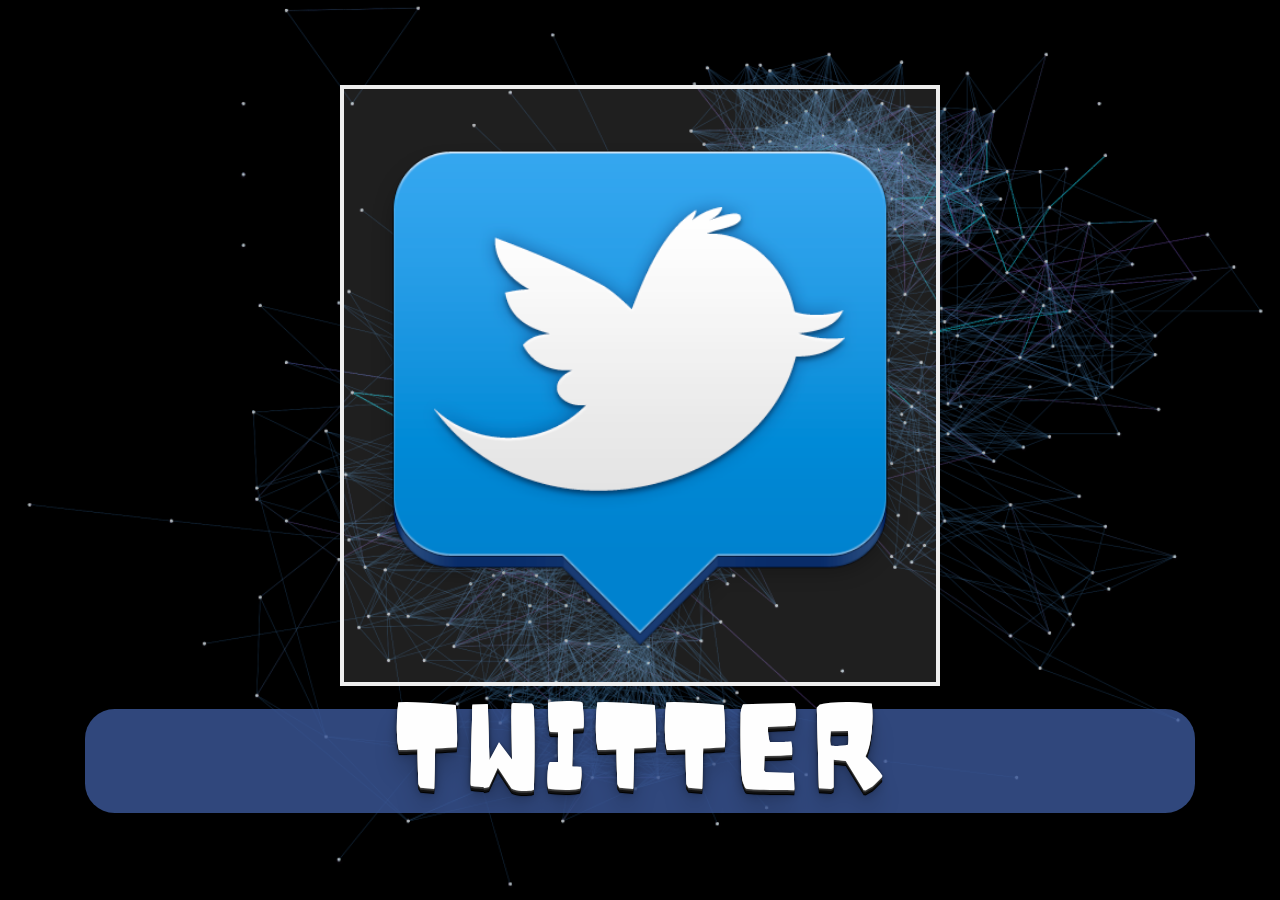
<file: twitter-en.html>
<!doctype html>
<html lang="en">

	<head>
		<meta charset="utf-8">

		<title>Twitter</title>

		<meta name="description" content="How to be part of the international news ecosystem on Twitter with TweetDeck">
		<meta name="author" content="Tailor Vijay">

		<meta name="apple-mobile-web-app-capable" content="yes" />
		<meta name="apple-mobile-web-app-status-bar-style" content="black-translucent" />

		<meta name="viewport" content="width=device-width, initial-scale=1.0, maximum-scale=1.0, user-scalable=no, minimal-ui">

		<link rel="stylesheet" href="css/reveal.css">
		<link rel="stylesheet" href="css/theme/tailorvj.css" id="theme">

		<!-- Code syntax highlighting -->
		<link rel="stylesheet" href="lib/css/zenburn.css">

		<!-- Printing and PDF exports -->
		<script>
			var link = document.createElement( 'link' );
			link.rel = 'stylesheet';
			link.type = 'text/css';
			link.href = window.location.search.match( /print-pdf/gi ) ? 'css/print/pdf.css' : 'css/print/paper.css';
			document.getElementsByTagName( 'head' )[0].appendChild( link );
		</script>

		<!--[if lt IE 9]>
		<script src="lib/js/html5shiv.js"></script>
		<![endif]-->
	</head>

	<body>

		<div class="reveal">

			<!-- Any section element inside of this container is displayed as a slide -->
			<div class="slides">
				<section  data-background-size="cover" data-background-image="images/twitter/twitter-bg.png">
					  <img src="images/twitter/logo-twitter.png">
					  <h1 class="single"><a href="http://twitter.com">
					  Twitter
					  </a></h1>
					  <aside class="notes">
                          Microblogging social network. Used to share links to media, connect users and distribute media in ad hoc channels					  
					  </aside>
				</section>
				<section>
					<section  data-background-size="cover" data-background-image="images/media-for-starters/03.jpg">
					  <img src="images/media-for-starters/tailorvj.jpg">
					  <h1>Tailor Vijay</h1>
						<aside class="notes">
                            Digital media professional since 1997. Started in Microsoft University, then vice editor for achla.co.il (tapuz), Microsoft TV GUI developer, startup product manager, TheMarker.com media dept. manager, ani10.org, j14.org j14live, civil press, freelance media startegist and teacher. Running People's University with Tomer Avital
                        </aside>
					  <p>http://facebook.com/tailorvj | @tailorvj | tailor.vj@gmail.com | 052-5369583</p>
					</section>
				</section>
				<section>
   				  <section  data-background-size="cover" data-background-image="images/twitter/twitter-bg-black.jpg">
					  <h1>Twitter Basics</h1>
					  
					    <p class="fragment">
					      140 character long tweets
					    </p>
					    <p class="fragment">
					      tagging @username
					    </p>
					    <p class="fragment">
					      ad hoc channels #channel
					    </p>
					    <p class="fragment">
					      Retweet = Share
					    </p>
					    <p class="fragment">
					      Reply = Public discussion
					    </p>
					    <p class="fragment">
					      Lists
					    </p>
					    <p class="fragment">
					      Collections
					    </p>
					    <p class="fragment">
					     Follow and mutual follow
					    </p>
  					    <p class="fragment">
					     DM - Direct (private) Message
					    </p>

				  </section>
   				  <section  data-background-size="cover" data-background-image="images/twitter/twitter-bg-black.jpg">
				    <h1>Short Links</h1>
				    <p class="fragment">
				    Example:
				    <a href="http://bit.ly/1rs9j7l">http://bit.ly/1rs9j7l</a>
				    </p>
				    <p class="fragment">
				    Reports:
				    <a href="http://bit.ly/1rs9j7l+" dir="ltr">http://bit.ly/1rs9j7l+</a>
				    </p>
				    
				    <p class="fragment">
				    Do it:
				    <a href="http://bitly.com">http://bitly.com</a>
				    </p>
				  </section>
   				  <section  data-background-size="cover" data-background-image="images/twitter/twitter-bg-black.jpg">
					  <h1><a href="https://twitter.com/search-home">Search</a></h1>
					  <aside class="notes">
                          When searching Twitter, default search results are top results only. To view all results, switch to Live view. Let's look at some statuses and locate the basics of Twitter on them
                      </aside>
                      <p>Top/Live</p>
                      <p>Photos/Videos</p>
					  <p>From people you know</p>
					  <p>Near you</p>                      
				  </section>				  
				</section>
				<section>
  				  <section  data-background-size="cover" data-background-image="images/twitter/tweetdeck-bg.png">
				    <h1><a href="https://tweetdeck.twitter.com/">TweetDeck</a></h1>
					  <aside class="notes">
                          Built by a small company, Tweetdeck has taken 20% of the US Twitter market and was purchased by Twitter as a result 
					  </aside>
				    <p>Twitter for news prosumers</p>
				  </section>
  				  <section  data-background-size="cover" data-background-image="images/twitter/tweetdeck-bg.png">
				    <h1>Prioritize your columns</h1>
					  <aside class="notes">
                          You can add as many columns as you like, and you can also re-arrange your streams into the order best suited to your requirements. Hover over the “drag” icon to the left of the column name you wish to move, click and drag the column to its new position, then drop.
					  </aside>
					  <img src="images/twitter/tdeck2.png">
				  </section>
  				  <section  data-background-size="cover" data-background-image="images/twitter/tweetdeck-bg.png">
				    <h1>Multiple accounts</h1>
					  <aside class="notes">
                          Track up to 200 Twitter accounts through TweetDeck. To do this, go to the “Accounts” option on the left hand side menu.
					  </aside>
					  <img src="images/twitter/tdeck3.png">
				  </section>
  				  <section  data-background-size="cover" data-background-image="images/twitter/teams-bg.jpg">
				    <h1 class="single">Create a Team</h1>
					  <aside class="notes">
                          Go into Accounts -> team @username and designate Twitter users who can post as the account
					  </aside>
				  </section>
  				  <section  data-background-size="cover" data-background-image="images/twitter/tweetdeck-bg.png">
				    <h1>Schedule Tweets</h1>
					  <aside class="notes">
                          Let tweets run on autopilot while you are sleeping. Let other team members see tweets before they are published and update them. tweets scheduled through TweetDeck are also visible on ads.twitter.com and dashboard.twitter.com
					  </aside>
					  <img src="images/twitter/tdeck5.png">
				  </section>
  				  <section  data-background-size="cover" data-background-image="images/twitter/tweetdeck-bg.png">
				    <h1>Collections</h1>
					  <aside class="notes">
                          Let tweets run on autopilot while you are sleeping. Let other team members see tweets before they are published and update them. tweets scheduled through TweetDeck are also visible on ads.twitter.com and dashboard.twitter.com
					  </aside>
					  <p class="fragment">
					    Create
					  </p>
					  <p class="fragment">
					    Search for content
					  </p>
					  <p class="fragment">
					    Add to collection
					  </p>
					  <p class="fragment">
					    Share - Tweet, Embed
					  </p>
				  </section>
  				  <section  data-background-size="cover" data-background-image="images/twitter/tweetdeck-bg.png">
				    <h1>Lists</h1>
					  <aside class="notes">
                          With lists, you can follow profiles for specific topics, which can be especially helpful if you’re following a lot of people and you don’t want to miss relevant news
					  </aside>
					  <img src="images/twitter/tweetdeck-lists-02.png">
				  </section>
  				  <section  data-background-size="cover" data-background-image="images/twitter/tweetdeck-bg.png">
				    <h1>Search filters</h1>
					  <aside class="notes">
                          Instead of looking manually into huge amounts of tweets, get notified for very specific events. Has someone in Jerusalem tweeted about you?
					  </aside>
					  <p class="fragment">
					    “search term” - exact combination
					  </p>
					  <p class="fragment">
					    this –that excludes that
					  </p>
					  <p class="fragment">
					    filter:media image and video only
					  </p>
					  <p class="fragment">
					    filter:periscope live broadcasts
					  </p>
					  <p class="fragment">
					    :) positive mentions
					  </p>
					  <p class="fragment">
					    near:city within:15mi
					  </p>
					  <p class="fragment">
					    since:2016-6-27 until:2016-6-28
					  </p>
					  <p class="fragment">
					    Combine them all!
					  </p>
				  </section>
  				  <section  data-background-size="cover" data-background-image="images/twitter/tweetdeck-bg.png">
				    <h1>Popular Tweets</h1>
					  <aside class="notes">
                          If you'd like to let other people decide what's important, limit your search to tweets that have already been retweeted and liked at least x times
					  </aside>
					  <img src="images/twitter/at-least.png">
				  </section>
  				  <section  data-background-size="cover" data-background-image="images/twitter/tweetdeck-bg.png">
				    <h1>Alerts</h1>
					  <aside class="notes">
                          Get sound alerts and desktop notifications when a new tweet is found on a column in TweetDeck. Leave it running in the background and take a look when something interesting happens
					  </aside>
					  <img src="images/twitter/tweetdeck-alerts.png">
				  </section>
				</section>				

				<section>
				  <section  data-background-size="cover" data-background-image="images/twitter/14b.jpg">
					  <h1 class="single">
					  Tips and Tricks
					  </h1>
				  </section>
				  <section  data-background-size="cover" data-background-image="images/twitter/twitter-analytics-bg.jpg">
					  <h1 class="single">
                          <a href="https://analytics.twitter.com" target="_blank">Twitter Analytics</a>
					  </h1>
				  </section>
				  <section  data-background-size="cover" data-background-image="images/twitter/140max.jpg">
					  <h1 class="single">
                          140 character limit CHEAT
					  </h1>
					  <img src="images/twitter/image-text-post.png">
				  </section>
				  <section  data-background-size="cover" data-background-image="images/twitter/pins.jpg">
					  <h1 class="single">
                          Pinned Tweet
					  </h1>
					  <img src="images/twitter/pinned-post.png">
				  </section>
				  <section  data-background-size="cover" data-background-image="images/twitter/facebook.jpg">
					  
					  <h1 class="single">
                          <a href="https://www.facebook.com/twitter" target="_blank">
                          Post from Facebook - or not
                          </a>
					  </h1>
				  </section>
				  <section  data-background-size="cover" data-background-image="images/twitter/instagram-ifttt.png">					  
					  <h1 class="single">
                          <a href="https://ifttt.com/recipes/103249-share-your-instagram-photos-as-native-twitter-photos" target="_blank">
                          Instagram to Twitter Native
                          </a>
					  </h1>
				  </section>
                    
                    <section  data-background-size="cover" data-background-image="images/twitter/connections-02.jpg">
                      <h1>Build Your List</h1>
					<p>Politicians, Journalists, Social Activists</p>
					<p dir="ltr" style="font-size: 20pt">
		<a href="https://twitter.com/tamarzandberg">@tamarzandberg</a>
		<a href="https://twitter.com/regev_miri">@regev_miri</a>
		<a href="https://twitter.com/Syechimovich">@Syechimovich</a>
		<a href="https://twitter.com/naftalibennett">@naftalibennett</a>
		<a href="https://twitter.com/StavShaffir">@StavShaffir</a>
		<a href="https://twitter.com/NitzanHorowitz">@NitzanHorowitz</a>
		<a href="https://twitter.com/Tzipi_Livni">@Tzipi_Livni</a>
		<a href="https://twitter.com/netanyahu">@netanyahu</a>
		<a href="https://twitter.com/IsraeliPM">@IsraeliPM</a>
		<a href="https://twitter.com/Israel_MOF">@Israel_MOF</a>
		<a href="https://twitter.com/knesset99">@knesset99</a>
		<a href="https://twitter.com/KnessetIL">@KnessetIL</a>
		<a href="https://twitter.com/Jerusalem_Post">@Jerusalem_Post</a>
		<a href="https://twitter.com/haaretzcom">@haaretzcom</a>
		<a href="https://twitter.com/TimesofIsrael">@TimesofIsrael</a>
		<a href="https://twitter.com/TheMarker">@TheMarker</a>
		<a href="https://twitter.com/calcalist">@calcalist</a>
		<a href="https://twitter.com/globesnews">@globesnews</a>
		<a href="https://twitter.com/hazinor">@hazinor</a>
		<a href="https://twitter.com/news24hisr">@news24hisr</a>
		<a href="https://twitter.com/Reshettv">@Reshettv</a>
		<a href="https://twitter.com/GLZRadio">@GLZRadio</a>
		<a href="https://twitter.com/channel10">@channel10</a>
		<a href="https://twitter.com/Channel2News">@Channel2News</a>
		<a href="https://twitter.com/haaretz">@haaretz</a>
		<a href="https://twitter.com/nana10">@nana10</a>
		<a href="https://twitter.com/einatfishbain">@einatfishbain</a>
		<a href="https://twitter.com/davidhorovitz">@davidhorovitz</a>
		<a href="https://twitter.com/NadavEyalDesk">@NadavEyalDesk</a>
		<a href="https://twitter.com/NadavPerry">@NadavPerry</a>
		<a href="https://twitter.com/amit_segal">@amit_segal</a>
		<a href="https://twitter.com/alonbd">@alonbd</a>
		<a href="https://twitter.com/AyalaHasson">@AyalaHasson</a>
		<a href="https://twitter.com/EytanAvriel">@EytanAvriel</a>
		<a href="https://twitter.com/AsherSchechter">@AsherSchechter</a>
		<a href="https://twitter.com/peretzsami">@peretzsami</a>
		<a href="https://twitter.com/grolnik">@grolnik</a>
		<a href="https://twitter.com/drorfo">@drorfo</a>
		<a href="https://twitter.com/amsterdamski2">@amsterdamski2</a>
		<a href="https://twitter.com/alexpo">@alexpo</a>
		<a href="https://twitter.com/guyzo">@guyzo</a>
		<a href="https://twitter.com/talschneider">@talschneider</a>
		<a href="https://twitter.com/hkim14050017">@hkim14050017</a>
		<a href="https://twitter.com/ha_makom">@ha_makom</a>
		<a href="https://twitter.com/mekomit">@mekomit</a>
		<a href="https://twitter.com/ygurvitz">@ygurvitz</a>
		<a href="https://twitter.com/tsooff">@tsooff</a>
		<a href="https://twitter.com/Ha_Matar">@Ha_Matar</a>
		<a href="https://twitter.com/haimhz">@haimhz</a>
		<a href="https://twitter.com/hamishmar">@hamishmar</a>
		<a href="https://twitter.com/the7i">@the7i</a>
		<a href="https://twitter.com/HolesNet">@HolesNet</a>
		<a href="https://twitter.com/EldadYaniv">@EldadYaniv</a>
		<a href="https://twitter.com/SylvieKeshet">@SylvieKeshet</a>
		<a href="https://twitter.com/chickos99">@chickos99</a>
		<a href="https://twitter.com/activestills">@activestills</a>
		<a href="https://twitter.com/DaphniNLeef">@DaphniNLeef</a>
		<a href="https://twitter.com/RikiKohan">@RikiKohan</a>
		<a href="https://twitter.com/OrLyBarlev">@OrLyBarlev</a>
		<a href="https://twitter.com/Yomgashum">@Yomgashum</a>
		<a href="https://twitter.com/kalkelan">@kalkelan</a>
		<a href="https://twitter.com/Eyalo365">@Eyalo365</a>
		<a href="https://twitter.com/aradaki">@aradaki</a>
		<a href="https://twitter.com/tailorvj">@tailorvj</a>
		<a href="https://twitter.com/hadmatz">@hadmatz</a>
					</p>
                  </section>
				</section>				
				<section>				
                  <section  data-background-size="cover" data-background-image="images/photo-video-101/periscope.jpg"></section>
                  <section  data-background-size="cover" data-background-image="images/media-for-starters/05.png">
				    <h1>Periscope</h1>
                        <p class="fragment">Twitter Live Streaming</p>
                        <p class="fragment">Standalone or from Twitter app</p>
                        <p class="fragment">Camera position sensitive</p>
                        <p class="fragment">Viewers come in and out</p>
                        <p class="fragment">Limit who can watch</p>
                        <p class="fragment">Share to Twitter</p>
                        <p class="fragment">Encourage viewers to share</p>
                        <p class="fragment"><a href="https://www.periscope.tv/embed" target="_blank">Embed</a></p>
				  </section>
                </section>
                
				<section>
				  <section  data-background-size="cover" data-background-image="images/media-for-starters/22.jpg">
				  <h1>Go get 'em!</h1>
				  <p><a href="https://facebook.com/tailorvj">Tailor Vijay</a> | <a href="mailto:tailor.vj@gmail.com">tailor.vj@gmail.com</a> | <a href="https://twitter.com/tailorvj">@tailorvj</a></p>
				  <img src="images/media-for-starters/tailorvj.jpg">
				  </section>
				  <section  data-background-size="cover" data-background-image="images/media-for-starters/23.jpg">
					  <h1>Image Credits</h1>
                      <p>All background images from flickr under creative commons license</p>
					  <p><a href=https://docs.google.com/document/d/1MQoaxpLmwWpi6WcCSDew7aBdouoxvXa5l3E4G55lQ0I/edit?usp=sharing" target="_blank">Click here for source list</a></p>
				  </section>
			    </section>
			</div>

		</div>


		<script src="lib/js/head.min.js"></script>
		<script src="js/reveal.js"></script>

		<script>

			// Full list of configuration options available at:
			// https://github.com/hakimel/reveal.js#configuration
			Reveal.initialize({
				controls: true,
				progress: true,
				history: true,
				center: true,
				// Change the presentation direction to be RTL
				rtl: false,

				transition: 'slide', // none/fade/slide/convex/concave/zoom

				// Optional reveal.js plugins
				dependencies: [
					{ src: 'lib/js/classList.js', condition: function() { return !document.body.classList; } },
					{ src: 'plugin/markdown/marked.js', condition: function() { return !!document.querySelector( '[data-markdown]' ); } },
					{ src: 'plugin/markdown/markdown.js', condition: function() { return !!document.querySelector( '[data-markdown]' ); } },
					{ src: 'plugin/highlight/highlight.js', async: true, condition: function() { return !!document.querySelector( 'pre code' ); }, callback: function() { hljs.initHighlightingOnLoad(); } },
					{ src: 'plugin/zoom-js/zoom.js', async: true },
					{ src: 'plugin/notes/notes.js', async: true }
				]
			});

		</script>

	</body>
</html>
</file>
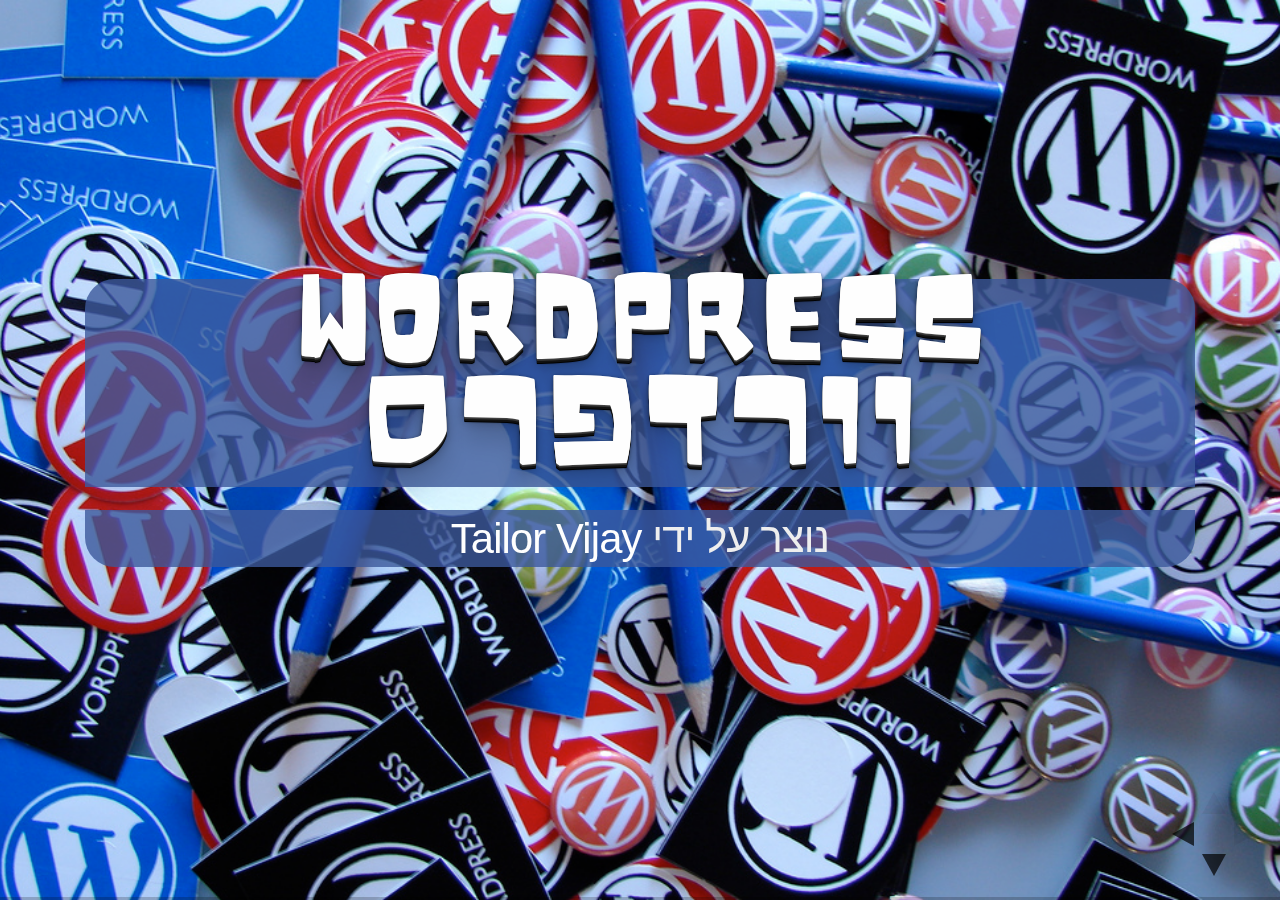
<file: wordpress-newsletter.html>
<!doctype html>
<html lang="en">

	<head>
		<meta charset="utf-8">

		<title>WordPress</title>

		<meta name="description" content="השתלמות למורים לתקשורת בבתי ספר תיכוניים, קיץ 2016">
		<meta name="author" content="Tailor Vijay">

		<meta name="apple-mobile-web-app-capable" content="yes" />
		<meta name="apple-mobile-web-app-status-bar-style" content="black-translucent" />

		<meta name="viewport" content="width=device-width, initial-scale=1.0, maximum-scale=1.0, user-scalable=no, minimal-ui">

		<link rel="stylesheet" href="css/reveal.css">
		<link rel="stylesheet" href="css/theme/tailorvj.css" id="theme">

		<!-- Code syntax highlighting -->
		<link rel="stylesheet" href="lib/css/zenburn.css">

		<!-- Printing and PDF exports -->
		<script>
			var link = document.createElement( 'link' );
			link.rel = 'stylesheet';
			link.type = 'text/css';
			link.href = window.location.search.match( /print-pdf/gi ) ? 'css/print/pdf.css' : 'css/print/paper.css';
			document.getElementsByTagName( 'head' )[0].appendChild( link );
		</script>

		<!--[if lt IE 9]>
		<script src="lib/js/html5shiv.js"></script>
		<![endif]-->
	</head>

	<body>

		<div class="reveal">

			<!-- Any section element inside of this container is displayed as a slide -->
			<div class="slides">

				<section>
                    <section  data-background-size="cover" data-background-image="images/youth/wordpress.jpg">
				    <h1>WordPress וורדפרס</h1>
					    <aside class="notes">
    מערכת ניהול התוכן הפופולרית בעולם. 20% מהאתרים בעולם פועלים עליה. מאפשרת ניהול כל תחומי האתר.
					    </aside>
					<p>
						<small>נוצר על ידי <a href="http://facebook.com/tailorvj">Tailor Vijay</a></small>
					</p>
				    </section>				  
                    <section  data-background-size="cover" data-background-image="images/youth/cms.jpg">
				    <h1>מה זה נותן לנו?</h1>
					    <aside class="notes">
וורדפרס מכילה המון פונקציות. בואו נעבור עליהן. עיצוב - בחירת תבנית, קסטומיזציה, מגבלות, פרימיום, דומיין, את הקידום במנועי חיפוש אפשר להראות בעזרת הקוד של האתר
					    </aside>					  
						  <p class="fragment">
						  <a href="http://www.talschneider.com/2014/11/17/politiwatchnov16/" target="_blank">
						  בלוג - פוסטים - סינגלים
						  </a>
						  </p>					  
						  <p class="fragment"><a href="http://www.talschneider.com/about2014/" target="_blank">
						  עמודים - דף בית, עמודי מידע
						  </a></p>
						  <p class="fragment"><a href="https://tailortest.wordpress.com/wp-admin/nav-menus.php?action=edit&menu=0" target="_blank">
						  ניהול תפריטים
						  </a></p>	
						  <p class="fragment"><a href="https://tailortest.wordpress.com/wp-admin/widgets.php" target="_blank">
						  סרגל צד - וידג'טים
						  </a></p>
						  <p class="fragment"><a href="https://tailortest.wordpress.com/wp-admin/themes.php" target="_blank">
						  עיצוב
						  </a></p> 
						  <p class="fragment"><a href="http://tailortest.wordpress.com/2012/05/30/hello-world/" target="_blank">
						  SEO - קידום במנועי חיפוש
						  </a></p>	
						  <p class="fragment"><a href="http://www.talschneider.com/feed/" target="_blank">
						  RSS - הפצה אוטומטית לצרכני חדשות
						  </a></p>
						  <p class="fragment"><a href="http://tailortest.wordpress.com/2012/05/30/hello-world/" target="_blank">
						  דיון
						  </a></p>  
				  </section>
                    <section  data-background-size="cover" data-background-image="images/youth/applesandoranges.jpg">
				    <h1 class="single">WordPress.com לעומת WordPress.org</h1>
					    <aside class="notes">
וורדפרס דוט קום היא מערכת שכבר מותקנת בענן ומאפשרת לבחור מתוך מה שמנהלי המערכת מאפשרים, ניתן גם להתקין את אותה מערכת על שרת פרטי ברשת ולעשות איתה ככל העולה על רוחכם, אפילו לשנות אותה לגמרי, כי היא בקוד פתוח, מה שאומר שמתכנת יכול לשנות בה כל דבר בהתקנה פרטית, אתר j14 היה מבוסס על התקנת וורדפרס פרטית עם המון פיתוחים עצמאיים
					    </aside>					  
				  </section>
                    <section data-background-size="cover" data-background-image="images/youth/construction.jpg">
				    <h1 class="single">בואו נפתח בלוג חדש</h1>
				  </section>
				 </section>
				<section  data-background-size="cover" data-background-image="images/youth/reachout.jpg">
				  <h1>ניוזלטר</h1>
					<aside class="notes">
עוסק בתחום התוכן באינטרנט משנת 1997. סגן עורך אחלה, מתכנת WebTV, מפתח מערכות תוכן, VJ, מנהל מחלקת מדיה בדה מרקר, ממקימי אתר J14 ואחראי על ערוצי ההפצה שלו, ממקימי עיתונות אזרחית 99% עם איליאן מרשק - שידורים חיים של המחאה, חבר בחדר המצב
				  </aside>
				  <p class="fragment">ערוץ הפצה פרטי</p>
				  <p class="fragment">יוצא בתדירות קבועה</p>
				  <p class="fragment">התאמה לתוכנות מייל</p>
				  <p class="fragment">טסטים</p>
				  <p class="fragment">ארכיון</p>
				</section>

				<section  data-background-size="cover" data-background-image="images/media-for-starters/01.jpg">
				  <img src="images/media-for-starters/tailorvj.jpg">
				  <h1>Tailor Vijay</h1>
					<aside class="notes">
עוסק בתחום התוכן באינטרנט משנת 1997. סגן עורך אחלה, מתכנת WebTV, מפתח מערכות תוכן, VJ, מנהל מחלקת מדיה בדה מרקר, ממקימי אתר J14 ואחראי על ערוצי ההפצה שלו, ממקימי עיתונות אזרחית 99% עם איליאן מרשק - שידורים חיים של המחאה, חבר בחדר המצב
				  </aside>
				  <p>http://facebook.com/tailorvj | @tailorvj | tailor.vj@gmail.com | 052-5369583</p>
				</section>



				<section  data-background-size="cover" data-background-image="images/media-for-starters/23.jpg">
					  <h1>Credits</h1>
					    <p>
						    <a href="https://docs.google.com/document/d/1f3E6TLIjkqKtxGugMOWIQ_7lndm4bgxQIk5LpBSvckc/edit?usp=sharing" target="_blank">
						      Backgrounds from flickr under Creative Commons - click for list
						    </a>
					    </p>
				  </section>
				</section>
			</div>

			</div>

		</div>

		<script src="lib/js/head.min.js"></script>
		<script src="js/reveal.js"></script>

		<script>

			// Full list of configuration options available at:
			// https://github.com/hakimel/reveal.js#configuration
			Reveal.initialize({
				controls: true,
				progress: true,
				history: true,
				center: true,
				// Change the presentation direction to be RTL
				rtl: true,

				transition: 'slide', // none/fade/slide/convex/concave/zoom

				// Optional reveal.js plugins
				dependencies: [
					{ src: 'lib/js/classList.js', condition: function() { return !document.body.classList; } },
					{ src: 'plugin/markdown/marked.js', condition: function() { return !!document.querySelector( '[data-markdown]' ); } },
					{ src: 'plugin/markdown/markdown.js', condition: function() { return !!document.querySelector( '[data-markdown]' ); } },
					{ src: 'plugin/highlight/highlight.js', async: true, condition: function() { return !!document.querySelector( 'pre code' ); }, callback: function() { hljs.initHighlightingOnLoad(); } },
					{ src: 'plugin/zoom-js/zoom.js', async: true },
					{ src: 'plugin/notes/notes.js', async: true }
				]
			});

		</script>

	</body>
</html>
</file>
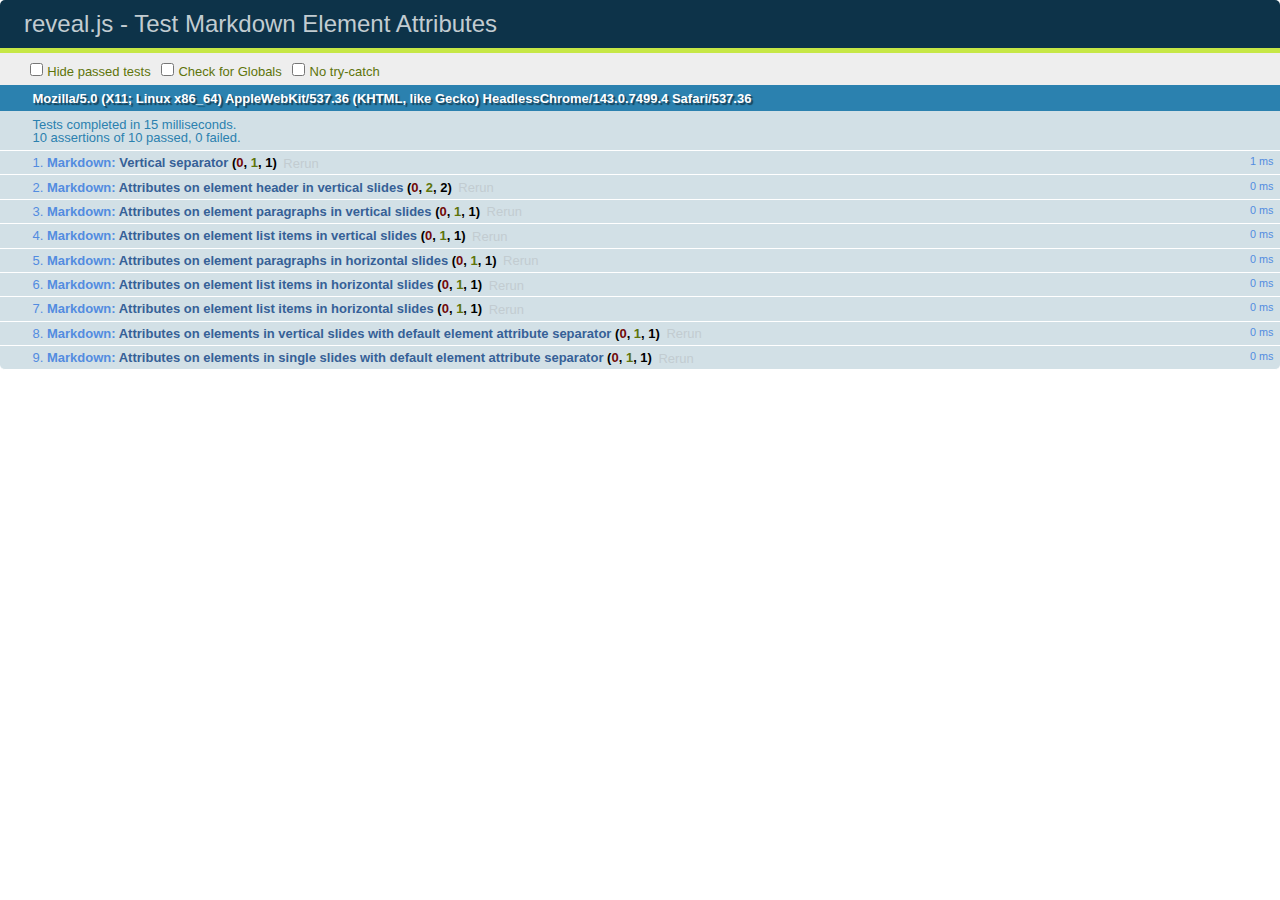
<file: test/test-markdown-element-attributes.html>
<!doctype html>
<html lang="en">

	<head>
		<meta charset="utf-8">

		<title>reveal.js - Test Markdown Element Attributes</title>

		<link rel="stylesheet" href="../css/reveal.css">
		<link rel="stylesheet" href="qunit-1.12.0.css">
	</head>

	<body style="overflow: auto;">

		<div id="qunit"></div>
		<div id="qunit-fixture"></div>

		<div class="reveal" style="display: none;">

			<div class="slides">

				<!-- <section data-markdown="example.md" data-separator="^\n\n\n" data-separator-vertical="^\n\n"></section> -->

				<!-- Slides are separated by newline + three dashes + newline, vertical slides identical but two dashes -->
				<section data-markdown data-separator="^\n---\n$" data-separator-vertical="^\n--\n$" data-element-attributes="{_\s*?([^}]+?)}">>
					<script type="text/template">
						## Slide 1.1
						<!-- {_class="fragment fade-out" data-fragment-index="1"} -->

						--

						## Slide 1.2
						<!-- {_class="fragment shrink"} -->

						Paragraph 1
						<!-- {_class="fragment grow"} -->

						Paragraph 2
						<!-- {_class="fragment grow"} -->

						- list item 1 <!-- {_class="fragment grow"} -->
						- list item 2 <!-- {_class="fragment grow"} -->
						- list item 3 <!-- {_class="fragment grow"} -->


						---

						## Slide 2


						Paragraph 1.2  
						multi-line <!-- {_class="fragment highlight-red"} -->

						Paragraph 2.2 <!-- {_class="fragment highlight-red"} -->

						Paragraph 2.3 <!-- {_class="fragment highlight-red"} -->

						Paragraph 2.4 <!-- {_class="fragment highlight-red"} -->

						- list item 1 <!-- {_class="fragment highlight-green"} -->
						- list item 2<!-- {_class="fragment highlight-green"} -->
						- list item 3<!-- {_class="fragment highlight-green"} -->
						- list item 4
						<!-- {_class="fragment highlight-green"} -->
						- list item 5<!-- {_class="fragment highlight-green"} -->

						Test

						![Example Picture](examples/assets/image2.png)
						<!-- {_class="reveal stretch"} -->

					</script>
				</section>



				<section 	data-markdown data-separator="^\n\n\n"
									data-separator-vertical="^\n\n"
									data-separator-notes="^Note:"
									data-charset="utf-8">
					<script type="text/template">
						# Test attributes in Markdown with default separator
						## Slide 1 Def <!-- .element: class="fragment highlight-red" data-fragment-index="1" -->


						## Slide 2 Def
						<!-- .element: class="fragment highlight-red" -->

					</script>
				</section>

				<section data-markdown>
				  <script type="text/template">
					## Hello world
					A paragraph
					<!-- .element: class="fragment highlight-blue" -->
				  </script>
				</section>

				<section data-markdown>
				  <script type="text/template">
					## Hello world

					Multiple  
					Line
					<!-- .element: class="fragment highlight-blue" -->
				  </script>
				</section>

				<section data-markdown>
				  <script type="text/template">
					## Hello world

					Test<!-- .element: class="fragment highlight-blue" -->

					More Test
				  </script>
				</section>


			</div>

		</div>

		<script src="../lib/js/head.min.js"></script>
		<script src="../js/reveal.js"></script>
		<script src="../plugin/markdown/marked.js"></script>
		<script src="../plugin/markdown/markdown.js"></script>
		<script src="qunit-1.12.0.js"></script>

		<script src="test-markdown-element-attributes.js"></script>

	</body>
</html>
</file>
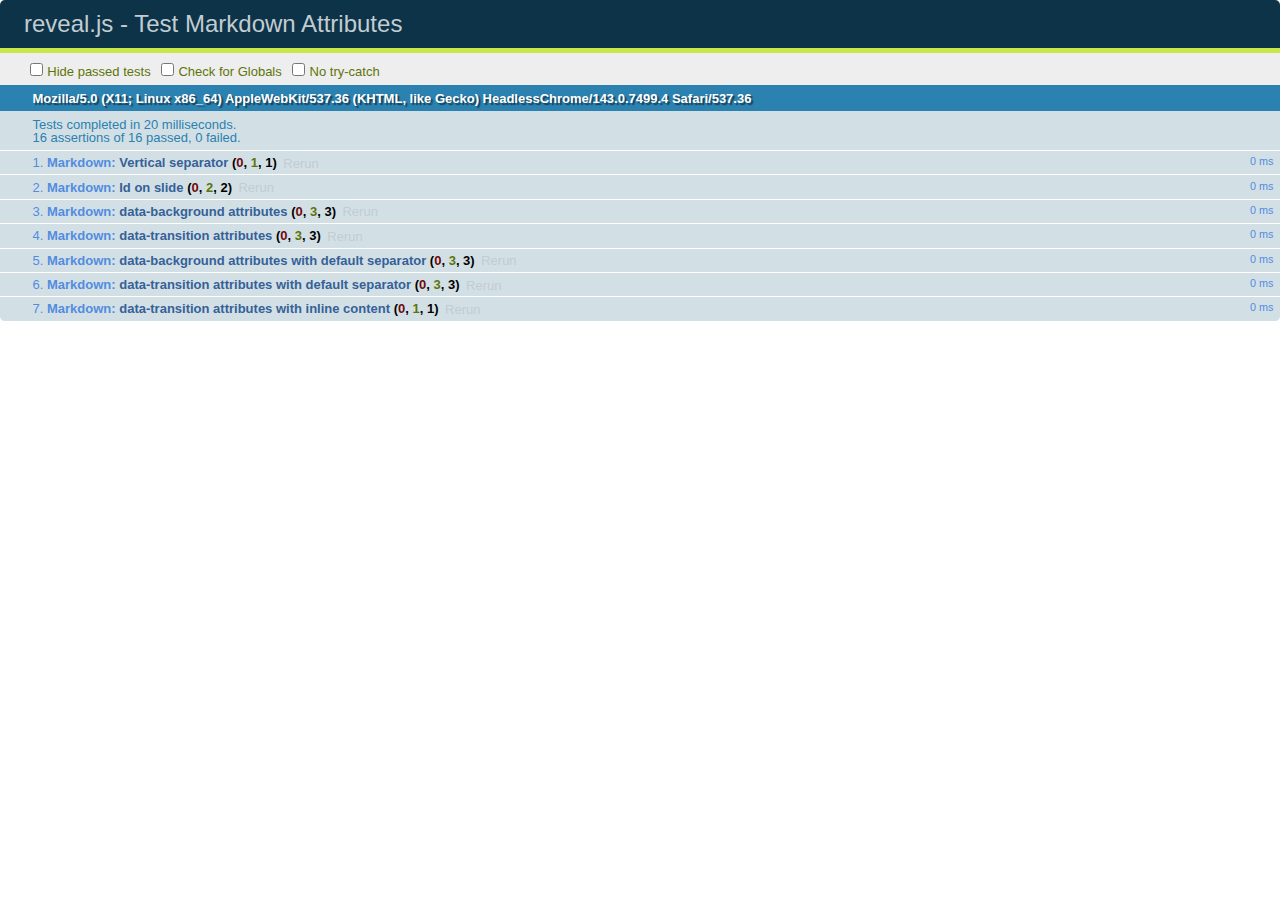
<file: test/test-markdown-slide-attributes.html>
<!doctype html>
<html lang="en">

	<head>
		<meta charset="utf-8">

		<title>reveal.js - Test Markdown Attributes</title>

		<link rel="stylesheet" href="../css/reveal.css">
		<link rel="stylesheet" href="qunit-1.12.0.css">
	</head>

	<body style="overflow: auto;">

		<div id="qunit"></div>
		<div id="qunit-fixture"></div>

		<div class="reveal" style="display: none;">

			<div class="slides">

				<!-- <section data-markdown="example.md" data-separator="^\n\n\n" data-separator-vertical="^\n\n"></section> -->

				<!-- Slides are separated by three lines, vertical slides by two lines, attributes are one any line starting with (spaces and) two dashes -->
				<section 	data-markdown data-separator="^\n\n\n"
									data-separator-vertical="^\n\n"
									data-separator-notes="^Note:"
									data-attributes="--\s(.*?)$"
									data-charset="utf-8">
					<script type="text/template">
						# Test attributes in Markdown
						## Slide 1



						## Slide 2
						<!-- -- id="slide2" data-transition="zoom" data-background="#A0C66B" -->


						## Slide 2.1
						<!-- -- data-background="#ff0000" data-transition="fade" -->


						## Slide 2.2
						[Link to Slide2](#/slide2)



						## Slide 3
						<!-- -- data-transition="zoom" data-background="#C6916B" -->



						## Slide 4
					</script>
				</section>

				<section 	data-markdown data-separator="^\n\n\n"
									data-separator-vertical="^\n\n"
									data-separator-notes="^Note:"
									data-charset="utf-8">
					<script type="text/template">
						# Test attributes in Markdown with default separator
						## Slide 1 Def



						## Slide 2 Def
						<!-- .slide: id="slide2def" data-transition="concave" data-background="#A7C66B" -->


						## Slide 2.1 Def
						<!-- .slide: data-background="#f70000" data-transition="page" -->


						## Slide 2.2 Def
						[Link to Slide2](#/slide2def)



						## Slide 3 Def
						<!-- .slide: data-transition="concave" data-background="#C7916B" -->



						## Slide 4
					</script>
				</section>

				<section data-markdown>
					<script type="text/template">
						<!-- .slide: data-background="#ff0000" -->
						## Hello world
					</script>
				</section>

				<section data-markdown>
					<script type="text/template">
						## Hello world
						<!-- .slide: data-background="#ff0000" -->
					</script>
				</section>

				<section data-markdown>
					<script type="text/template">
						## Hello world

						Test
						<!-- .slide: data-background="#ff0000" -->

						More Test
					</script>
				</section>

			</div>

		</div>

		<script src="../lib/js/head.min.js"></script>
		<script src="../js/reveal.js"></script>
		<script src="../plugin/markdown/marked.js"></script>
		<script src="../plugin/markdown/markdown.js"></script>
		<script src="qunit-1.12.0.js"></script>

		<script src="test-markdown-slide-attributes.js"></script>

	</body>
</html>
</file>
<file: css/theme/tailorvj.css>
@import url(https://fonts.googleapis.com/css?family=Lato:400,700,400italic,700italic);
/**
 * Default theme for reveal.js.
 *
 * Copyright (C) 2011-2012 Hakim El Hattab, http://hakim.se
 */
@font-face {
  font-family: 'League Gothic';
  src: url("../../lib/font/league_gothic-webfont.eot");
  src: url("../../lib/font/league_gothic-webfont.eot?#iefix") format("embedded-opentype"), url("../../lib/font/league_gothic-webfont.woff") format("woff"), url("../../lib/font/league_gothic-webfont.ttf") format("truetype"), url("../../lib/font/league_gothic-webfont.svg#LeagueGothicRegular") format("svg");
  font-weight: normal;
  font-style: normal; }

@font-face {
    font-family: 'Alef-Bold';
    src: url('../../lib/font/alef/Alef-Bold.eot');
    src: url('../../lib/font/alef/Alef-Bold.eot') format('embedded-opentype'),
         url('../../lib/font/alef/Alef-Bold.woff') format('woff'),
         url('../../lib/font/alef/Alef-Bold.ttf') format('truetype'),
         url('../../lib/font/alef/Alef-Bold.svg#Alef-Bold') format('svg');
}

@font-face {
    font-family: 'Noot';
    src: url('../../lib/font/noot/noot-aj.eot');
    src: url('../../lib/font/noot/noot-aj.eot') format('embedded-opentype'),
         url('../../lib/font/noot/noot-aj.woff') format('woff'),
         url('../../lib/font/noot/noot-aj.ttf') format('truetype'),
         url('../../lib/font/noot/noot-aj.svg') format('svg');
}

@font-face {
    font-family: 'Open-Sans-Heb';
    src: url('../../lib/font/noot/noot-aj.eot');
    src: url('../../lib/font/noot/noot-aj.eot') format('embedded-opentype'),
         url('../../lib/font/noot/noot-aj.woff') format('woff'),
         url('../../lib/font/noot/noot-aj.ttf') format('truetype'),
         url('../../lib/font/noot/noot-aj.svg') format('svg');
}


/*********************************************
 * GLOBAL STYLES
 *********************************************/
body {
  background: #1c1e20;
  background: -moz-radial-gradient(center, circle cover, #555a5f 0%, #1c1e20 100%);
  background: -webkit-gradient(radial, center center, 0px, center center, 100%, color-stop(0%, #555a5f), color-stop(100%, #1c1e20));
  background: -webkit-radial-gradient(center, circle cover, #555a5f 0%, #1c1e20 100%);
  background: -o-radial-gradient(center, circle cover, #555a5f 0%, #1c1e20 100%);
  background: -ms-radial-gradient(center, circle cover, #555a5f 0%, #1c1e20 100%);
  background: radial-gradient(center, circle cover, #555a5f 0%, #1c1e20 100%);
  background-color: #2b2b2b; }

.reveal {
  font-family: "Lato", sans-serif;
  font-size: 36px;
  font-weight: normal;
  letter-spacing: -0.02em;
  color: #eeeeee; }

::selection {
  color: white;
  background: #ff5e99;
  text-shadow: none; }

  .reveal p ,
  .reveal h1,
  .reveal h2,
  .reveal h3,
  .reveal h4,
  .reveal h5,
  .reveal h6{
  	background-color: rgba(60,89,155,0.8) !important;
  }

  .reveal small {
  	padding-top: 0.5vw;
  }
  .reveal p {
  	margin-bottom: 0.5vw;
  	padding: 0.5vw;
  }
  .reveal p:last-child {  border-radius: 0 0 2vw 2vw;
  }
  .reveal h1 { border-radius:2vw 2vw 0 0 }
/*********************************************
 * HEADERS
 *********************************************/
.reveal h1,
.reveal h2,
.reveal h3,
.reveal h4,
.reveal h5,
.reveal h6 {
  margin: 0 0 20px 0;
  color: #eeeeee;
  font-family: "League Gothic", Impact, sans-serif;
  line-height: 0.9em;
  letter-spacing: 0.02em;
  text-transform: uppercase;
  text-shadow: 0px 0px 6px rgba(0, 0, 0, 0.2); }

.reveal h1 {
  /*text-shadow: 0 1px 0 #cccccc, 0 2px 0 #c9c9c9, 0 3px 0 #bbbbbb, 0 4px 0 #b9b9b9, 0 5px 0 #aaaaaa, 0 6px 1px rgba(0, 0, 0, 0.1), 0 0 5px rgba(0, 0, 0, 0.1), 0 1px 3px rgba(0, 0, 0, 0.3), 0 3px 5px rgba(0, 0, 0, 0.2), 0 5px 10px rgba(0, 0, 0, 0.25), 0 20px 20px rgba(0, 0, 0, 0.15); */
  text-shadow: 0 1px 0 #fefefe, 0 2px 0 #444, 0 3px 0 #333, 0 4px 0 #111, 0 5px 0 #000, 0 6px 1px rgba(0, 0, 0, 0.1), 0 0 5px rgba(0, 0, 0, 0.1), 0 1px 3px rgba(0, 0, 0, 0.3), 0 3px 5px rgba(0, 0, 0, 0.2), 0 5px 10px rgba(0, 0, 0, 0.25), 0 20px 20px rgba(0, 0, 0, 0.15);
  background: none;
  font-family: "Noot" !important;
  color: #fefefe;
  font-size: 2.77em;
}

h1.single {
 border-radius: 2vw !important;
}

.reveal h2 {padding: 1vw;}

/*********************************************
 * LINKS
 *********************************************/
.reveal a:not(.image) {
  color: #fefefe;
  text-decoration: none;
  -webkit-transition: color .15s ease;
  -moz-transition: color .15s ease;
  -ms-transition: color .15s ease;
  -o-transition: color .15s ease;
  transition: color .15s ease; }

.reveal a:not(.image):hover {
  color: #f0f0f0;
  text-shadow: none;
  border: none; }

.reveal .roll span:after {
  color: #fff;
  background: #0d99a5; }

/*********************************************
 * IMAGES
 *********************************************/
.reveal section img {
  margin: 15px 0px;
  background: rgba(255, 255, 255, 0.12);
  border: 4px solid #eeeeee;
  box-shadow: 0 0 10px rgba(0, 0, 0, 0.15);
  -webkit-transition: all .2s linear;
  -moz-transition: all .2s linear;
  -ms-transition: all .2s linear;
  -o-transition: all .2s linear;
  transition: all .2s linear; }

.reveal a:hover img {
  background: rgba(255, 255, 255, 0.2);
  border-color: #fefefe;
  box-shadow: 0 0 20px rgba(0, 0, 0, 0.55); }

/*********************************************
 * NAVIGATION CONTROLS
 *********************************************/
.reveal .controls div.navigate-left,
.reveal .controls div.navigate-left.enabled {
  border-right-color: #fefefe; }

.reveal .controls div.navigate-right,
.reveal .controls div.navigate-right.enabled {
  border-left-color: #fefefe; }

.reveal .controls div.navigate-up,
.reveal .controls div.navigate-up.enabled {
  border-bottom-color: #fefefe; }

.reveal .controls div.navigate-down,
.reveal .controls div.navigate-down.enabled {
  border-top-color: #fefefe; }

.reveal .controls div.navigate-left.enabled:hover {
  border-right-color: #71e9f4; }

.reveal .controls div.navigate-right.enabled:hover {
  border-left-color: #71e9f4; }

.reveal .controls div.navigate-up.enabled:hover {
  border-bottom-color: #71e9f4; }

.reveal .controls div.navigate-down.enabled:hover {
  border-top-color: #71e9f4; }

/*********************************************
 * PROGRESS BAR
 *********************************************/
.reveal .progress {
  background: rgba(0, 0, 0, 0.2); }

.reveal .progress span {
  background: #fefefe;
  -webkit-transition: width 800ms cubic-bezier(0.26, 0.86, 0.44, 0.985);
  -moz-transition: width 800ms cubic-bezier(0.26, 0.86, 0.44, 0.985);
  -ms-transition: width 800ms cubic-bezier(0.26, 0.86, 0.44, 0.985);
  -o-transition: width 800ms cubic-bezier(0.26, 0.86, 0.44, 0.985);
  transition: width 800ms cubic-bezier(0.26, 0.86, 0.44, 0.985); }

/*********************************************
 * SLIDE NUMBER
 *********************************************/
.reveal .slide-number {
  color: #fefefe; }

 /*********************************************
 * Custom Text Backgrounds
 *********************************************/
section > h1, section > h2, section > h3, section > h4, section > h5, section > h6, section > p, section > ul, section > li, section > a {
  background: none repeat scroll 0 0 rgba(0, 0, 0, 0.7);
}
</file>
<file: lib/css/zenburn.css>
/*

Zenburn style from voldmar.ru (c) Vladimir Epifanov <voldmar@voldmar.ru>
based on dark.css by Ivan Sagalaev

*/

.hljs {
  display: block;
  overflow-x: auto;
  padding: 0.5em;
  background: #3f3f3f;
  color: #dcdcdc;
}

.hljs-keyword,
.hljs-selector-tag,
.hljs-tag {
  color: #e3ceab;
}

.hljs-template-tag {
  color: #dcdcdc;
}

.hljs-number {
  color: #8cd0d3;
}

.hljs-variable,
.hljs-template-variable,
.hljs-attribute {
  color: #efdcbc;
}

.hljs-literal {
  color: #efefaf;
}

.hljs-subst {
  color: #8f8f8f;
}

.hljs-title,
.hljs-name,
.hljs-selector-id,
.hljs-selector-class,
.hljs-section,
.hljs-type {
  color: #efef8f;
}

.hljs-symbol,
.hljs-bullet,
.hljs-link {
  color: #dca3a3;
}

.hljs-deletion,
.hljs-string,
.hljs-built_in,
.hljs-builtin-name {
  color: #cc9393;
}

.hljs-addition,
.hljs-comment,
.hljs-quote,
.hljs-meta {
  color: #7f9f7f;
}


.hljs-emphasis {
  font-style: italic;
}

.hljs-strong {
  font-weight: bold;
}
</file>
<file: css/theme/bazan.css>
@import url(https://fonts.googleapis.com/css?family=Lato:400,700,400italic,700italic);
/**
 * Default theme for reveal.js.
 *
 * Copyright (C) 2011-2012 Hakim El Hattab, http://hakim.se
 */
@font-face {
  font-family: 'League Gothic';
  src: url("../../lib/font/league_gothic-webfont.eot");
  src: url("../../lib/font/league_gothic-webfont.eot?#iefix") format("embedded-opentype"), url("../../lib/font/league_gothic-webfont.woff") format("woff"), url("../../lib/font/league_gothic-webfont.ttf") format("truetype"), url("../../lib/font/league_gothic-webfont.svg#LeagueGothicRegular") format("svg");
  font-weight: normal;
  font-style: normal; }

@font-face {
    font-family: 'FbEzmelBold';
    src: url('../../lib/font/FbEzmelBold.eot');
    src: url('../../lib/font/FbEzmelBold.eot') format('embedded-opentype'),
         url('../../lib/font/FbEzmelBold.woff2') format('woff2'),
         url('../../lib/font/FbEzmelBold.woff') format('woff'),
         url('../../lib/font/FbEzmelBold.ttf') format('truetype'),
         url('../../lib/font/FbEzmelBold.svg#FbEzmelBold') format('svg');
}

/*********************************************
 * GLOBAL STYLES
 *********************************************/
body {
  background: #1c1e20;
  background: -moz-radial-gradient(center, circle cover, #555a5f 0%, #1c1e20 100%);
  background: -webkit-gradient(radial, center center, 0px, center center, 100%, color-stop(0%, #555a5f), color-stop(100%, #1c1e20));
  background: -webkit-radial-gradient(center, circle cover, #555a5f 0%, #1c1e20 100%);
  background: -o-radial-gradient(center, circle cover, #555a5f 0%, #1c1e20 100%);
  background: -ms-radial-gradient(center, circle cover, #555a5f 0%, #1c1e20 100%);
  background: radial-gradient(center, circle cover, #555a5f 0%, #1c1e20 100%);
  background-color: #2b2b2b; }

.reveal {
  font-family: "Lato", sans-serif;
  font-size: 36px;
  font-weight: normal;
  letter-spacing: -0.02em;
  color: #eeeeee; }

::selection {
  color: white;
  background: #ff5e99;
  text-shadow: none; }

/*********************************************
 * HEADERS
 *********************************************/
.reveal h1,
.reveal h2,
.reveal h3,
.reveal h4,
.reveal h5,
.reveal h6 {
  margin: 0 0 20px 0;
  color: #eeeeee;
  font-family: "League Gothic", Impact, sans-serif;
  line-height: 0.9em;
  letter-spacing: 0.02em;
  text-transform: uppercase;
  text-shadow: 0px 0px 6px rgba(0, 0, 0, 0.2); }

.reveal h1 {
  /*text-shadow: 0 1px 0 #cccccc, 0 2px 0 #c9c9c9, 0 3px 0 #bbbbbb, 0 4px 0 #b9b9b9, 0 5px 0 #aaaaaa, 0 6px 1px rgba(0, 0, 0, 0.1), 0 0 5px rgba(0, 0, 0, 0.1), 0 1px 3px rgba(0, 0, 0, 0.3), 0 3px 5px rgba(0, 0, 0, 0.2), 0 5px 10px rgba(0, 0, 0, 0.25), 0 20px 20px rgba(0, 0, 0, 0.15); */
  text-shadow: 0 1px 0 #f6e001, 0 2px 0 #444, 0 3px 0 #333, 0 4px 0 #111, 0 5px 0 #000, 0 6px 1px rgba(0, 0, 0, 0.1), 0 0 5px rgba(0, 0, 0, 0.1), 0 1px 3px rgba(0, 0, 0, 0.3), 0 3px 5px rgba(0, 0, 0, 0.2), 0 5px 10px rgba(0, 0, 0, 0.25), 0 20px 20px rgba(0, 0, 0, 0.15);
  background: none;
  font-family: "FbEzmelBold" !important;
  color: #f6e001;
}

/*********************************************
 * LINKS
 *********************************************/
.reveal a:not(.image) {
  color: #ffff00;
  text-decoration: none;
  -webkit-transition: color .15s ease;
  -moz-transition: color .15s ease;
  -ms-transition: color .15s ease;
  -o-transition: color .15s ease;
  transition: color .15s ease; }

.reveal a:not(.image):hover {
  color: #71e9f4;
  text-shadow: none;
  border: none; }

.reveal .roll span:after {
  color: #fff;
  background: #0d99a5; }

/*********************************************
 * IMAGES
 *********************************************/
.reveal section img {
  margin: 15px 0px;
  background: rgba(255, 255, 255, 0.12);
  border: 4px solid #eeeeee;
  box-shadow: 0 0 10px rgba(0, 0, 0, 0.15);
  -webkit-transition: all .2s linear;
  -moz-transition: all .2s linear;
  -ms-transition: all .2s linear;
  -o-transition: all .2s linear;
  transition: all .2s linear; }

.reveal a:hover img {
  background: rgba(255, 255, 255, 0.2);
  border-color: #ffff00;
  box-shadow: 0 0 20px rgba(0, 0, 0, 0.55); }

/*********************************************
 * NAVIGATION CONTROLS
 *********************************************/
.reveal .controls div.navigate-left,
.reveal .controls div.navigate-left.enabled {
  border-right-color: #ffff00; }

.reveal .controls div.navigate-right,
.reveal .controls div.navigate-right.enabled {
  border-left-color: #ffff00; }

.reveal .controls div.navigate-up,
.reveal .controls div.navigate-up.enabled {
  border-bottom-color: #ffff00; }

.reveal .controls div.navigate-down,
.reveal .controls div.navigate-down.enabled {
  border-top-color: #ffff00; }

.reveal .controls div.navigate-left.enabled:hover {
  border-right-color: #71e9f4; }

.reveal .controls div.navigate-right.enabled:hover {
  border-left-color: #71e9f4; }

.reveal .controls div.navigate-up.enabled:hover {
  border-bottom-color: #71e9f4; }

.reveal .controls div.navigate-down.enabled:hover {
  border-top-color: #71e9f4; }

/*********************************************
 * PROGRESS BAR
 *********************************************/
.reveal .progress {
  background: rgba(0, 0, 0, 0.2); }

.reveal .progress span {
  background: #ffff00;
  -webkit-transition: width 800ms cubic-bezier(0.26, 0.86, 0.44, 0.985);
  -moz-transition: width 800ms cubic-bezier(0.26, 0.86, 0.44, 0.985);
  -ms-transition: width 800ms cubic-bezier(0.26, 0.86, 0.44, 0.985);
  -o-transition: width 800ms cubic-bezier(0.26, 0.86, 0.44, 0.985);
  transition: width 800ms cubic-bezier(0.26, 0.86, 0.44, 0.985); }

/*********************************************
 * SLIDE NUMBER
 *********************************************/
.reveal .slide-number {
  color: #ffff00; }

 /*********************************************
 * Custom Text Backgrounds
 *********************************************/
section > h1, section > h2, section > h3, section > h4, section > h5, section > h6, section > p, section > ul, section > li, section > a {
  background: none repeat scroll 0 0 rgba(0, 0, 0, 0.7);
}
</file>
<file: css/theme/j14live.css>
@import url(https://fonts.googleapis.com/css?family=Lato:400,700,400italic,700italic);
/**
 * Default theme for reveal.js.
 *
 * Copyright (C) 2011-2012 Hakim El Hattab, http://hakim.se
 */
@font-face {
  font-family: 'League Gothic';
  src: url("../../lib/font/league_gothic-webfont.eot");
  src: url("../../lib/font/league_gothic-webfont.eot?#iefix") format("embedded-opentype"), url("../../lib/font/league_gothic-webfont.woff") format("woff"), url("../../lib/font/league_gothic-webfont.ttf") format("truetype"), url("../../lib/font/league_gothic-webfont.svg#LeagueGothicRegular") format("svg");
  font-weight: normal;
  font-style: normal; }

/*********************************************
 * GLOBAL STYLES
 *********************************************/
body {
  background: #1c1e20;
  background: -moz-radial-gradient(center, circle cover, #555a5f 0%, #1c1e20 100%);
  background: -webkit-gradient(radial, center center, 0px, center center, 100%, color-stop(0%, #555a5f), color-stop(100%, #1c1e20));
  background: -webkit-radial-gradient(center, circle cover, #555a5f 0%, #1c1e20 100%);
  background: -o-radial-gradient(center, circle cover, #555a5f 0%, #1c1e20 100%);
  background: -ms-radial-gradient(center, circle cover, #555a5f 0%, #1c1e20 100%);
  background: radial-gradient(center, circle cover, #555a5f 0%, #1c1e20 100%);
  background-color: #2b2b2b; }

.reveal {
  font-family: "Lato", sans-serif;
  font-size: 36px;
  font-weight: normal;
  letter-spacing: -0.02em;
  color: #eeeeee; }

::selection {
  color: white;
  background: #ff5e99;
  text-shadow: none; }

/*********************************************
 * HEADERS
 *********************************************/
.reveal h1,
.reveal h2,
.reveal h3,
.reveal h4,
.reveal h5,
.reveal h6 {
  margin: 0 0 20px 0;
  color: #eeeeee;
  font-family: "League Gothic", Impact, sans-serif;
  line-height: 0.9em;
  letter-spacing: 0.02em;
  text-transform: uppercase;
  text-shadow: 0px 0px 6px rgba(0, 0, 0, 0.2); }

.reveal h1 {
  text-shadow: 0 1px 0 #cccccc, 0 2px 0 #c9c9c9, 0 3px 0 #bbbbbb, 0 4px 0 #b9b9b9, 0 5px 0 #aaaaaa, 0 6px 1px rgba(0, 0, 0, 0.1), 0 0 5px rgba(0, 0, 0, 0.1), 0 1px 3px rgba(0, 0, 0, 0.3), 0 3px 5px rgba(0, 0, 0, 0.2), 0 5px 10px rgba(0, 0, 0, 0.25), 0 20px 20px rgba(0, 0, 0, 0.15); }

/*********************************************
 * LINKS
 *********************************************/
.reveal a:not(.image) {
  color: #ffff00;
  text-decoration: none;
  -webkit-transition: color .15s ease;
  -moz-transition: color .15s ease;
  -ms-transition: color .15s ease;
  -o-transition: color .15s ease;
  transition: color .15s ease; }

.reveal a:not(.image):hover {
  color: #71e9f4;
  text-shadow: none;
  border: none; }

.reveal .roll span:after {
  color: #fff;
  background: #0d99a5; }

/*********************************************
 * IMAGES
 *********************************************/
.reveal section img {
  margin: 15px 0px;
  background: rgba(255, 255, 255, 0.12);
  border: 4px solid #eeeeee;
  box-shadow: 0 0 10px rgba(0, 0, 0, 0.15);
  -webkit-transition: all .2s linear;
  -moz-transition: all .2s linear;
  -ms-transition: all .2s linear;
  -o-transition: all .2s linear;
  transition: all .2s linear; }

.reveal a:hover img {
  background: rgba(255, 255, 255, 0.2);
  border-color: #ffff00;
  box-shadow: 0 0 20px rgba(0, 0, 0, 0.55); }

/*********************************************
 * NAVIGATION CONTROLS
 *********************************************/
.reveal .controls div.navigate-left,
.reveal .controls div.navigate-left.enabled {
  border-right-color: #ffff00; }

.reveal .controls div.navigate-right,
.reveal .controls div.navigate-right.enabled {
  border-left-color: #ffff00; }

.reveal .controls div.navigate-up,
.reveal .controls div.navigate-up.enabled {
  border-bottom-color: #ffff00; }

.reveal .controls div.navigate-down,
.reveal .controls div.navigate-down.enabled {
  border-top-color: #ffff00; }

.reveal .controls div.navigate-left.enabled:hover {
  border-right-color: #71e9f4; }

.reveal .controls div.navigate-right.enabled:hover {
  border-left-color: #71e9f4; }

.reveal .controls div.navigate-up.enabled:hover {
  border-bottom-color: #71e9f4; }

.reveal .controls div.navigate-down.enabled:hover {
  border-top-color: #71e9f4; }

/*********************************************
 * PROGRESS BAR
 *********************************************/
.reveal .progress {
  background: rgba(0, 0, 0, 0.2); }

.reveal .progress span {
  background: #ffff00;
  -webkit-transition: width 800ms cubic-bezier(0.26, 0.86, 0.44, 0.985);
  -moz-transition: width 800ms cubic-bezier(0.26, 0.86, 0.44, 0.985);
  -ms-transition: width 800ms cubic-bezier(0.26, 0.86, 0.44, 0.985);
  -o-transition: width 800ms cubic-bezier(0.26, 0.86, 0.44, 0.985);
  transition: width 800ms cubic-bezier(0.26, 0.86, 0.44, 0.985); }

/*********************************************
 * SLIDE NUMBER
 *********************************************/
.reveal .slide-number {
  color: #ffff00; }
</file>
<file: css/theme/tomeravital.css>
@import url(https://fonts.googleapis.com/css?family=Lato:400,700,400italic,700italic);
/**
 * Default theme for reveal.js.
 *
 * Copyright (C) 2011-2012 Hakim El Hattab, http://hakim.se
 */
@font-face {
    font-family: 'Noot';
    src: url('../../lib/font/noot/noot-aj.eot');
    src: url('../../lib/font/noot/noot-aj.eot') format('embedded-opentype'),
         url('../../lib/font/noot/noot-aj.woff') format('woff'),
         url('../../lib/font/noot/noot-aj.ttf') format('truetype'),
         url('../../lib/font/noot/noot-aj.svg') format('svg');
}

@font-face {
    font-family: 'drugulin_clm';
    src: url('../../lib/font/drugulin/drugulinclm-bold-webfont.eot');
    src: url('../../lib/font/drugulin/drugulinclm-bold-webfont.eot?#iefix') format('embedded-opentype'),
         url('../../lib/font/drugulin/drugulinclm-bold-webfont.woff') format('woff'),
         url('../../lib/font/drugulin/drugulinclm-bold-webfont.ttf') format('truetype'),
         url('../../lib/font/drugulin/drugulinclm-bold-webfont.svg#drugulin_clmbold') format('svg');
    font-weight: bold;
    font-style: normal;

}
@font-face {
    font-family: 'drugulin_clm';
    src: url('../../lib/font/drugulin/drugulinclm-bolditalic-webfont.eot');
    src: url('../../lib/font/drugulin/drugulinclm-bolditalic-webfont.eot?#iefix') format('embedded-opentype'),
         url('../../lib/font/drugulin/drugulinclm-bolditalic-webfont.woff') format('woff'),
         url('../../lib/font/drugulin/drugulinclm-bolditalic-webfont.ttf') format('truetype'),
         url('../../lib/font/drugulin/drugulinclm-bolditalic-webfont.svg#drugulin_clmbolditalic') format('svg');
    font-weight: bold;
    font-style: italic;

}
@font-face {
    font-family: 'nachlieli_clm';
    src: url('../../lib/font/nachlieli/nachlieliclm-bold-webfont.eot');
    src: url('../../lib/font/nachlieli/nachlieliclm-bold-webfont.eot?#iefix') format('embedded-opentype'),
         url('../../lib/font/nachlieli/nachlieliclm-bold-webfont.woff') format('woff'),
         url('../../lib/font/nachlieli/nachlieliclm-bold-webfont.ttf') format('truetype'),
         url('../../lib/font/nachlieli/nachlieliclm-bold-webfont.svg#nachlieli_clmbold') format('svg');
    font-weight: bold;
    font-style: normal;

}
@font-face {
    font-family: 'nachlieli_clm';
    src: url('../../lib/font/nachlieli/nachlieliclm-boldoblique-webfont.eot');
    src: url('../../lib/font/nachlieli/nachlieliclm-boldoblique-webfont.eot?#iefix') format('embedded-opentype'),
         url('../../lib/font/nachlieli/nachlieliclm-boldoblique-webfont.woff') format('woff'),
         url('../../lib/font/nachlieli/nachlieliclm-boldoblique-webfont.ttf') format('truetype'),
         url('../../lib/font/nachlieli/nachlieliclm-boldoblique-webfont.svg#nachlieli_clmboldoblique') format('svg');
    font-weight: bold;
    font-style: italic;

}
@font-face {
    font-family: 'nachlieli_clm';
    src: url('../../lib/font/nachlieli/nachlieliclm-light-webfont.eot');
    src: url('../../lib/font/nachlieli/nachlieliclm-light-webfont.eot?#iefix') format('embedded-opentype'),
         url('../../lib/font/nachlieli/nachlieliclm-light-webfont.woff') format('woff'),
         url('../../lib/font/nachlieli/nachlieliclm-light-webfont.ttf') format('truetype'),
         url('../../lib/font/nachlieli/nachlieliclm-light-webfont.svg#nachlieli_clmlight') format('svg');
    font-weight: normal;
    font-style: normal;

}
@font-face {
    font-family: 'nachlieli_clm';
    src: url('../../lib/font/nachlieli/nachlieliclm-lightoblique-webfont.eot');
    src: url('../../lib/font/nachlieli/nachlieliclm-lightoblique-webfont.eot?#iefix') format('embedded-opentype'),
         url('../../lib/font/nachlieli/nachlieliclm-lightoblique-webfont.woff') format('woff'),
         url('../../lib/font/nachlieli/nachlieliclm-lightoblique-webfont.ttf') format('truetype'),
         url('../../lib/font/nachlieli/nachlieliclm-lightoblique-webfont.svg#nachlieli_clmlightoblique') format('svg');
    font-weight: normal;
    font-style: italic;

}
@font-face {
    font-family: 'yehuda_clm';
    src: url('../../lib/font/yehuda/yehudaclm-bold-webfont.eot');
    src: url('../../lib/font/yehuda/yehudaclm-bold-webfont.eot?#iefix') format('embedded-opentype'),
         url('../../lib/font/yehuda/yehudaclm-bold-webfont.woff') format('woff'),
         url('../../lib/font/yehuda/yehudaclm-bold-webfont.ttf') format('truetype'),
         url('../../lib/font/yehuda/yehudaclm-bold-webfont.svg#yehuda_clmbold') format('svg');
    font-weight: bold;
    font-style: normal;

}
@font-face {
    font-family: 'yehuda_clm';
    src: url('../../lib/font/yehuda/yehudaclm-light-webfont.eot');
    src: url('../../lib/font/yehuda/yehudaclm-light-webfont.eot?#iefix') format('embedded-opentype'),
         url('../../lib/font/yehuda/yehudaclm-light-webfont.woff') format('woff'),
         url('../../lib/font/yehuda/yehudaclm-light-webfont.ttf') format('truetype'),
         url('../../lib/font/yehuda/yehudaclm-light-webfont.svg#yehuda_clmlight') format('svg');
    font-weight: normal;
    font-style: normal;

}

/*********************************************
 * GLOBAL STYLES
 *********************************************/
body {
  background: #1c1e20;
  background: -moz-radial-gradient(center, circle cover, #555a5f 0%, #1c1e20 100%);
  background: -webkit-gradient(radial, center center, 0px, center center, 100%, color-stop(0%, #555a5f), color-stop(100%, #1c1e20));
  background: -webkit-radial-gradient(center, circle cover, #555a5f 0%, #1c1e20 100%);
  background: -o-radial-gradient(center, circle cover, #555a5f 0%, #1c1e20 100%);
  background: -ms-radial-gradient(center, circle cover, #555a5f 0%, #1c1e20 100%);
  background: radial-gradient(center, circle cover, #555a5f 0%, #1c1e20 100%);
  background-color: #2b2b2b; }

.reveal {
  font-family: sans-serif;
  font-size: 36px;
  font-weight: normal;
  letter-spacing: -0.02em;
  color: #eeeeee;
  }

::selection {
  color: white;
  background: #ff5e99;
  text-shadow: none; }

  .reveal p ,
  .reveal h1,
  .reveal h2,
  .reveal h3,
  .reveal h4,
  .reveal h5,
  .reveal h6{
  	background-color: rgba(253,190,44,0.8) !important;
  }

  .reveal small {
  	padding-top: 0.5vw;
  }
  .reveal p {
  	margin-bottom: 0.5vw;
  	padding: 0.5vw;
	font-family: sans-serif !important;
	text-shadow: 0 1px 0 #fefefe, 0 2px 0 #444, 0 3px 0 #333, 0 4px 0 #111, 0 5px 0 #000, 0 6px 1px rgba(0, 0, 0, 0.1), 0 0 5px rgba(0, 0, 0, 0.1), 0 1px 3px rgba(0, 0, 0, 0.3), 0 3px 5px rgba(0, 0, 0, 0.2), 0 5px 10px rgba(0, 0, 0, 0.25), 0 20px 20px rgba(0, 0, 0, 0.15);
  }
  .reveal p:last-child {  border-radius: 0 0 2vw 2vw;
  }
  .reveal h1 { border-radius:2vw 2vw 0 0 }
/*********************************************
 * HEADERS
 *********************************************/
.reveal h1,
.reveal h2,
.reveal h3,
.reveal h4,
.reveal h5,
.reveal h6 {
  font-family: "yehuda_clm", sans-serif !important;
  margin: 0 0 20px 0;
  color: #eeeeee;
  line-height: 0.9em;
  letter-spacing: 0.02em;
  /*text-transform: uppercase;*/
  text-shadow: 0px 0px 6px rgba(0, 0, 0, 0.2); }

.reveal h1 {
  /*text-shadow: 0 1px 0 #cccccc, 0 2px 0 #c9c9c9, 0 3px 0 #bbbbbb, 0 4px 0 #b9b9b9, 0 5px 0 #aaaaaa, 0 6px 1px rgba(0, 0, 0, 0.1), 0 0 5px rgba(0, 0, 0, 0.1), 0 1px 3px rgba(0, 0, 0, 0.3), 0 3px 5px rgba(0, 0, 0, 0.2), 0 5px 10px rgba(0, 0, 0, 0.25), 0 20px 20px rgba(0, 0, 0, 0.15); */
  text-shadow: 0 1px 0 #fefefe, 0 2px 0 #444, 0 3px 0 #333, 0 4px 0 #111, 0 5px 0 #000, 0 6px 1px rgba(0, 0, 0, 0.1), 0 0 5px rgba(0, 0, 0, 0.1), 0 1px 3px rgba(0, 0, 0, 0.3), 0 3px 5px rgba(0, 0, 0, 0.2), 0 5px 10px rgba(0, 0, 0, 0.25), 0 20px 20px rgba(0, 0, 0, 0.15);
  background: none;
  /*font-family: 'Noto Sans Hebrew', sans-serif !important;*/
  /* font-family: "Noot" !important;*/
  /*font-family: 'drugulin_clm', sans-serif !important;*/
  color: #fefefe;
  font-size: 2.77em;
}

h1.single {
 border-radius: 2vw !important;
}

.reveal h2 {padding: 1vw;}

/*********************************************
 * LINKS
 *********************************************/
.reveal a:not(.image) {
  color: #fefefe;
  text-decoration: none;
  -webkit-transition: color .15s ease;
  -moz-transition: color .15s ease;
  -ms-transition: color .15s ease;
  -o-transition: color .15s ease;
  transition: color .15s ease; }

.reveal a:not(.image):hover {
  color: #f0f0f0;
  text-shadow: none;
  border: none; }

.reveal .roll span:after {
  color: #fff;
  background: #0d99a5; }

/*********************************************
 * IMAGES
 *********************************************/
.reveal section img {
  margin: 15px 0px;
  background: rgba(255, 255, 255, 0.12);
  border: 4px solid #eeeeee;
  box-shadow: 0 0 10px rgba(0, 0, 0, 0.15);
  -webkit-transition: all .2s linear;
  -moz-transition: all .2s linear;
  -ms-transition: all .2s linear;
  -o-transition: all .2s linear;
  transition: all .2s linear; }

.reveal a:hover img {
  background: rgba(255, 255, 255, 0.2);
  border-color: #fefefe;
  box-shadow: 0 0 20px rgba(0, 0, 0, 0.55); }

/*********************************************
 * NAVIGATION CONTROLS
 *********************************************/
.reveal .controls div.navigate-left,
.reveal .controls div.navigate-left.enabled {
  border-right-color: #fefefe; }

.reveal .controls div.navigate-right,
.reveal .controls div.navigate-right.enabled {
  border-left-color: #fefefe; }

.reveal .controls div.navigate-up,
.reveal .controls div.navigate-up.enabled {
  border-bottom-color: #fefefe; }

.reveal .controls div.navigate-down,
.reveal .controls div.navigate-down.enabled {
  border-top-color: #fefefe; }

.reveal .controls div.navigate-left.enabled:hover {
  border-right-color: #71e9f4; }

.reveal .controls div.navigate-right.enabled:hover {
  border-left-color: #71e9f4; }

.reveal .controls div.navigate-up.enabled:hover {
  border-bottom-color: #71e9f4; }

.reveal .controls div.navigate-down.enabled:hover {
  border-top-color: #71e9f4; }

/*********************************************
 * PROGRESS BAR
 *********************************************/
.reveal .progress {
  background: rgba(0, 0, 0, 0.2); }

.reveal .progress span {
  background: #fefefe;
  -webkit-transition: width 800ms cubic-bezier(0.26, 0.86, 0.44, 0.985);
  -moz-transition: width 800ms cubic-bezier(0.26, 0.86, 0.44, 0.985);
  -ms-transition: width 800ms cubic-bezier(0.26, 0.86, 0.44, 0.985);
  -o-transition: width 800ms cubic-bezier(0.26, 0.86, 0.44, 0.985);
  transition: width 800ms cubic-bezier(0.26, 0.86, 0.44, 0.985); }

/*********************************************
 * SLIDE NUMBER
 *********************************************/
.reveal .slide-number {
  color: #fefefe; }

 /*********************************************
 * Custom Text Backgrounds
 *********************************************/
section > h1, section > h2, section > h3, section > h4, section > h5, section > h6, section > p, section > ul, section > li, section > a {
  background: none repeat scroll 0 0 rgba(0, 0, 0, 0.7);
}
</file>
<file: test/qunit-1.12.0.css>
/**
 * QUnit v1.12.0 - A JavaScript Unit Testing Framework
 *
 * http://qunitjs.com
 *
 * Copyright 2012 jQuery Foundation and other contributors
 * Released under the MIT license.
 * http://jquery.org/license
 */

/** Font Family and Sizes */

#qunit-tests, #qunit-header, #qunit-banner, #qunit-testrunner-toolbar, #qunit-userAgent, #qunit-testresult {
	font-family: "Helvetica Neue Light", "HelveticaNeue-Light", "Helvetica Neue", Calibri, Helvetica, Arial, sans-serif;
}

#qunit-testrunner-toolbar, #qunit-userAgent, #qunit-testresult, #qunit-tests li { font-size: small; }
#qunit-tests { font-size: smaller; }


/** Resets */

#qunit-tests, #qunit-header, #qunit-banner, #qunit-userAgent, #qunit-testresult, #qunit-modulefilter {
	margin: 0;
	padding: 0;
}


/** Header */

#qunit-header {
	padding: 0.5em 0 0.5em 1em;

	color: #8699a4;
	background-color: #0d3349;

	font-size: 1.5em;
	line-height: 1em;
	font-weight: normal;

	border-radius: 5px 5px 0 0;
	-moz-border-radius: 5px 5px 0 0;
	-webkit-border-top-right-radius: 5px;
	-webkit-border-top-left-radius: 5px;
}

#qunit-header a {
	text-decoration: none;
	color: #c2ccd1;
}

#qunit-header a:hover,
#qunit-header a:focus {
	color: #fff;
}

#qunit-testrunner-toolbar label {
	display: inline-block;
	padding: 0 .5em 0 .1em;
}

#qunit-banner {
	height: 5px;
}

#qunit-testrunner-toolbar {
	padding: 0.5em 0 0.5em 2em;
	color: #5E740B;
	background-color: #eee;
	overflow: hidden;
}

#qunit-userAgent {
	padding: 0.5em 0 0.5em 2.5em;
	background-color: #2b81af;
	color: #fff;
	text-shadow: rgba(0, 0, 0, 0.5) 2px 2px 1px;
}

#qunit-modulefilter-container {
	float: right;
}

/** Tests: Pass/Fail */

#qunit-tests {
	list-style-position: inside;
}

#qunit-tests li {
	padding: 0.4em 0.5em 0.4em 2.5em;
	border-bottom: 1px solid #fff;
	list-style-position: inside;
}

#qunit-tests.hidepass li.pass, #qunit-tests.hidepass li.running  {
	display: none;
}

#qunit-tests li strong {
	cursor: pointer;
}

#qunit-tests li a {
	padding: 0.5em;
	color: #c2ccd1;
	text-decoration: none;
}
#qunit-tests li a:hover,
#qunit-tests li a:focus {
	color: #000;
}

#qunit-tests li .runtime {
	float: right;
	font-size: smaller;
}

.qunit-assert-list {
	margin-top: 0.5em;
	padding: 0.5em;

	background-color: #fff;

	border-radius: 5px;
	-moz-border-radius: 5px;
	-webkit-border-radius: 5px;
}

.qunit-collapsed {
	display: none;
}

#qunit-tests table {
	border-collapse: collapse;
	margin-top: .2em;
}

#qunit-tests th {
	text-align: right;
	vertical-align: top;
	padding: 0 .5em 0 0;
}

#qunit-tests td {
	vertical-align: top;
}

#qunit-tests pre {
	margin: 0;
	white-space: pre-wrap;
	word-wrap: break-word;
}

#qunit-tests del {
	background-color: #e0f2be;
	color: #374e0c;
	text-decoration: none;
}

#qunit-tests ins {
	background-color: #ffcaca;
	color: #500;
	text-decoration: none;
}

/*** Test Counts */

#qunit-tests b.counts                       { color: black; }
#qunit-tests b.passed                       { color: #5E740B; }
#qunit-tests b.failed                       { color: #710909; }

#qunit-tests li li {
	padding: 5px;
	background-color: #fff;
	border-bottom: none;
	list-style-position: inside;
}

/*** Passing Styles */

#qunit-tests li li.pass {
	color: #3c510c;
	background-color: #fff;
	border-left: 10px solid #C6E746;
}

#qunit-tests .pass                          { color: #528CE0; background-color: #D2E0E6; }
#qunit-tests .pass .test-name               { color: #366097; }

#qunit-tests .pass .test-actual,
#qunit-tests .pass .test-expected           { color: #999999; }

#qunit-banner.qunit-pass                    { background-color: #C6E746; }

/*** Failing Styles */

#qunit-tests li li.fail {
	color: #710909;
	background-color: #fff;
	border-left: 10px solid #EE5757;
	white-space: pre;
}

#qunit-tests > li:last-child {
	border-radius: 0 0 5px 5px;
	-moz-border-radius: 0 0 5px 5px;
	-webkit-border-bottom-right-radius: 5px;
	-webkit-border-bottom-left-radius: 5px;
}

#qunit-tests .fail                          { color: #000000; background-color: #EE5757; }
#qunit-tests .fail .test-name,
#qunit-tests .fail .module-name             { color: #000000; }

#qunit-tests .fail .test-actual             { color: #EE5757; }
#qunit-tests .fail .test-expected           { color: green;   }

#qunit-banner.qunit-fail                    { background-color: #EE5757; }


/** Result */

#qunit-testresult {
	padding: 0.5em 0.5em 0.5em 2.5em;

	color: #2b81af;
	background-color: #D2E0E6;

	border-bottom: 1px solid white;
}
#qunit-testresult .module-name {
	font-weight: bold;
}

/** Fixture */

#qunit-fixture {
	position: absolute;
	top: -10000px;
	left: -10000px;
	width: 1000px;
	height: 1000px;
}
</file>
